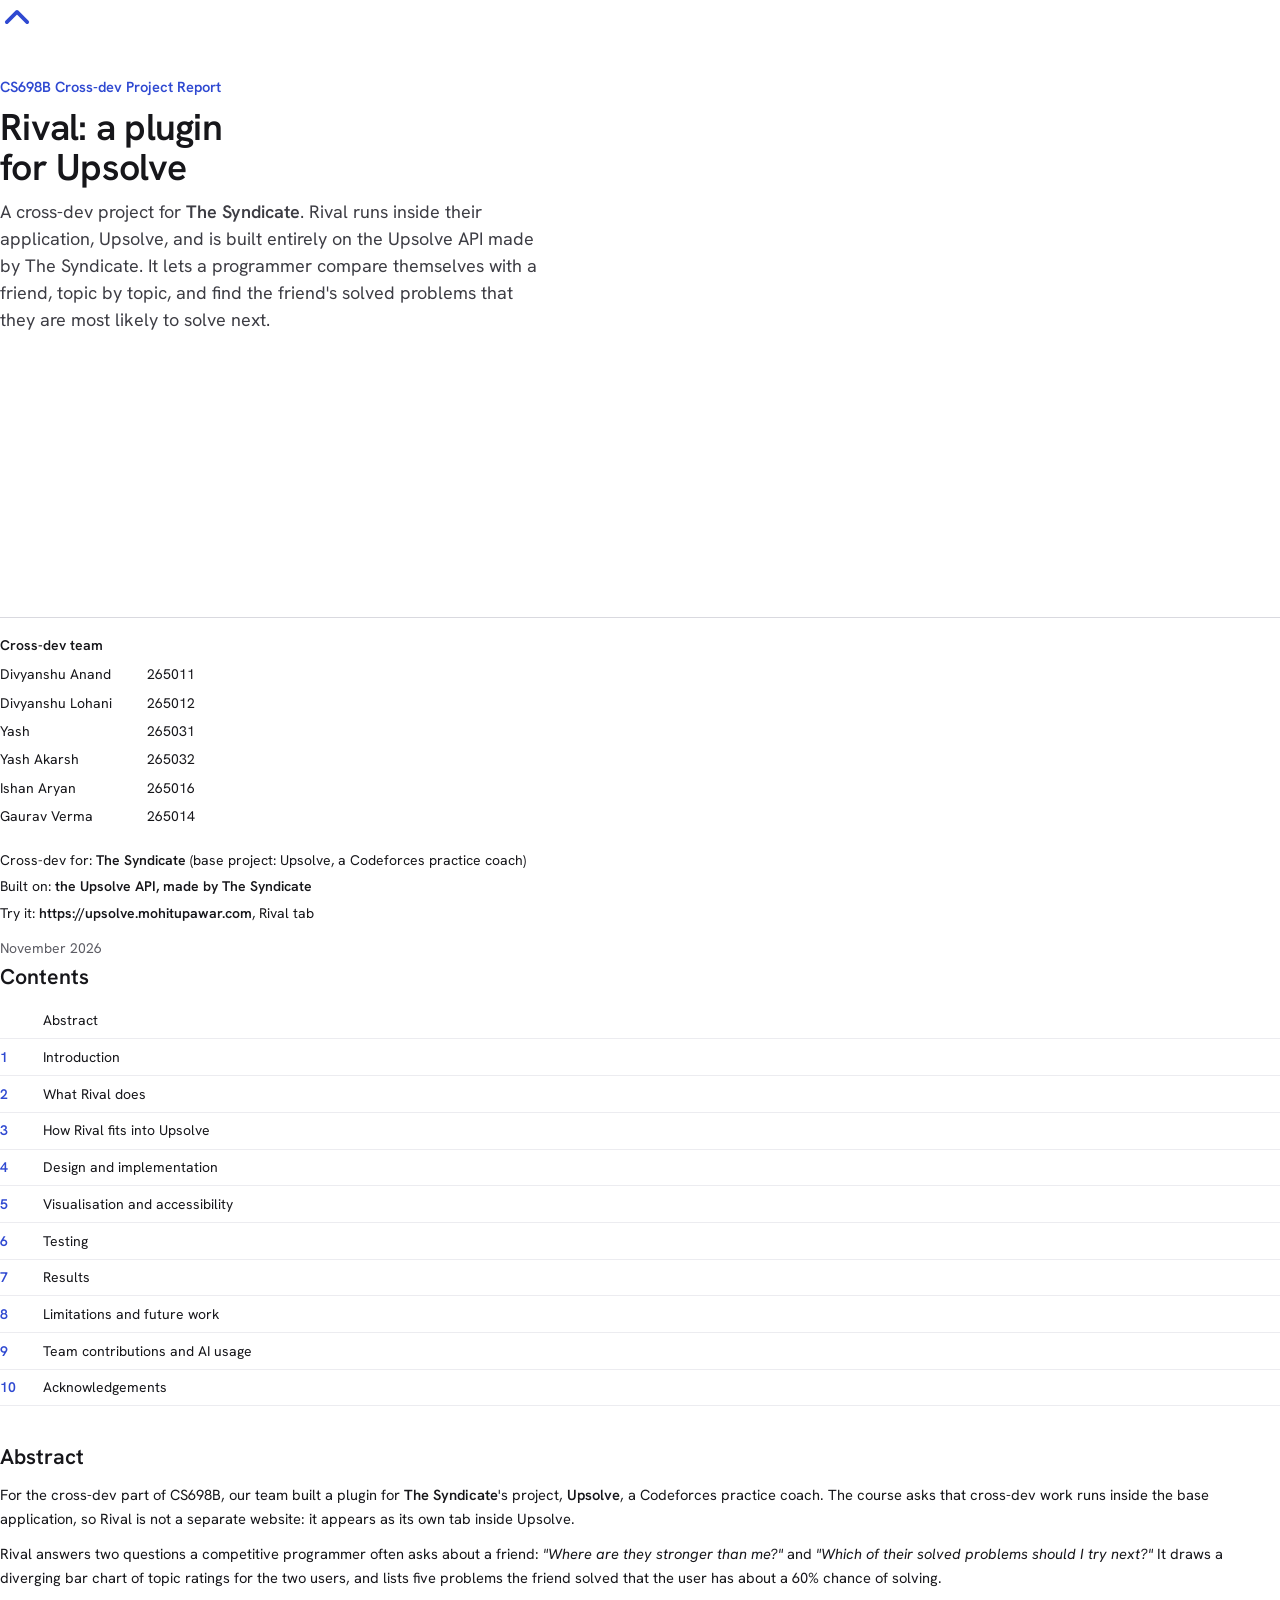
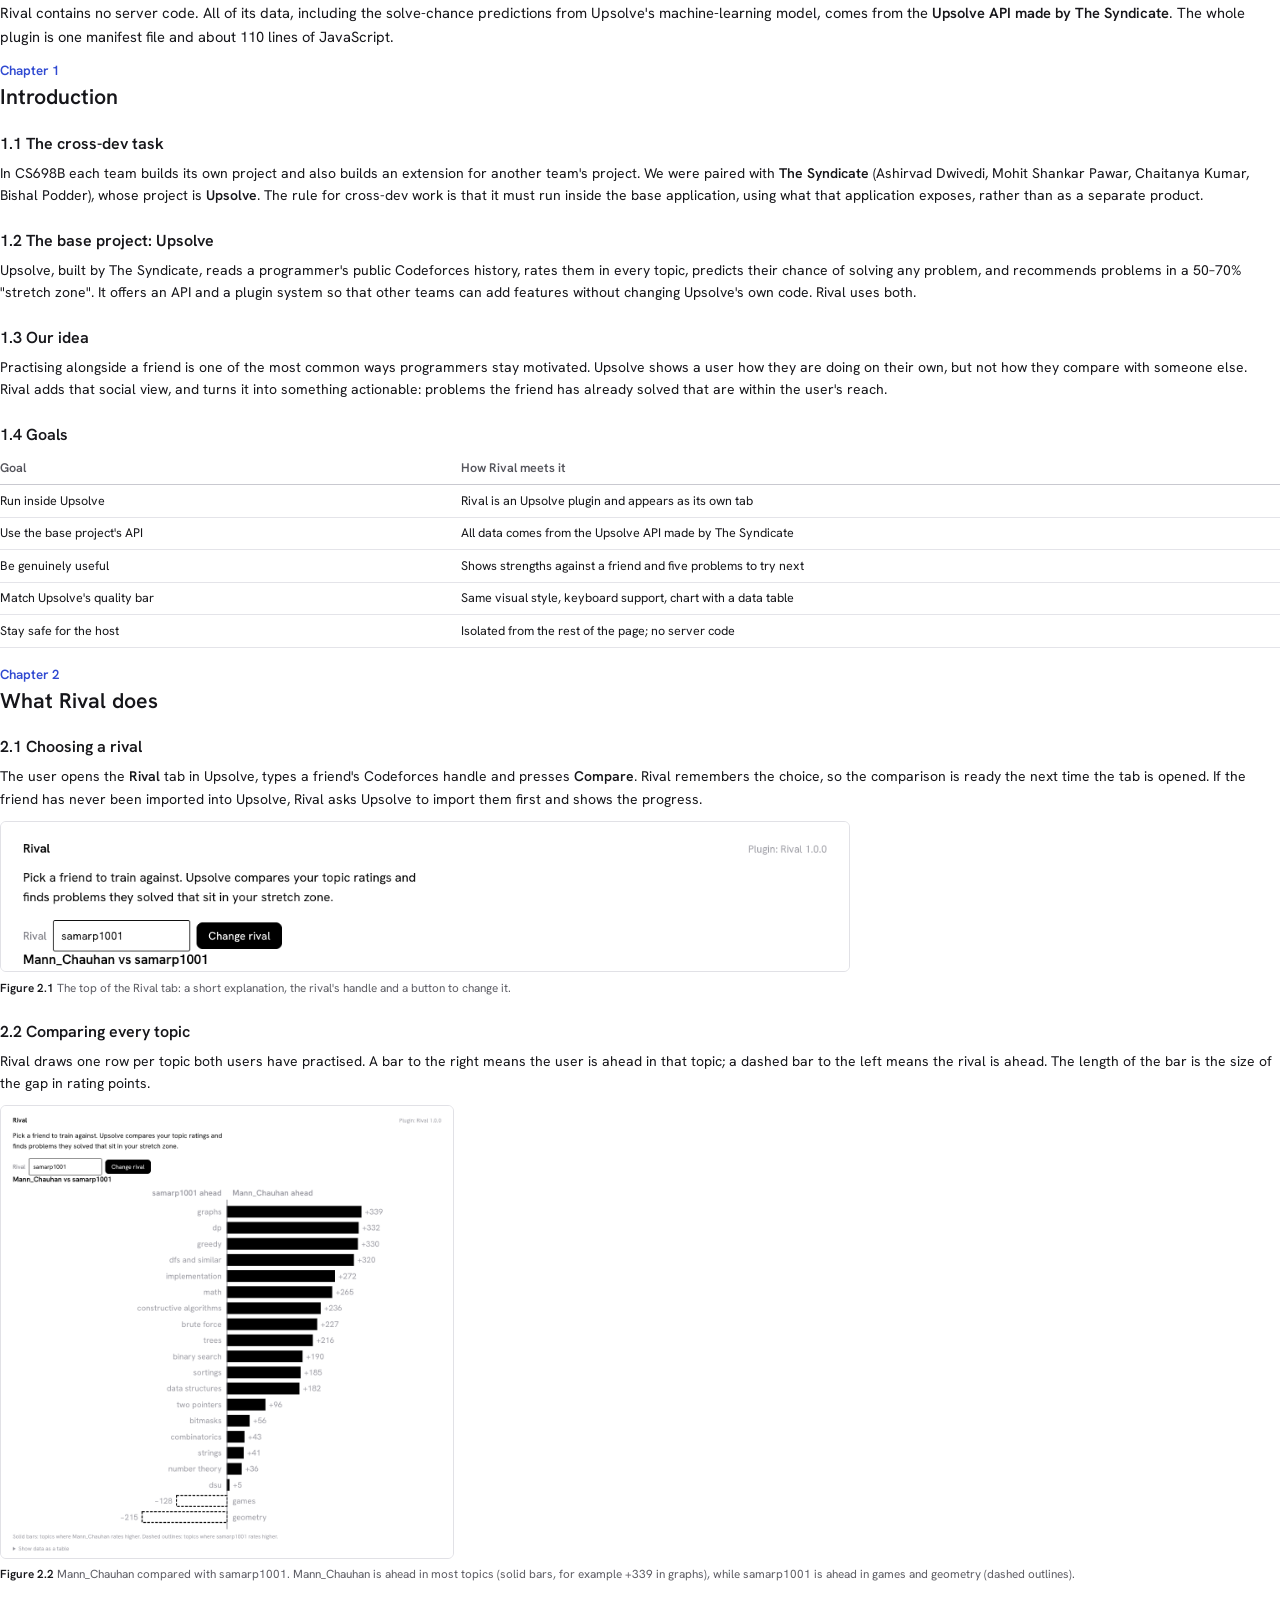
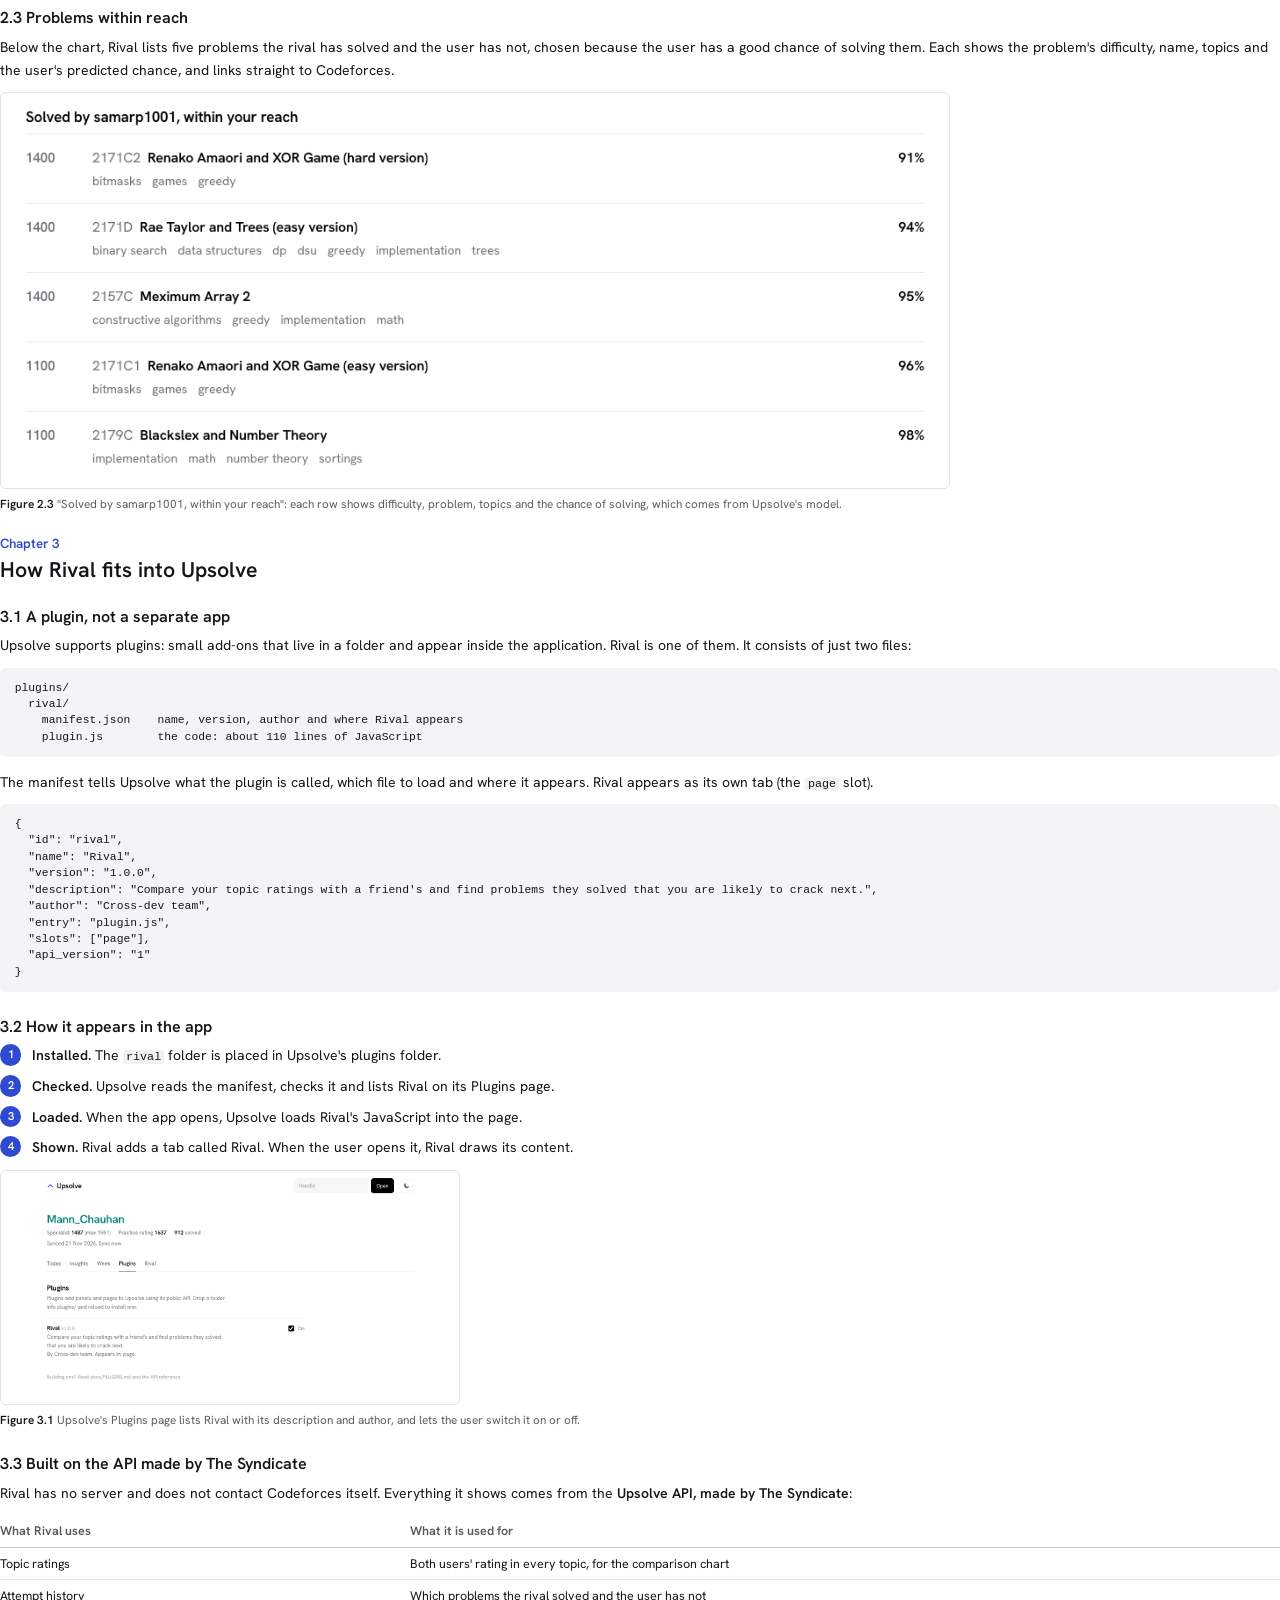
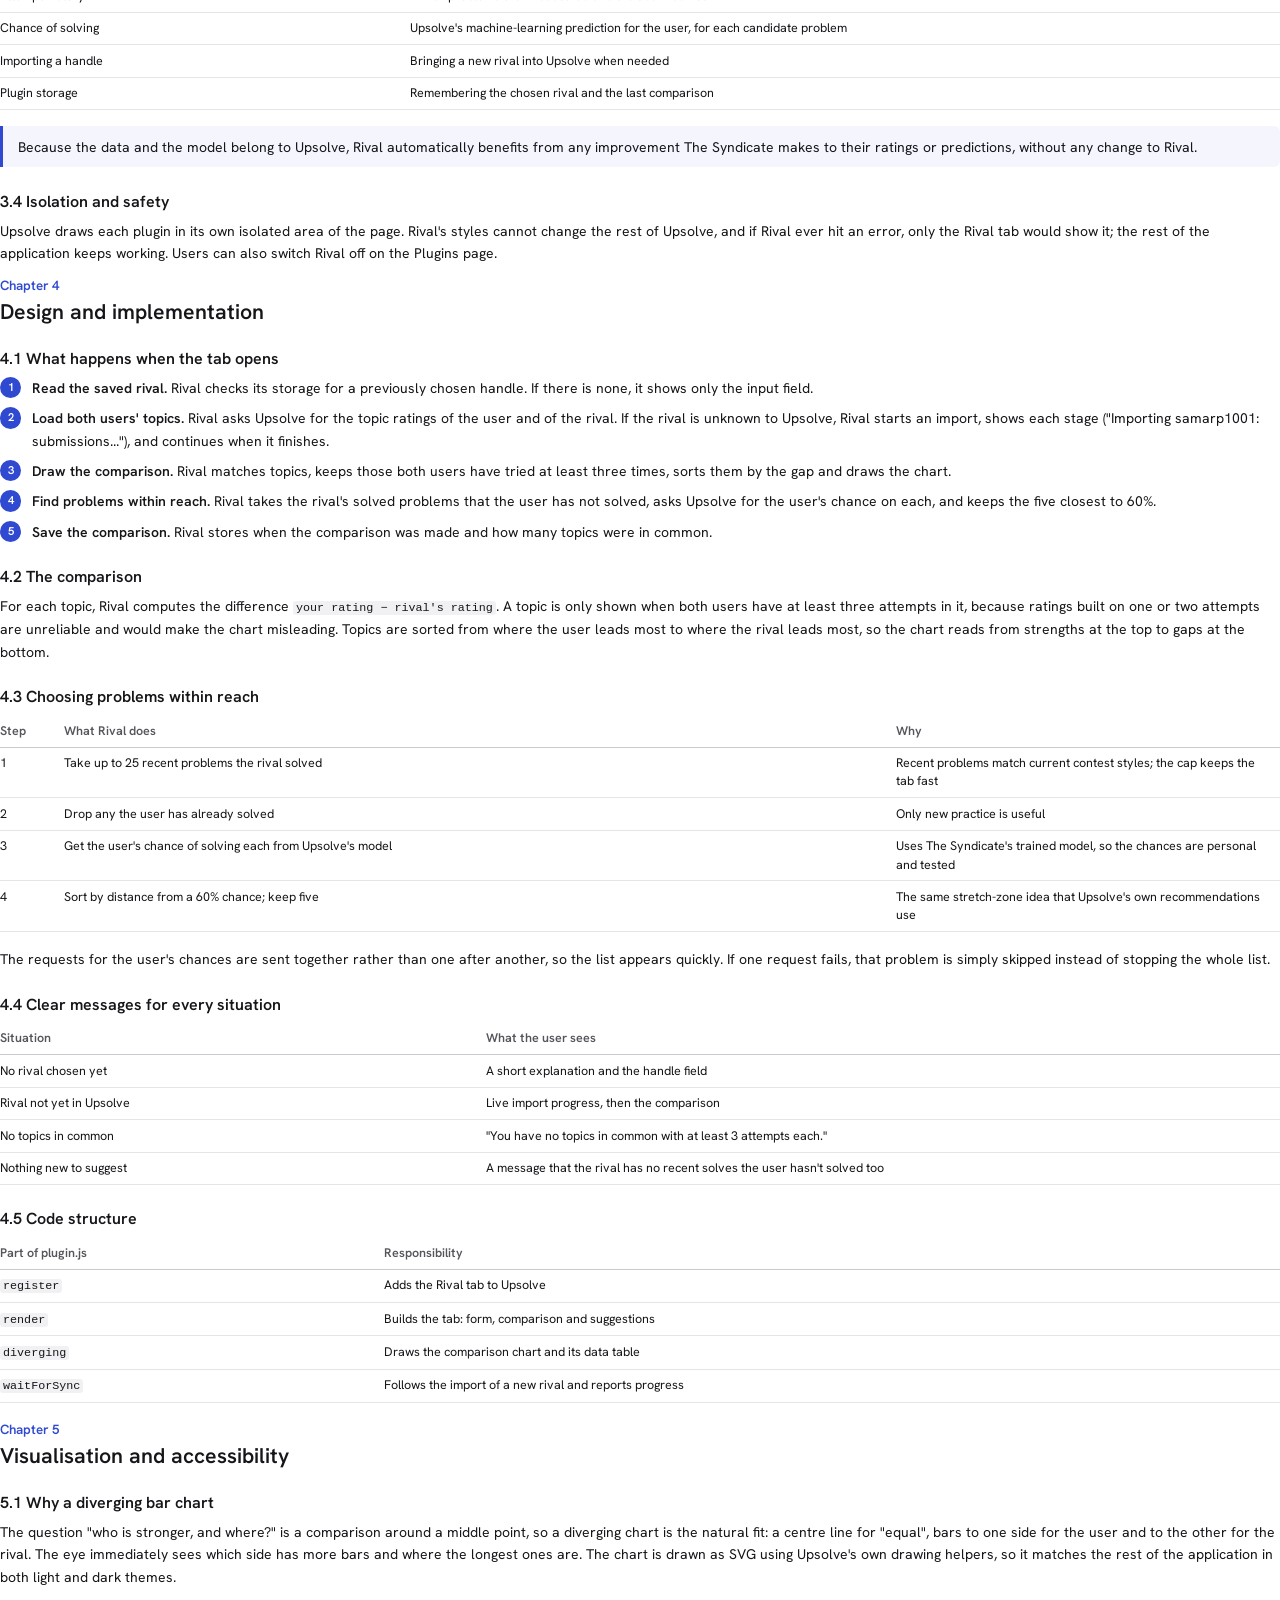
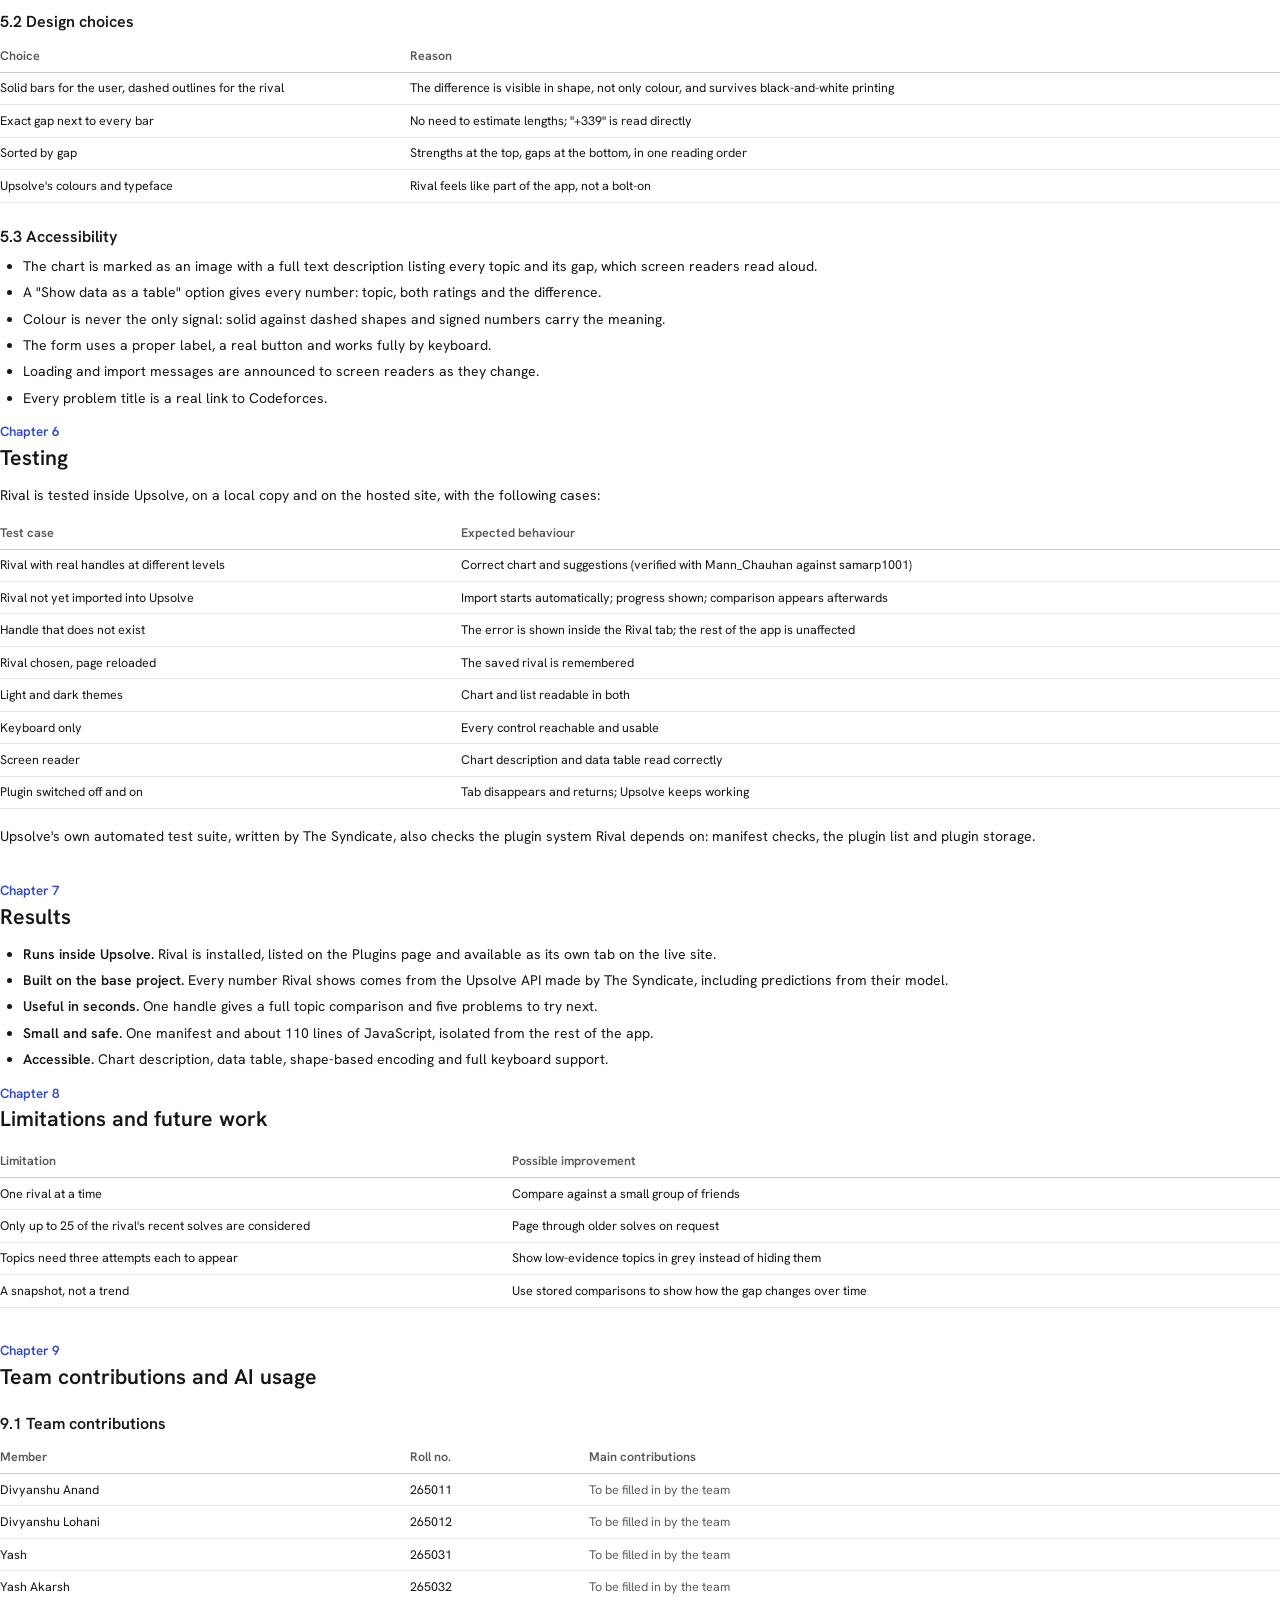
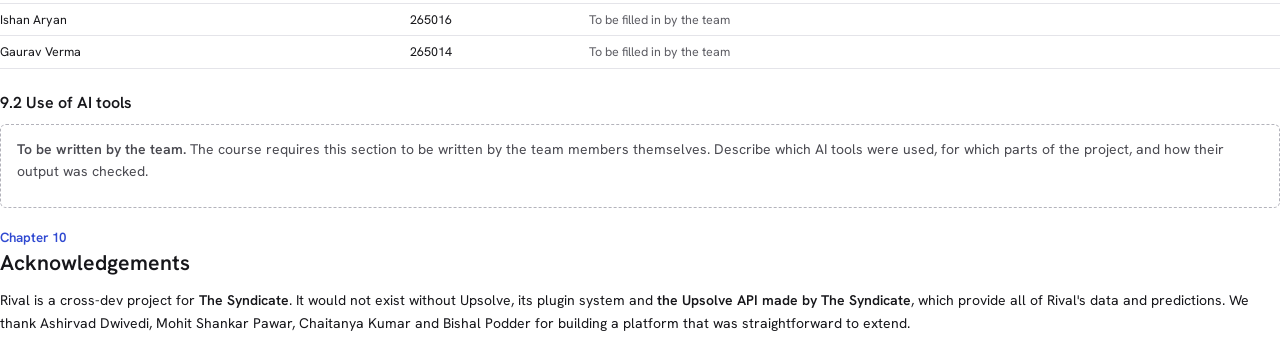
<file: docs/report/crossdev_report.html>
<!doctype html>
<html lang="en">
<head>
<meta charset="utf-8">
<title>Rival: Cross-dev Project Report</title>
<link href="https://fonts.googleapis.com/css2?family=Hanken+Grotesk:wght@400;500;600;700&display=swap" rel="stylesheet">
<link rel="stylesheet" href="report.css">
</head>
<body>

<!-- ============================================================ Cover -->
<section class="cover">
  <div>
    <div class="mark"><svg viewBox="0 0 20 20" fill="none" stroke="#2F49D1" stroke-width="2.2" stroke-linecap="round" stroke-linejoin="round"><path d="M4 13l6-6 6 6"/></svg></div>
    <p class="kind">CS698B Cross-dev Project Report</p>
    <h1>Rival: a plugin<br>for Upsolve</h1>
    <p class="sub">A cross-dev project for <b>The Syndicate</b>. Rival runs inside their application, Upsolve, and is built entirely on the Upsolve API made by The Syndicate. It lets a programmer compare themselves with a friend, topic by topic, and find the friend's solved problems that they are most likely to solve next.</p>
  </div>
  <div class="meta">
    <p><b>Cross-dev team</b></p>
    <table>
      <tr><td>Divyanshu Anand</td><td>265011</td></tr>
      <tr><td>Divyanshu Lohani</td><td>265012</td></tr>
      <tr><td>Yash</td><td>265031</td></tr>
      <tr><td>Yash Akarsh</td><td>265032</td></tr>
      <tr><td>Ishan Aryan</td><td>265016</td></tr>
      <tr><td>Gaurav Verma</td><td>265014</td></tr>
    </table>
    <p style="margin-top:14pt">Cross-dev for: <b>The Syndicate</b> (base project: Upsolve, a Codeforces practice coach)</p>
    <p>Built on: <b>the Upsolve API, made by The Syndicate</b></p>
    <p>Try it: <b>https://upsolve.mohitupawar.com</b>, Rival tab</p>
    <p class="muted" style="margin-top:10pt">November 2026</p>
  </div>
</section>

<!-- ============================================================ Contents + abstract -->
<section class="chapter">
  <h2>Contents</h2>
  <ul class="toc">
    <li><span></span><span>Abstract</span></li>
    <li><span>1</span><span>Introduction</span></li>
    <li><span>2</span><span>What Rival does</span></li>
    <li><span>3</span><span>How Rival fits into Upsolve</span></li>
    <li><span>4</span><span>Design and implementation</span></li>
    <li><span>5</span><span>Visualisation and accessibility</span></li>
    <li><span>6</span><span>Testing</span></li>
    <li><span>7</span><span>Results</span></li>
    <li><span>8</span><span>Limitations and future work</span></li>
    <li><span>9</span><span>Team contributions and AI usage</span></li>
    <li><span>10</span><span>Acknowledgements</span></li>
  </ul>

  <h2 style="margin-top:28pt">Abstract</h2>
  <p class="abstract">For the cross-dev part of CS698B, our team built a plugin for <b>The Syndicate</b>'s project, <b>Upsolve</b>, a Codeforces practice coach. The course asks that cross-dev work runs inside the base application, so Rival is not a separate website: it appears as its own tab inside Upsolve.</p>
  <p class="abstract">Rival answers two questions a competitive programmer often asks about a friend: <i>"Where are they stronger than me?"</i> and <i>"Which of their solved problems should I try next?"</i> It draws a diverging bar chart of topic ratings for the two users, and lists five problems the friend solved that the user has about a 60% chance of solving.</p>
  <p class="abstract">Rival contains no server code. All of its data, including the solve-chance predictions from Upsolve's machine-learning model, comes from the <b>Upsolve API made by The Syndicate</b>. The whole plugin is one manifest file and about 110 lines of JavaScript.</p>
</section>

<!-- ============================================================ 1 -->
<section class="chapter">
  <div class="num">Chapter 1</div>
  <h2>Introduction</h2>

  <h3>1.1 The cross-dev task</h3>
  <p>In CS698B each team builds its own project and also builds an extension for another team's project. We were paired with <b>The Syndicate</b> (Ashirvad Dwivedi, Mohit Shankar Pawar, Chaitanya Kumar, Bishal Podder), whose project is <b>Upsolve</b>. The rule for cross-dev work is that it must run inside the base application, using what that application exposes, rather than as a separate product.</p>

  <h3>1.2 The base project: Upsolve</h3>
  <p>Upsolve, built by The Syndicate, reads a programmer's public Codeforces history, rates them in every topic, predicts their chance of solving any problem, and recommends problems in a 50&ndash;70% "stretch zone". It offers an API and a plugin system so that other teams can add features without changing Upsolve's own code. Rival uses both.</p>

  <h3>1.3 Our idea</h3>
  <p>Practising alongside a friend is one of the most common ways programmers stay motivated. Upsolve shows a user how they are doing on their own, but not how they compare with someone else. Rival adds that social view, and turns it into something actionable: problems the friend has already solved that are within the user's reach.</p>

  <h3>1.4 Goals</h3>
  <table>
    <tr><th style="width:36%">Goal</th><th>How Rival meets it</th></tr>
    <tr><td>Run inside Upsolve</td><td>Rival is an Upsolve plugin and appears as its own tab</td></tr>
    <tr><td>Use the base project's API</td><td>All data comes from the Upsolve API made by The Syndicate</td></tr>
    <tr><td>Be genuinely useful</td><td>Shows strengths against a friend and five problems to try next</td></tr>
    <tr><td>Match Upsolve's quality bar</td><td>Same visual style, keyboard support, chart with a data table</td></tr>
    <tr><td>Stay safe for the host</td><td>Isolated from the rest of the page; no server code</td></tr>
  </table>
</section>

<!-- ============================================================ 2 -->
<section class="chapter">
  <div class="num">Chapter 2</div>
  <h2>What Rival does</h2>

  <h3>2.1 Choosing a rival</h3>
  <p>The user opens the <b>Rival</b> tab in Upsolve, types a friend's Codeforces handle and presses <b>Compare</b>. Rival remembers the choice, so the comparison is ready the next time the tab is opened. If the friend has never been imported into Upsolve, Rival asks Upsolve to import them first and shows the progress.</p>
  <figure>
    <img src="img/rival_form.png" alt="Rival tab with a field for the rival's handle and a Change rival button" style="max-height:40mm">
    <figcaption><b>Figure 2.1</b> The top of the Rival tab: a short explanation, the rival's handle and a button to change it.</figcaption>
  </figure>

  <h3>2.2 Comparing every topic</h3>
  <p>Rival draws one row per topic both users have practised. A bar to the right means the user is ahead in that topic; a dashed bar to the left means the rival is ahead. The length of the bar is the size of the gap in rating points.</p>
  <figure>
    <img src="img/rival_chart.png" alt="Diverging bar chart of topic rating differences between two users" style="max-height:120mm">
    <figcaption><b>Figure 2.2</b> Mann_Chauhan compared with samarp1001. Mann_Chauhan is ahead in most topics (solid bars, for example +339 in graphs), while samarp1001 is ahead in games and geometry (dashed outlines).</figcaption>
  </figure>

  <h3>2.3 Problems within reach</h3>
  <p>Below the chart, Rival lists five problems the rival has solved and the user has not, chosen because the user has a good chance of solving them. Each shows the problem's difficulty, name, topics and the user's predicted chance, and links straight to Codeforces.</p>
  <figure>
    <img src="img/rival_reach.png" alt="List of five problems solved by the rival with the user's chance of solving each">
    <figcaption><b>Figure 2.3</b> "Solved by samarp1001, within your reach": each row shows difficulty, problem, topics and the chance of solving, which comes from Upsolve's model.</figcaption>
  </figure>
</section>

<!-- ============================================================ 3 -->
<section class="chapter">
  <div class="num">Chapter 3</div>
  <h2>How Rival fits into Upsolve</h2>

  <h3>3.1 A plugin, not a separate app</h3>
  <p>Upsolve supports plugins: small add-ons that live in a folder and appear inside the application. Rival is one of them. It consists of just two files:</p>
  <pre>plugins/
  rival/
    manifest.json    name, version, author and where Rival appears
    plugin.js        the code: about 110 lines of JavaScript</pre>
  <p>The manifest tells Upsolve what the plugin is called, which file to load and where it appears. Rival appears as its own tab (the <code>page</code> slot).</p>
  <pre>{
  "id": "rival",
  "name": "Rival",
  "version": "1.0.0",
  "description": "Compare your topic ratings with a friend's and find problems they solved that you are likely to crack next.",
  "author": "Cross-dev team",
  "entry": "plugin.js",
  "slots": ["page"],
  "api_version": "1"
}</pre>

  <h3>3.2 How it appears in the app</h3>
  <ol class="steps">
    <li><b>Installed.</b> The <code>rival</code> folder is placed in Upsolve's plugins folder.</li>
    <li><b>Checked.</b> Upsolve reads the manifest, checks it and lists Rival on its Plugins page.</li>
    <li><b>Loaded.</b> When the app opens, Upsolve loads Rival's JavaScript into the page.</li>
    <li><b>Shown.</b> Rival adds a tab called Rival. When the user opens it, Rival draws its content.</li>
  </ol>
  <figure>
    <img src="img/plugins.png" alt="Upsolve Plugins page listing Rival, by Cross-dev team, switched on" style="max-height:62mm">
    <figcaption><b>Figure 3.1</b> Upsolve's Plugins page lists Rival with its description and author, and lets the user switch it on or off.</figcaption>
  </figure>

  <h3>3.3 Built on the API made by The Syndicate</h3>
  <p>Rival has no server and does not contact Codeforces itself. Everything it shows comes from the <b>Upsolve API, made by The Syndicate</b>:</p>
  <table>
    <tr><th style="width:32%">What Rival uses</th><th>What it is used for</th></tr>
    <tr><td>Topic ratings</td><td>Both users' rating in every topic, for the comparison chart</td></tr>
    <tr><td>Attempt history</td><td>Which problems the rival solved and the user has not</td></tr>
    <tr><td>Chance of solving</td><td>Upsolve's machine-learning prediction for the user, for each candidate problem</td></tr>
    <tr><td>Importing a handle</td><td>Bringing a new rival into Upsolve when needed</td></tr>
    <tr><td>Plugin storage</td><td>Remembering the chosen rival and the last comparison</td></tr>
  </table>
  <div class="note"><p>Because the data and the model belong to Upsolve, Rival automatically benefits from any improvement The Syndicate makes to their ratings or predictions, without any change to Rival.</p></div>

  <h3>3.4 Isolation and safety</h3>
  <p>Upsolve draws each plugin in its own isolated area of the page. Rival's styles cannot change the rest of Upsolve, and if Rival ever hit an error, only the Rival tab would show it; the rest of the application keeps working. Users can also switch Rival off on the Plugins page.</p>
</section>

<!-- ============================================================ 4 -->
<section class="chapter">
  <div class="num">Chapter 4</div>
  <h2>Design and implementation</h2>

  <h3>4.1 What happens when the tab opens</h3>
  <ol class="steps">
    <li><b>Read the saved rival.</b> Rival checks its storage for a previously chosen handle. If there is none, it shows only the input field.</li>
    <li><b>Load both users' topics.</b> Rival asks Upsolve for the topic ratings of the user and of the rival. If the rival is unknown to Upsolve, Rival starts an import, shows each stage ("Importing samarp1001: submissions..."), and continues when it finishes.</li>
    <li><b>Draw the comparison.</b> Rival matches topics, keeps those both users have tried at least three times, sorts them by the gap and draws the chart.</li>
    <li><b>Find problems within reach.</b> Rival takes the rival's solved problems that the user has not solved, asks Upsolve for the user's chance on each, and keeps the five closest to 60%.</li>
    <li><b>Save the comparison.</b> Rival stores when the comparison was made and how many topics were in common.</li>
  </ol>

  <h3>4.2 The comparison</h3>
  <p>For each topic, Rival computes the difference <code>your rating − rival's rating</code>. A topic is only shown when both users have at least three attempts in it, because ratings built on one or two attempts are unreliable and would make the chart misleading. Topics are sorted from where the user leads most to where the rival leads most, so the chart reads from strengths at the top to gaps at the bottom.</p>

  <h3>4.3 Choosing problems within reach</h3>
  <table>
    <tr><th style="width:5%">Step</th><th>What Rival does</th><th style="width:30%">Why</th></tr>
    <tr><td>1</td><td>Take up to 25 recent problems the rival solved</td><td>Recent problems match current contest styles; the cap keeps the tab fast</td></tr>
    <tr><td>2</td><td>Drop any the user has already solved</td><td>Only new practice is useful</td></tr>
    <tr><td>3</td><td>Get the user's chance of solving each from Upsolve's model</td><td>Uses The Syndicate's trained model, so the chances are personal and tested</td></tr>
    <tr><td>4</td><td>Sort by distance from a 60% chance; keep five</td><td>The same stretch-zone idea that Upsolve's own recommendations use</td></tr>
  </table>
  <p>The requests for the user's chances are sent together rather than one after another, so the list appears quickly. If one request fails, that problem is simply skipped instead of stopping the whole list.</p>

  <h3>4.4 Clear messages for every situation</h3>
  <table>
    <tr><th style="width:38%">Situation</th><th>What the user sees</th></tr>
    <tr><td>No rival chosen yet</td><td>A short explanation and the handle field</td></tr>
    <tr><td>Rival not yet in Upsolve</td><td>Live import progress, then the comparison</td></tr>
    <tr><td>No topics in common</td><td>"You have no topics in common with at least 3 attempts each."</td></tr>
    <tr><td>Nothing new to suggest</td><td>A message that the rival has no recent solves the user hasn't solved too</td></tr>
  </table>

  <h3>4.5 Code structure</h3>
  <table>
    <tr><th style="width:30%">Part of plugin.js</th><th>Responsibility</th></tr>
    <tr><td><code>register</code></td><td>Adds the Rival tab to Upsolve</td></tr>
    <tr><td><code>render</code></td><td>Builds the tab: form, comparison and suggestions</td></tr>
    <tr><td><code>diverging</code></td><td>Draws the comparison chart and its data table</td></tr>
    <tr><td><code>waitForSync</code></td><td>Follows the import of a new rival and reports progress</td></tr>
  </table>
</section>

<!-- ============================================================ 5 -->
<section class="chapter">
  <div class="num">Chapter 5</div>
  <h2>Visualisation and accessibility</h2>

  <h3>5.1 Why a diverging bar chart</h3>
  <p>The question "who is stronger, and where?" is a comparison around a middle point, so a diverging chart is the natural fit: a centre line for "equal", bars to one side for the user and to the other for the rival. The eye immediately sees which side has more bars and where the longest ones are. The chart is drawn as SVG using Upsolve's own drawing helpers, so it matches the rest of the application in both light and dark themes.</p>

  <h3>5.2 Design choices</h3>
  <table>
    <tr><th style="width:32%">Choice</th><th>Reason</th></tr>
    <tr><td>Solid bars for the user, dashed outlines for the rival</td><td>The difference is visible in shape, not only colour, and survives black-and-white printing</td></tr>
    <tr><td>Exact gap next to every bar</td><td>No need to estimate lengths; "+339" is read directly</td></tr>
    <tr><td>Sorted by gap</td><td>Strengths at the top, gaps at the bottom, in one reading order</td></tr>
    <tr><td>Upsolve's colours and typeface</td><td>Rival feels like part of the app, not a bolt-on</td></tr>
  </table>

  <h3>5.3 Accessibility</h3>
  <ul>
    <li>The chart is marked as an image with a full text description listing every topic and its gap, which screen readers read aloud.</li>
    <li>A "Show data as a table" option gives every number: topic, both ratings and the difference.</li>
    <li>Colour is never the only signal: solid against dashed shapes and signed numbers carry the meaning.</li>
    <li>The form uses a proper label, a real button and works fully by keyboard.</li>
    <li>Loading and import messages are announced to screen readers as they change.</li>
    <li>Every problem title is a real link to Codeforces.</li>
  </ul>
</section>

<!-- ============================================================ 6, 7 -->
<section class="chapter">
  <div class="num">Chapter 6</div>
  <h2>Testing</h2>
  <p>Rival is tested inside Upsolve, on a local copy and on the hosted site, with the following cases:</p>
  <table>
    <tr><th style="width:36%">Test case</th><th>Expected behaviour</th></tr>
    <tr><td>Rival with real handles at different levels</td><td>Correct chart and suggestions (verified with Mann_Chauhan against samarp1001)</td></tr>
    <tr><td>Rival not yet imported into Upsolve</td><td>Import starts automatically; progress shown; comparison appears afterwards</td></tr>
    <tr><td>Handle that does not exist</td><td>The error is shown inside the Rival tab; the rest of the app is unaffected</td></tr>
    <tr><td>Rival chosen, page reloaded</td><td>The saved rival is remembered</td></tr>
    <tr><td>Light and dark themes</td><td>Chart and list readable in both</td></tr>
    <tr><td>Keyboard only</td><td>Every control reachable and usable</td></tr>
    <tr><td>Screen reader</td><td>Chart description and data table read correctly</td></tr>
    <tr><td>Plugin switched off and on</td><td>Tab disappears and returns; Upsolve keeps working</td></tr>
  </table>
  <p>Upsolve's own automated test suite, written by The Syndicate, also checks the plugin system Rival depends on: manifest checks, the plugin list and plugin storage.</p>

  <div class="num" style="margin-top:24pt">Chapter 7</div>
  <h2>Results</h2>
  <ul>
    <li><b>Runs inside Upsolve.</b> Rival is installed, listed on the Plugins page and available as its own tab on the live site.</li>
    <li><b>Built on the base project.</b> Every number Rival shows comes from the Upsolve API made by The Syndicate, including predictions from their model.</li>
    <li><b>Useful in seconds.</b> One handle gives a full topic comparison and five problems to try next.</li>
    <li><b>Small and safe.</b> One manifest and about 110 lines of JavaScript, isolated from the rest of the app.</li>
    <li><b>Accessible.</b> Chart description, data table, shape-based encoding and full keyboard support.</li>
  </ul>
</section>

<!-- ============================================================ 8, 9, 10 -->
<section class="chapter">
  <div class="num">Chapter 8</div>
  <h2>Limitations and future work</h2>
  <table>
    <tr><th style="width:40%">Limitation</th><th>Possible improvement</th></tr>
    <tr><td>One rival at a time</td><td>Compare against a small group of friends</td></tr>
    <tr><td>Only up to 25 of the rival's recent solves are considered</td><td>Page through older solves on request</td></tr>
    <tr><td>Topics need three attempts each to appear</td><td>Show low-evidence topics in grey instead of hiding them</td></tr>
    <tr><td>A snapshot, not a trend</td><td>Use stored comparisons to show how the gap changes over time</td></tr>
  </table>

  <div class="num" style="margin-top:24pt">Chapter 9</div>
  <h2>Team contributions and AI usage</h2>
  <h3>9.1 Team contributions</h3>
  <table>
    <tr><th style="width:32%">Member</th><th style="width:14%">Roll no.</th><th>Main contributions</th></tr>
    <tr><td>Divyanshu Anand</td><td>265011</td><td class="muted">To be filled in by the team</td></tr>
    <tr><td>Divyanshu Lohani</td><td>265012</td><td class="muted">To be filled in by the team</td></tr>
    <tr><td>Yash</td><td>265031</td><td class="muted">To be filled in by the team</td></tr>
    <tr><td>Yash Akarsh</td><td>265032</td><td class="muted">To be filled in by the team</td></tr>
    <tr><td>Ishan Aryan</td><td>265016</td><td class="muted">To be filled in by the team</td></tr>
    <tr><td>Gaurav Verma</td><td>265014</td><td class="muted">To be filled in by the team</td></tr>
  </table>
  <h3>9.2 Use of AI tools</h3>
  <div class="todo"><p><b>To be written by the team.</b> The course requires this section to be written by the team members themselves. Describe which AI tools were used, for which parts of the project, and how their output was checked.</p></div>

  <div class="num" style="margin-top:14pt">Chapter 10</div>
  <h2>Acknowledgements</h2>
  <p>Rival is a cross-dev project for <b>The Syndicate</b>. It would not exist without Upsolve, its plugin system and <b>the Upsolve API made by The Syndicate</b>, which provide all of Rival's data and predictions. We thank Ashirvad Dwivedi, Mohit Shankar Pawar, Chaitanya Kumar and Bishal Podder for building a platform that was straightforward to extend.</p>
</section>

</body>
</html>
</file>
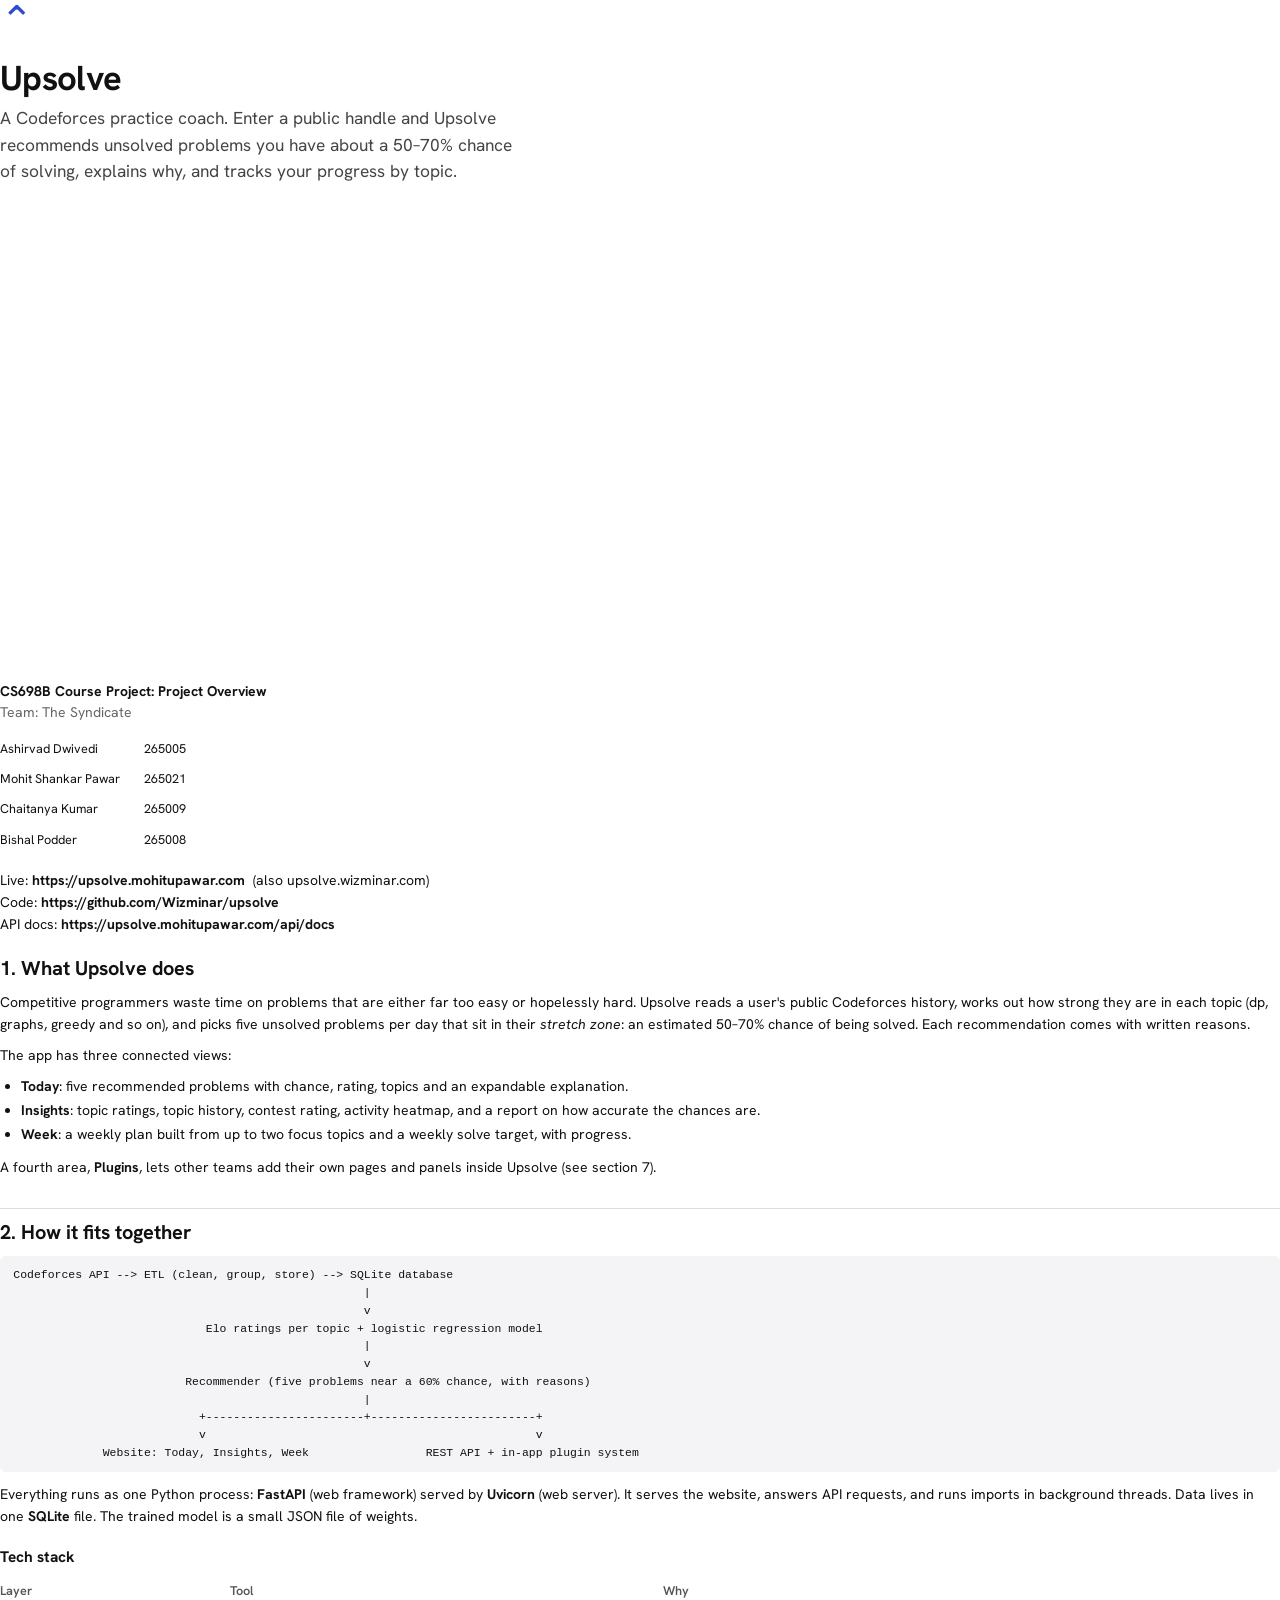
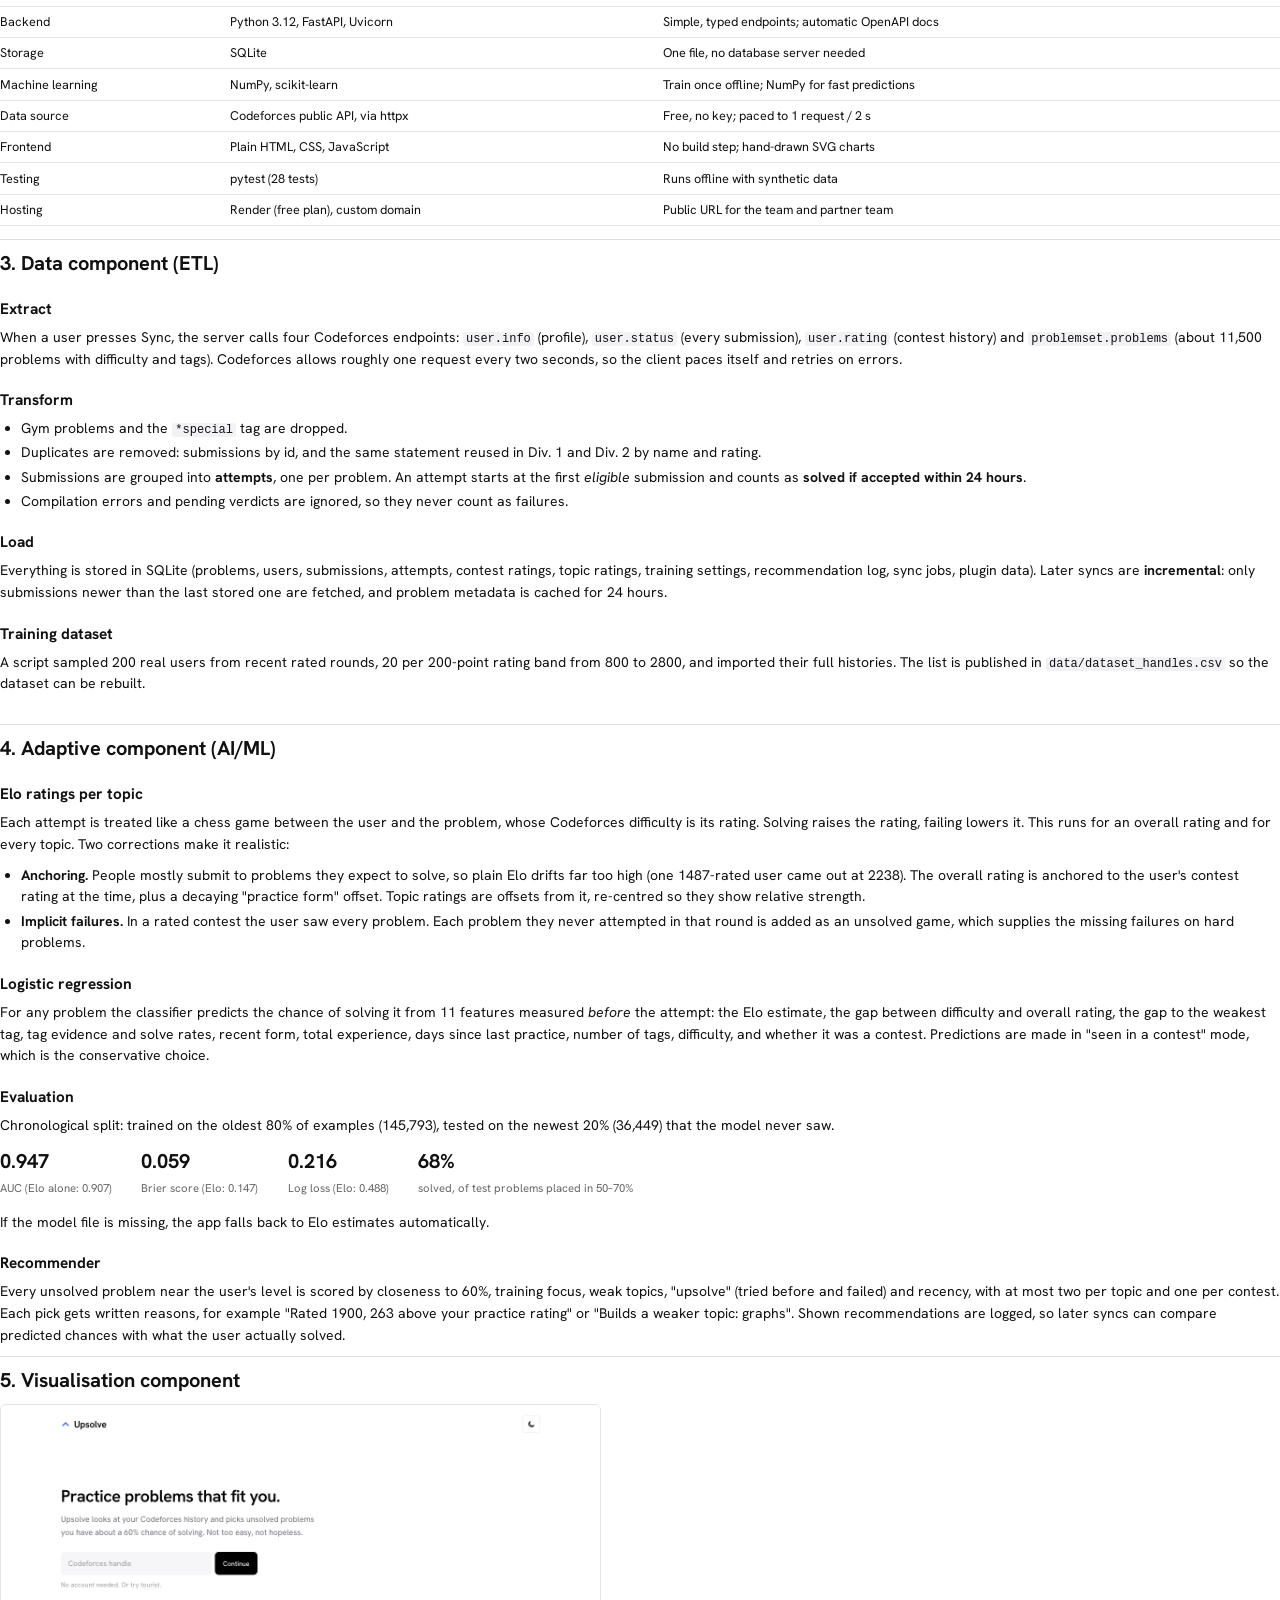
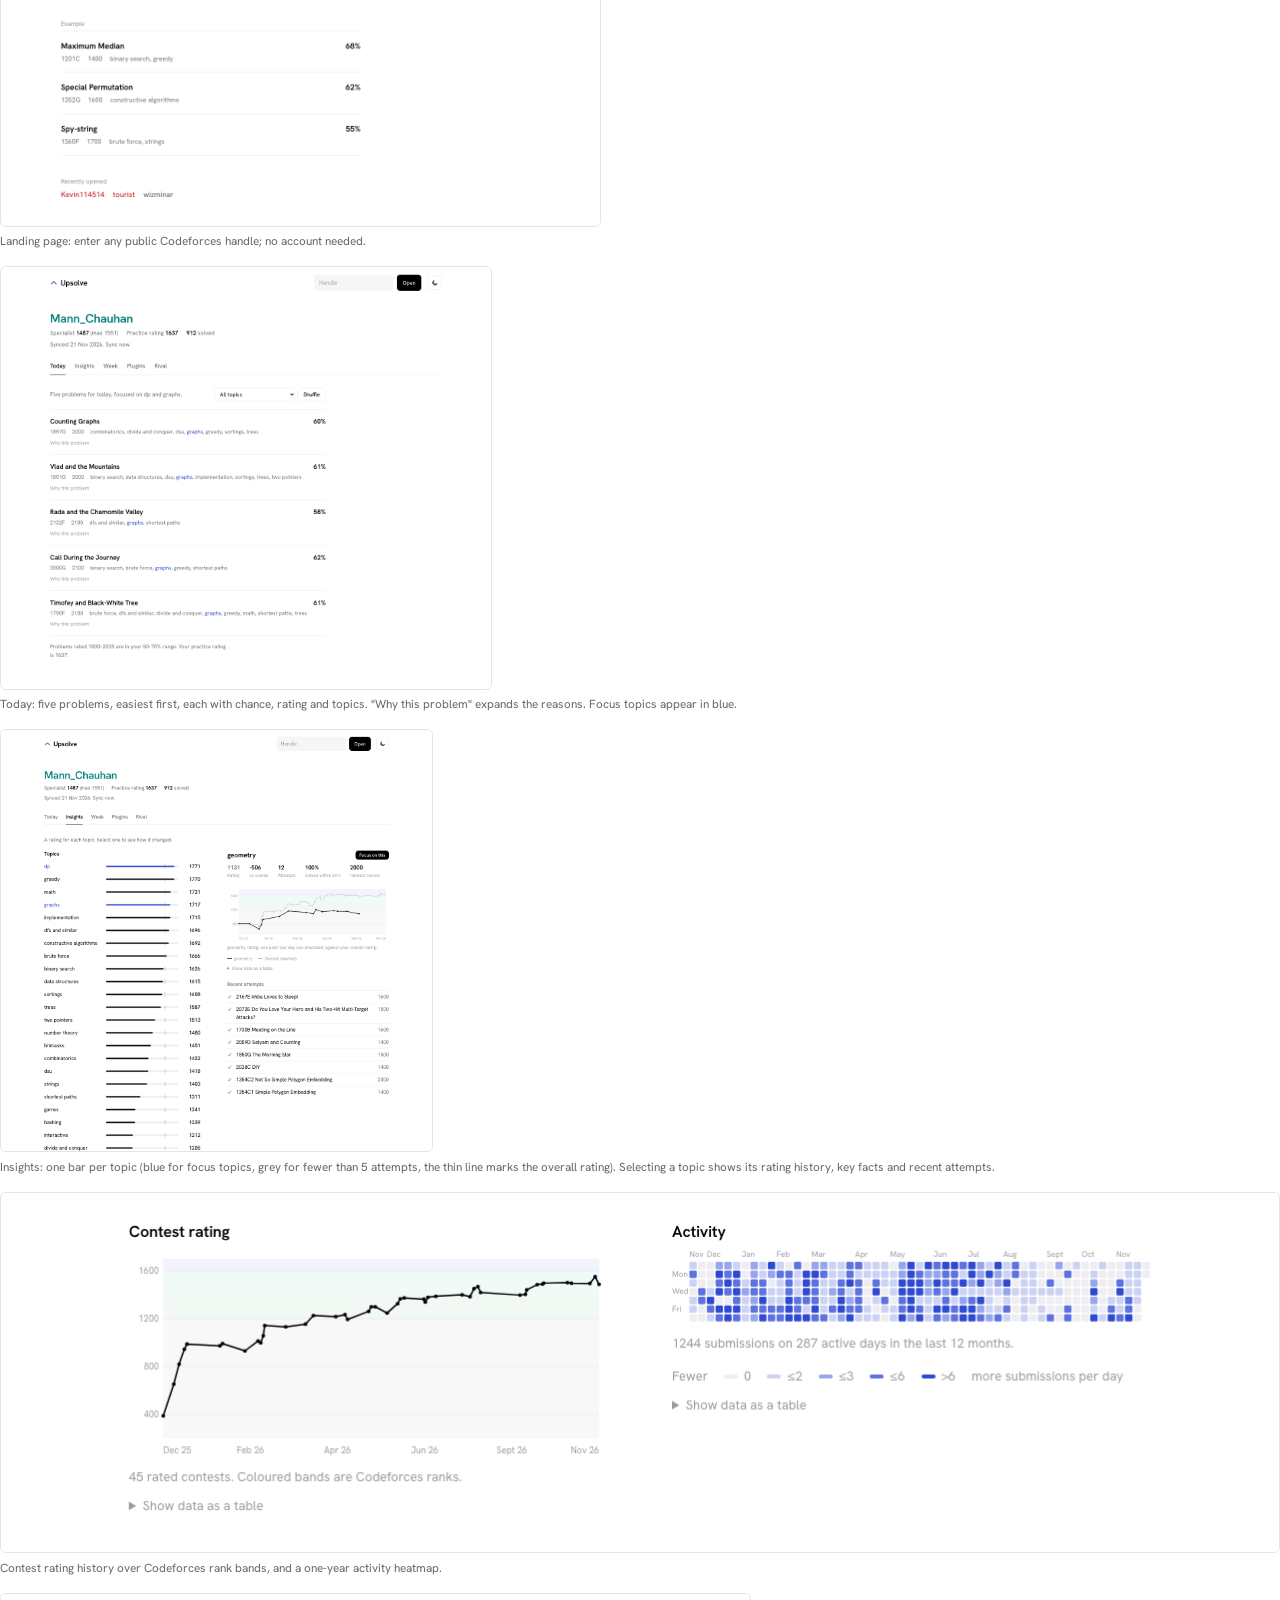
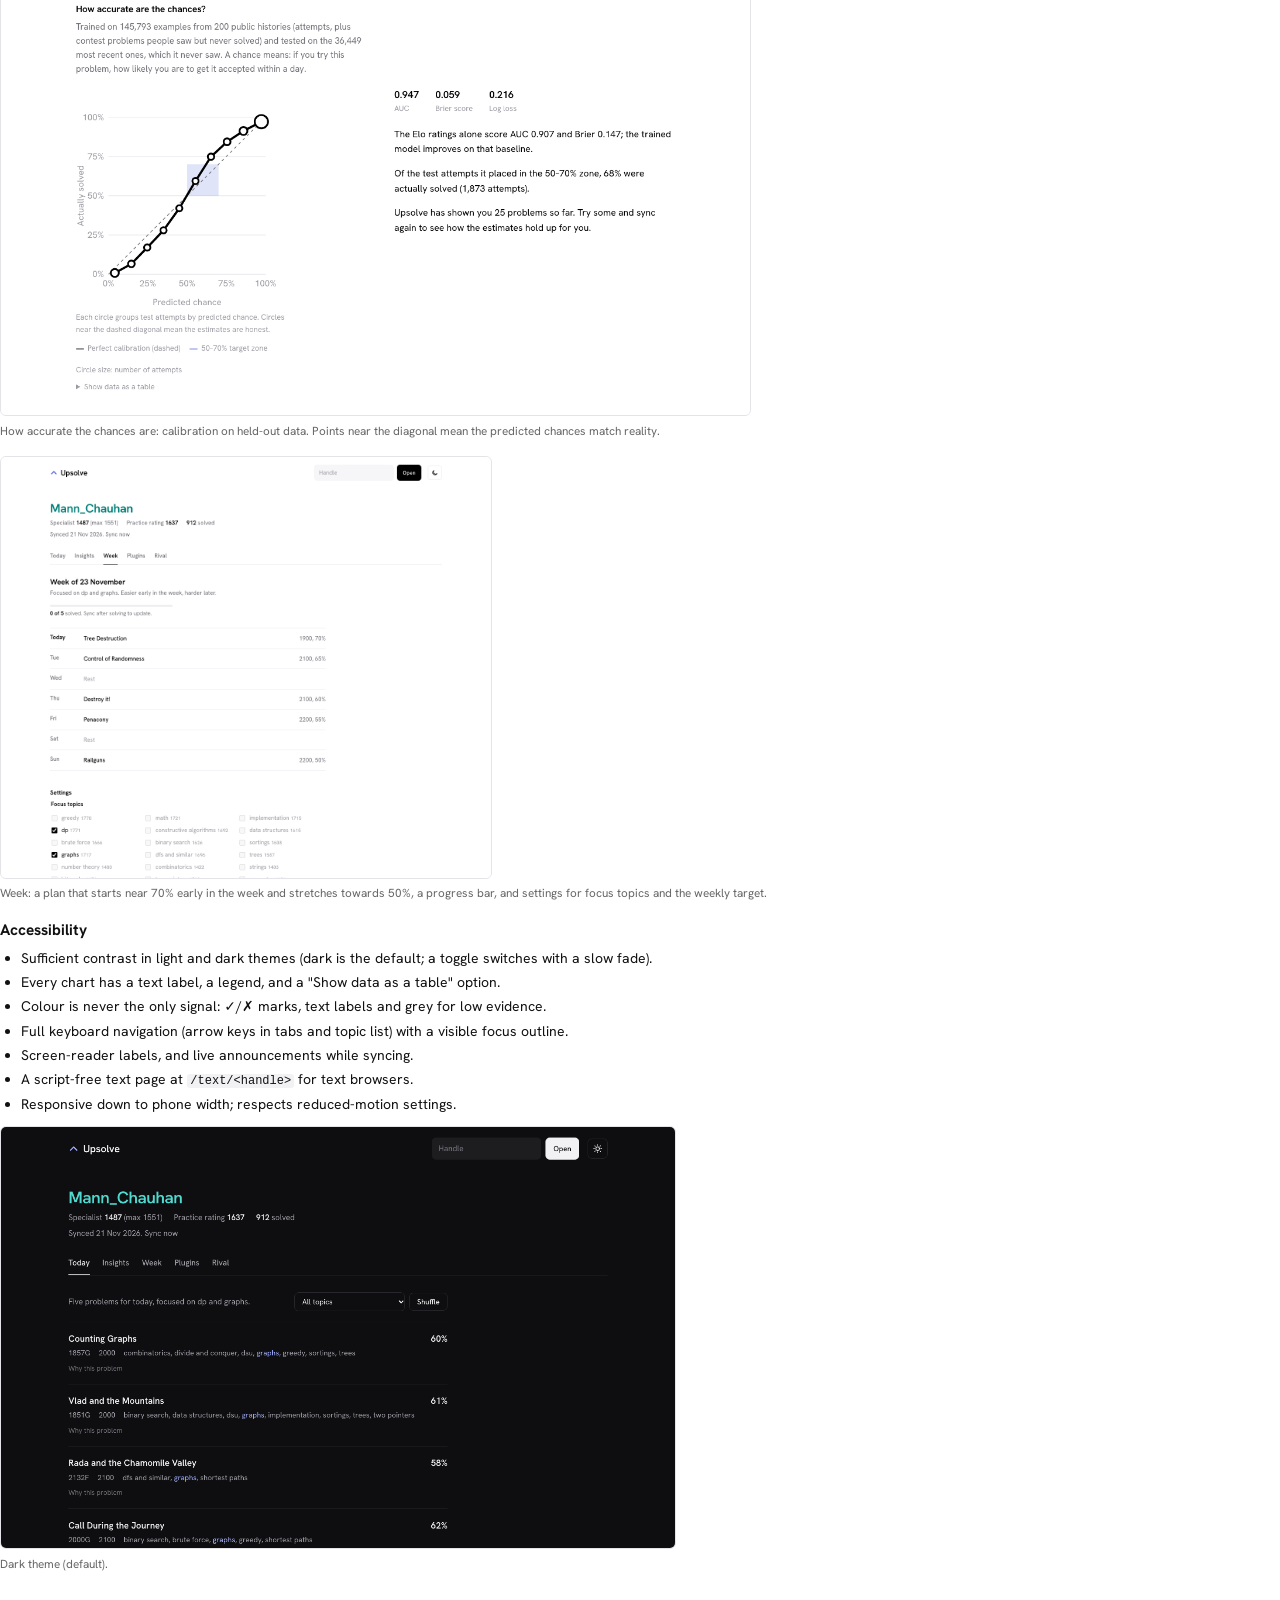
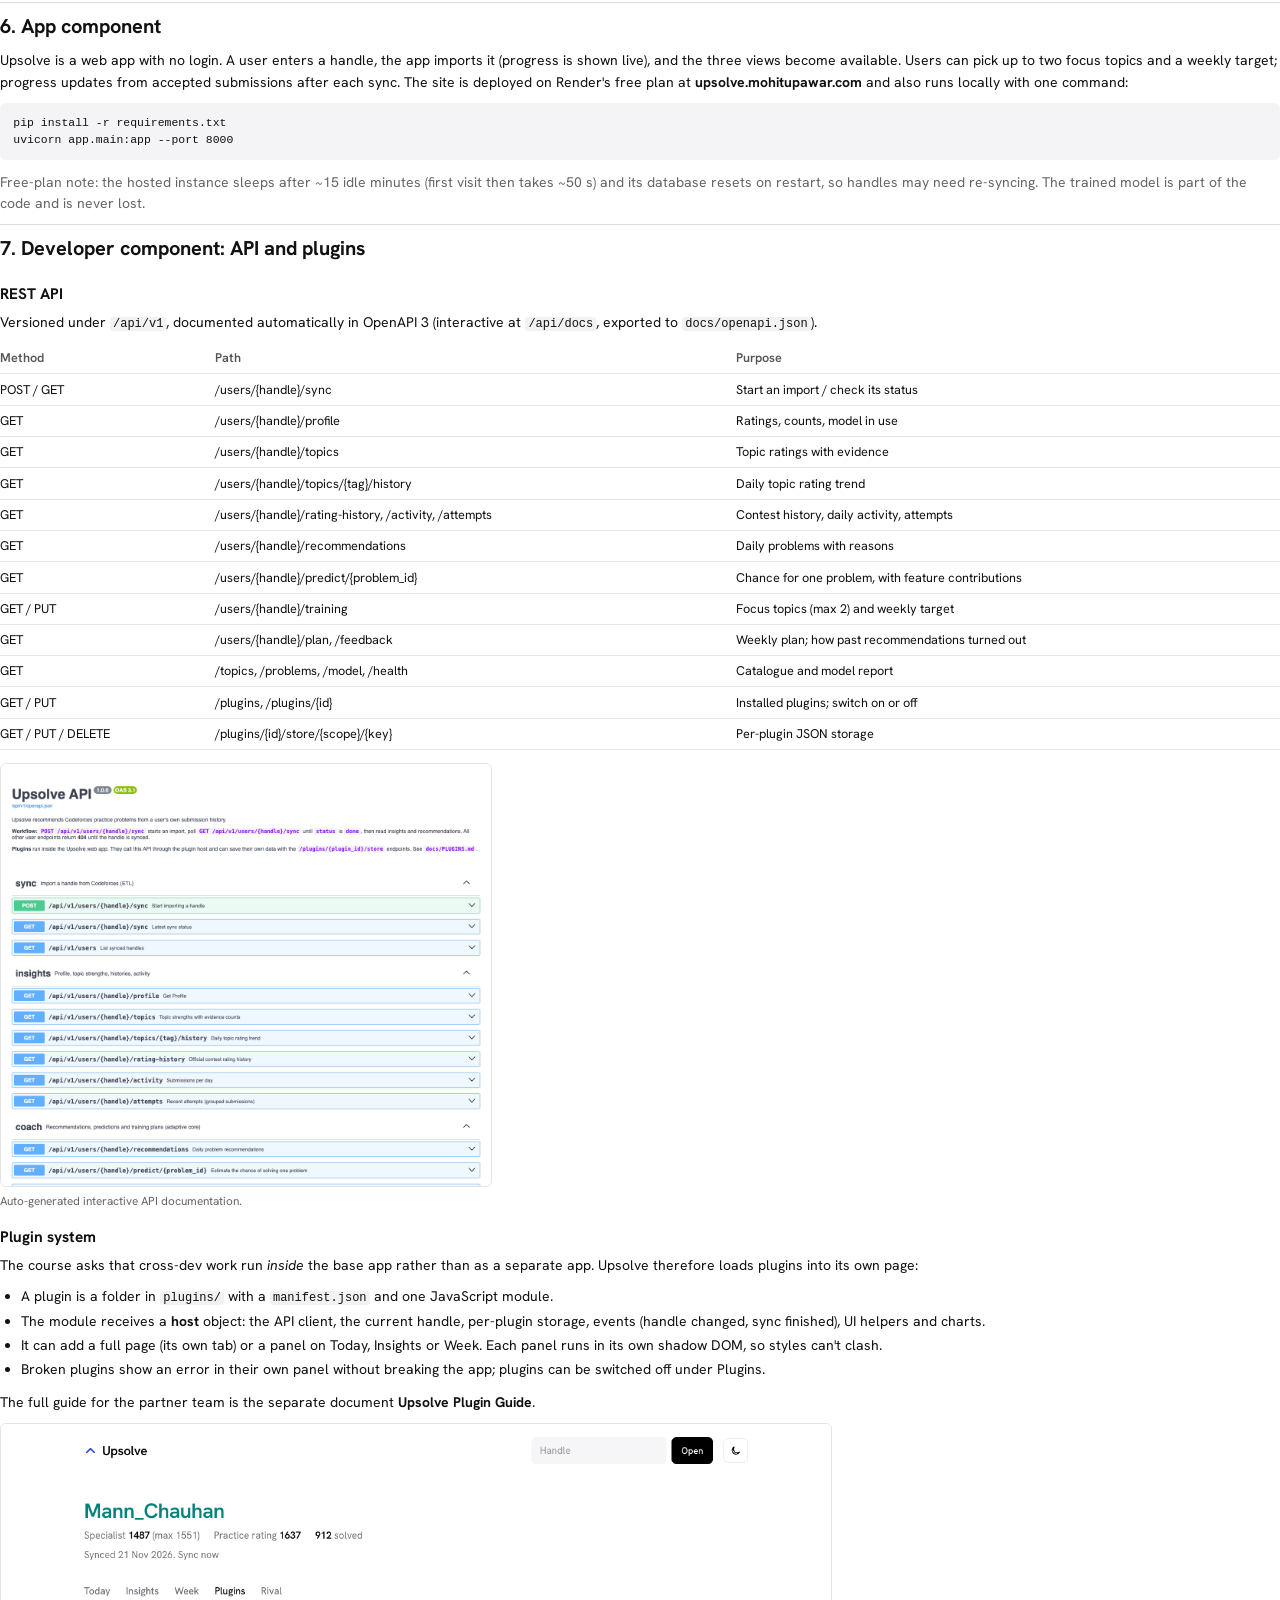
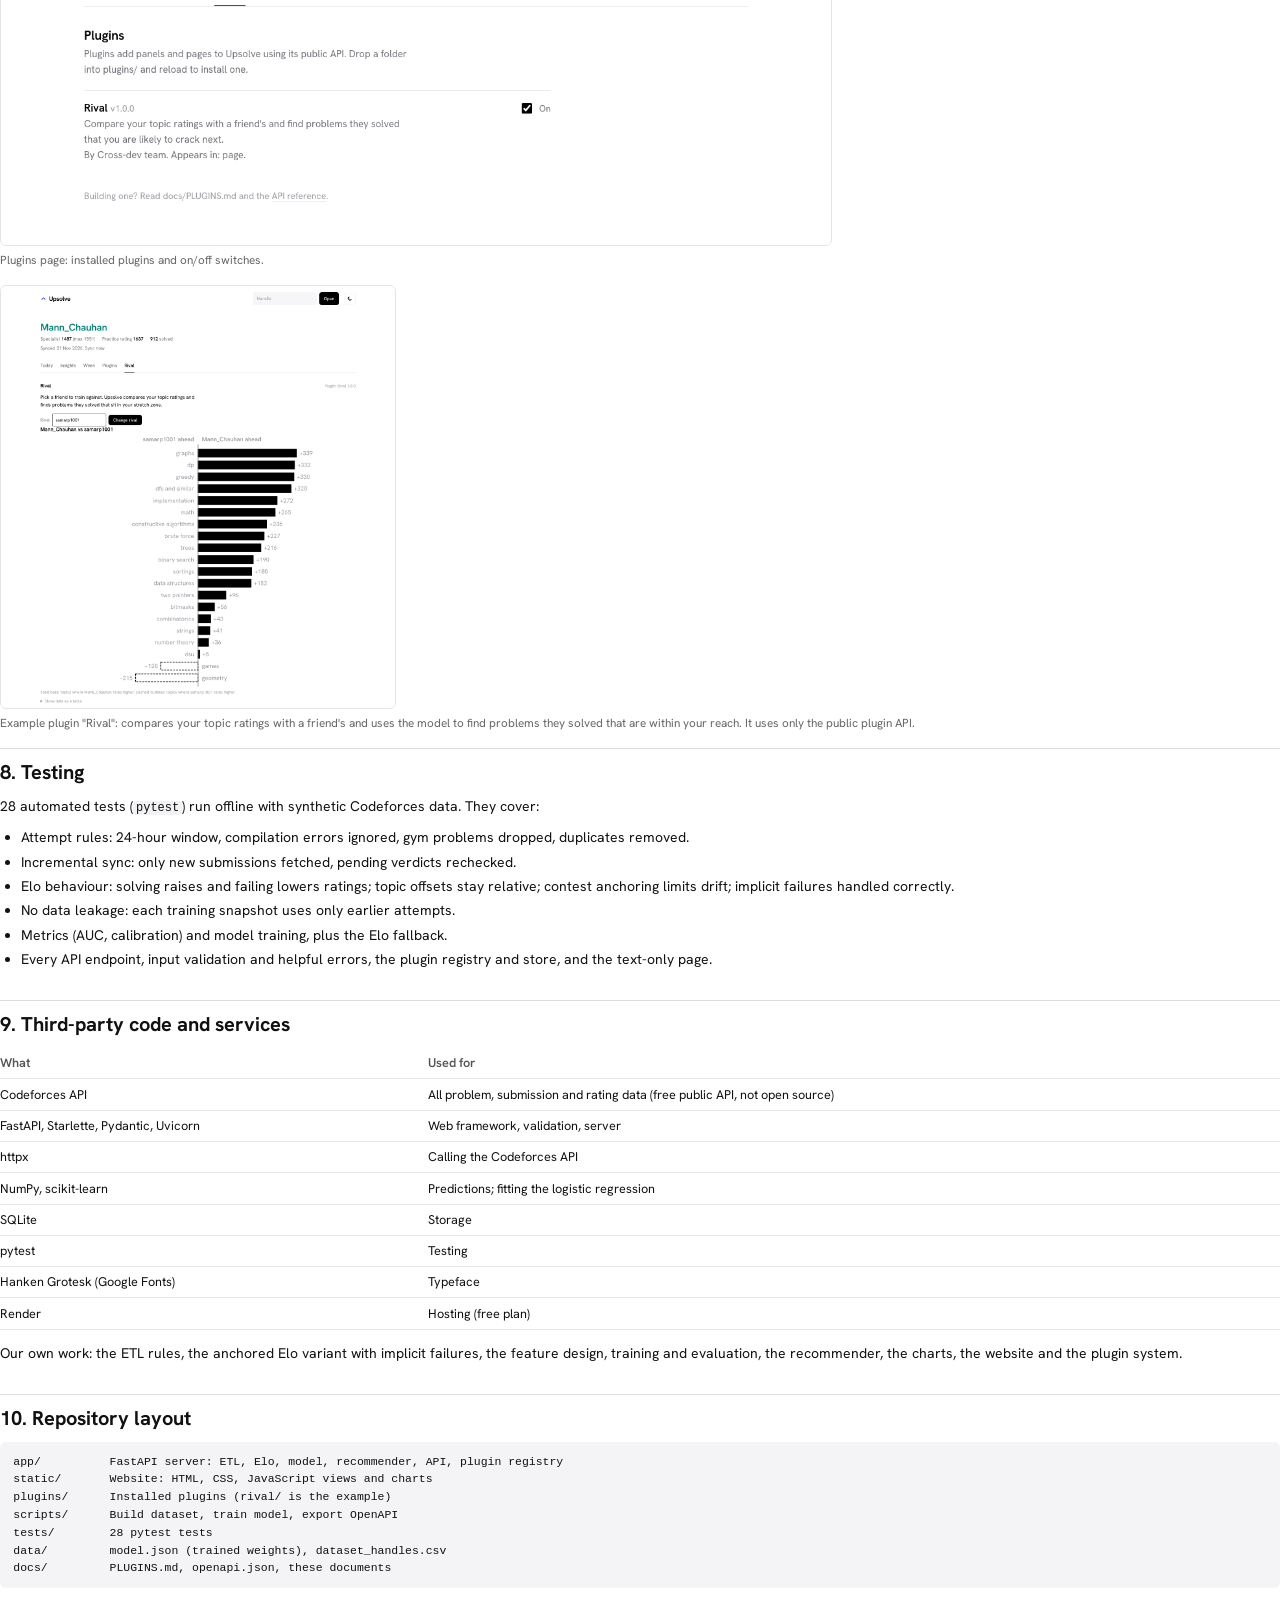
<file: docs/report/overview.html>
<!doctype html>
<html lang="en">
<head>
<meta charset="utf-8">
<title>Upsolve: Project Overview</title>
<link href="https://fonts.googleapis.com/css2?family=Hanken+Grotesk:wght@400;500;600;700&display=swap" rel="stylesheet">
<style>
  @page { size: A4; margin: 18mm 17mm 18mm 17mm; }
  * { box-sizing: border-box; }
  body { font: 10.5pt/1.55 "Hanken Grotesk", system-ui, sans-serif; color: #111; margin: 0; }
  h1 { font-size: 26pt; line-height: 1.1; margin: 0 0 6pt; letter-spacing: -0.02em; }
  h2 { font-size: 15pt; margin: 22pt 0 6pt; padding-top: 6pt; border-top: 1px solid #ddd; break-after: avoid; }
  h3 { font-size: 11.5pt; margin: 14pt 0 4pt; break-after: avoid; }
  p { margin: 0 0 7pt; }
  ul, ol { margin: 0 0 8pt; padding-left: 16pt; }
  li { margin-bottom: 2pt; }
  code { font-family: ui-monospace, Menlo, monospace; font-size: 9pt; background: #f2f2f5; padding: 0 3px; border-radius: 3px; }
  pre { font-family: ui-monospace, Menlo, monospace; font-size: 8.6pt; background: #f4f4f7; padding: 8pt 10pt; border-radius: 6px; white-space: pre-wrap; break-inside: avoid; margin: 0 0 9pt; }
  table { width: 100%; border-collapse: collapse; margin: 4pt 0 10pt; font-size: 9.5pt; break-inside: avoid; }
  th, td { text-align: left; vertical-align: top; padding: 4pt 6pt 4pt 0; border-bottom: 1px solid #e6e6ea; }
  th { font-weight: 600; color: #555; }
  figure { margin: 6pt 0 12pt; break-inside: avoid; }
  figure img { max-width: 100%; max-height: 112mm; width: auto; border: 1px solid #e3e3e8; border-radius: 6px; display: block; }
  figcaption { font-size: 8.8pt; color: #666; margin-top: 4pt; }
  .muted { color: #666; }
  .cover { height: 250mm; display: flex; flex-direction: column; justify-content: space-between; }
  .cover .mark { color: #2F49D1; font-size: 30pt; line-height: 1; }
  .cover .sub { font-size: 13pt; color: #444; max-width: 140mm; }
  .cover table { width: auto; }
  .cover td { padding-right: 18pt; border: 0; }
  .page { break-before: page; }
  .two { display: grid; grid-template-columns: 1fr 1fr; gap: 10pt; }
  .note { border-left: 3px solid #2F49D1; padding: 4pt 0 4pt 10pt; margin: 6pt 0 10pt; }
  .kpi { display: flex; gap: 22pt; margin: 4pt 0 10pt; }
  .kpi div b { display: block; font-size: 15pt; }
  .kpi div span { font-size: 8.5pt; color: #666; }
</style>
</head>
<body>

<section class="cover">
  <div>
    <div class="mark">&#8963;</div>
    <h1 style="margin-top:14pt">Upsolve</h1>
    <p class="sub">A Codeforces practice coach. Enter a public handle and Upsolve recommends unsolved problems you have about a 50&ndash;70% chance of solving, explains why, and tracks your progress by topic.</p>
  </div>
  <div>
    <p><b>CS698B Course Project: Project Overview</b><br>
    <span class="muted">Team: The Syndicate</span></p>
    <table>
      <tr><td>Ashirvad Dwivedi</td><td>265005</td></tr>
      <tr><td>Mohit Shankar Pawar</td><td>265021</td></tr>
      <tr><td>Chaitanya Kumar</td><td>265009</td></tr>
      <tr><td>Bishal Podder</td><td>265008</td></tr>
    </table>
    <p style="margin-top:12pt">Live: <b>https://upsolve.mohitupawar.com</b> &nbsp;(also upsolve.wizminar.com)<br>
    Code: <b>https://github.com/Wizminar/upsolve</b><br>
    API docs: <b>https://upsolve.mohitupawar.com/api/docs</b></p>
  </div>
</section>

<section class="page">
<h2 style="border:0;margin-top:0">1. What Upsolve does</h2>
<p>Competitive programmers waste time on problems that are either far too easy or hopelessly hard. Upsolve reads a user's public Codeforces history, works out how strong they are in each topic (dp, graphs, greedy and so on), and picks five unsolved problems per day that sit in their <i>stretch zone</i>: an estimated 50&ndash;70% chance of being solved. Each recommendation comes with written reasons.</p>
<p>The app has three connected views:</p>
<ul>
  <li><b>Today</b>: five recommended problems with chance, rating, topics and an expandable explanation.</li>
  <li><b>Insights</b>: topic ratings, topic history, contest rating, activity heatmap, and a report on how accurate the chances are.</li>
  <li><b>Week</b>: a weekly plan built from up to two focus topics and a weekly solve target, with progress.</li>
</ul>
<p>A fourth area, <b>Plugins</b>, lets other teams add their own pages and panels inside Upsolve (see section 7).</p>

<h2>2. How it fits together</h2>
<pre>Codeforces API --&gt; ETL (clean, group, store) --&gt; SQLite database
                                                   |
                                                   v
                            Elo ratings per topic + logistic regression model
                                                   |
                                                   v
                         Recommender (five problems near a 60% chance, with reasons)
                                                   |
                           +-----------------------+------------------------+
                           v                                                v
             Website: Today, Insights, Week                 REST API + in-app plugin system</pre>
<p>Everything runs as one Python process: <b>FastAPI</b> (web framework) served by <b>Uvicorn</b> (web server). It serves the website, answers API requests, and runs imports in background threads. Data lives in one <b>SQLite</b> file. The trained model is a small JSON file of weights.</p>

<h3>Tech stack</h3>
<table>
  <tr><th>Layer</th><th>Tool</th><th>Why</th></tr>
  <tr><td>Backend</td><td>Python 3.12, FastAPI, Uvicorn</td><td>Simple, typed endpoints; automatic OpenAPI docs</td></tr>
  <tr><td>Storage</td><td>SQLite</td><td>One file, no database server needed</td></tr>
  <tr><td>Machine learning</td><td>NumPy, scikit-learn</td><td>Train once offline; NumPy for fast predictions</td></tr>
  <tr><td>Data source</td><td>Codeforces public API, via httpx</td><td>Free, no key; paced to 1 request / 2 s</td></tr>
  <tr><td>Frontend</td><td>Plain HTML, CSS, JavaScript</td><td>No build step; hand-drawn SVG charts</td></tr>
  <tr><td>Testing</td><td>pytest (28 tests)</td><td>Runs offline with synthetic data</td></tr>
  <tr><td>Hosting</td><td>Render (free plan), custom domain</td><td>Public URL for the team and partner team</td></tr>
</table>
</section>

<section class="page">
<h2 style="margin-top:0">3. Data component (ETL)</h2>
<h3>Extract</h3>
<p>When a user presses Sync, the server calls four Codeforces endpoints: <code>user.info</code> (profile), <code>user.status</code> (every submission), <code>user.rating</code> (contest history) and <code>problemset.problems</code> (about 11,500 problems with difficulty and tags). Codeforces allows roughly one request every two seconds, so the client paces itself and retries on errors.</p>
<h3>Transform</h3>
<ul>
  <li>Gym problems and the <code>*special</code> tag are dropped.</li>
  <li>Duplicates are removed: submissions by id, and the same statement reused in Div. 1 and Div. 2 by name and rating.</li>
  <li>Submissions are grouped into <b>attempts</b>, one per problem. An attempt starts at the first <i>eligible</i> submission and counts as <b>solved if accepted within 24 hours</b>.</li>
  <li>Compilation errors and pending verdicts are ignored, so they never count as failures.</li>
</ul>
<h3>Load</h3>
<p>Everything is stored in SQLite (problems, users, submissions, attempts, contest ratings, topic ratings, training settings, recommendation log, sync jobs, plugin data). Later syncs are <b>incremental</b>: only submissions newer than the last stored one are fetched, and problem metadata is cached for 24 hours.</p>
<h3>Training dataset</h3>
<p>A script sampled 200 real users from recent rated rounds, 20 per 200-point rating band from 800 to 2800, and imported their full histories. The list is published in <code>data/dataset_handles.csv</code> so the dataset can be rebuilt.</p>

<h2>4. Adaptive component (AI/ML)</h2>
<h3>Elo ratings per topic</h3>
<p>Each attempt is treated like a chess game between the user and the problem, whose Codeforces difficulty is its rating. Solving raises the rating, failing lowers it. This runs for an overall rating and for every topic. Two corrections make it realistic:</p>
<ul>
  <li><b>Anchoring.</b> People mostly submit to problems they expect to solve, so plain Elo drifts far too high (one 1487-rated user came out at 2238). The overall rating is anchored to the user's contest rating at the time, plus a decaying "practice form" offset. Topic ratings are offsets from it, re-centred so they show relative strength.</li>
  <li><b>Implicit failures.</b> In a rated contest the user saw every problem. Each problem they never attempted in that round is added as an unsolved game, which supplies the missing failures on hard problems.</li>
</ul>
<h3>Logistic regression</h3>
<p>For any problem the classifier predicts the chance of solving it from 11 features measured <i>before</i> the attempt: the Elo estimate, the gap between difficulty and overall rating, the gap to the weakest tag, tag evidence and solve rates, recent form, total experience, days since last practice, number of tags, difficulty, and whether it was a contest. Predictions are made in "seen in a contest" mode, which is the conservative choice.</p>
<h3>Evaluation</h3>
<p>Chronological split: trained on the oldest 80% of examples (145,793), tested on the newest 20% (36,449) that the model never saw.</p>
<div class="kpi">
  <div><b>0.947</b><span>AUC (Elo alone: 0.907)</span></div>
  <div><b>0.059</b><span>Brier score (Elo: 0.147)</span></div>
  <div><b>0.216</b><span>Log loss (Elo: 0.488)</span></div>
  <div><b>68%</b><span>solved, of test problems placed in 50&ndash;70%</span></div>
</div>
<p>If the model file is missing, the app falls back to Elo estimates automatically.</p>
<h3>Recommender</h3>
<p>Every unsolved problem near the user's level is scored by closeness to 60%, training focus, weak topics, "upsolve" (tried before and failed) and recency, with at most two per topic and one per contest. Each pick gets written reasons, for example "Rated 1900, 263 above your practice rating" or "Builds a weaker topic: graphs". Shown recommendations are logged, so later syncs can compare predicted chances with what the user actually solved.</p>
</section>

<section class="page">
<h2 style="margin-top:0">5. Visualisation component</h2>
<figure><img src="img/landing.png" alt="Landing page with handle input and example list"><figcaption>Landing page: enter any public Codeforces handle; no account needed.</figcaption></figure>
<figure><img src="img/today.png" alt="Today view listing five recommended problems with chances"><figcaption>Today: five problems, easiest first, each with chance, rating and topics. "Why this problem" expands the reasons. Focus topics appear in blue.</figcaption></figure>
</section>

<section class="page">
<figure><img src="img/insights.png" alt="Insights view with topic bars and topic history"><figcaption>Insights: one bar per topic (blue for focus topics, grey for fewer than 5 attempts, the thin line marks the overall rating). Selecting a topic shows its rating history, key facts and recent attempts.</figcaption></figure>
<figure><img src="img/charts.png" alt="Contest rating chart and activity heatmap"><figcaption>Contest rating history over Codeforces rank bands, and a one-year activity heatmap.</figcaption></figure>
</section>

<section class="page">
<figure><img src="img/model.png" alt="Calibration chart and model metrics"><figcaption>How accurate the chances are: calibration on held-out data. Points near the diagonal mean the predicted chances match reality.</figcaption></figure>
<figure><img src="img/week.png" alt="Week plan with progress bar and settings"><figcaption>Week: a plan that starts near 70% early in the week and stretches towards 50%, a progress bar, and settings for focus topics and the weekly target.</figcaption></figure>
</section>

<section class="page">
<h3 style="margin-top:0">Accessibility</h3>
<ul>
  <li>Sufficient contrast in light and dark themes (dark is the default; a toggle switches with a slow fade).</li>
  <li>Every chart has a text label, a legend, and a "Show data as a table" option.</li>
  <li>Colour is never the only signal: ✓/✗ marks, text labels and grey for low evidence.</li>
  <li>Full keyboard navigation (arrow keys in tabs and topic list) with a visible focus outline.</li>
  <li>Screen-reader labels, and live announcements while syncing.</li>
  <li>A script-free text page at <code>/text/&lt;handle&gt;</code> for text browsers.</li>
  <li>Responsive down to phone width; respects reduced-motion settings.</li>
</ul>
<figure><img src="img/dark.png" alt="Today view in dark theme"><figcaption>Dark theme (default).</figcaption></figure>

<h2>6. App component</h2>
<p>Upsolve is a web app with no login. A user enters a handle, the app imports it (progress is shown live), and the three views become available. Users can pick up to two focus topics and a weekly target; progress updates from accepted submissions after each sync. The site is deployed on Render's free plan at <b>upsolve.mohitupawar.com</b> and also runs locally with one command:</p>
<pre>pip install -r requirements.txt
uvicorn app.main:app --port 8000</pre>
<p class="muted">Free-plan note: the hosted instance sleeps after ~15 idle minutes (first visit then takes ~50 s) and its database resets on restart, so handles may need re-syncing. The trained model is part of the code and is never lost.</p>
</section>

<section class="page">
<h2 style="margin-top:0">7. Developer component: API and plugins</h2>
<h3>REST API</h3>
<p>Versioned under <code>/api/v1</code>, documented automatically in OpenAPI 3 (interactive at <code>/api/docs</code>, exported to <code>docs/openapi.json</code>).</p>
<table>
  <tr><th>Method</th><th>Path</th><th>Purpose</th></tr>
  <tr><td>POST / GET</td><td>/users/{handle}/sync</td><td>Start an import / check its status</td></tr>
  <tr><td>GET</td><td>/users/{handle}/profile</td><td>Ratings, counts, model in use</td></tr>
  <tr><td>GET</td><td>/users/{handle}/topics</td><td>Topic ratings with evidence</td></tr>
  <tr><td>GET</td><td>/users/{handle}/topics/{tag}/history</td><td>Daily topic rating trend</td></tr>
  <tr><td>GET</td><td>/users/{handle}/rating-history, /activity, /attempts</td><td>Contest history, daily activity, attempts</td></tr>
  <tr><td>GET</td><td>/users/{handle}/recommendations</td><td>Daily problems with reasons</td></tr>
  <tr><td>GET</td><td>/users/{handle}/predict/{problem_id}</td><td>Chance for one problem, with feature contributions</td></tr>
  <tr><td>GET / PUT</td><td>/users/{handle}/training</td><td>Focus topics (max 2) and weekly target</td></tr>
  <tr><td>GET</td><td>/users/{handle}/plan, /feedback</td><td>Weekly plan; how past recommendations turned out</td></tr>
  <tr><td>GET</td><td>/topics, /problems, /model, /health</td><td>Catalogue and model report</td></tr>
  <tr><td>GET / PUT</td><td>/plugins, /plugins/{id}</td><td>Installed plugins; switch on or off</td></tr>
  <tr><td>GET / PUT / DELETE</td><td>/plugins/{id}/store/{scope}/{key}</td><td>Per-plugin JSON storage</td></tr>
</table>
<figure><img src="img/apidocs.png" alt="Swagger API documentation page"><figcaption>Auto-generated interactive API documentation.</figcaption></figure>
</section>

<section class="page">
<h3 style="margin-top:0">Plugin system</h3>
<p>The course asks that cross-dev work run <i>inside</i> the base app rather than as a separate app. Upsolve therefore loads plugins into its own page:</p>
<ul>
  <li>A plugin is a folder in <code>plugins/</code> with a <code>manifest.json</code> and one JavaScript module.</li>
  <li>The module receives a <b>host</b> object: the API client, the current handle, per-plugin storage, events (handle changed, sync finished), UI helpers and charts.</li>
  <li>It can add a full page (its own tab) or a panel on Today, Insights or Week. Each panel runs in its own shadow DOM, so styles can't clash.</li>
  <li>Broken plugins show an error in their own panel without breaking the app; plugins can be switched off under Plugins.</li>
</ul>
<p>The full guide for the partner team is the separate document <b>Upsolve Plugin Guide</b>.</p>
<figure><img src="img/plugins.png" alt="Plugins page listing the Rival plugin"><figcaption>Plugins page: installed plugins and on/off switches.</figcaption></figure>
<figure><img src="img/rival.png" alt="Rival plugin comparing two users"><figcaption>Example plugin "Rival": compares your topic ratings with a friend's and uses the model to find problems they solved that are within your reach. It uses only the public plugin API.</figcaption></figure>
</section>

<section class="page">
<h2 style="margin-top:0">8. Testing</h2>
<p>28 automated tests (<code>pytest</code>) run offline with synthetic Codeforces data. They cover:</p>
<ul>
  <li>Attempt rules: 24-hour window, compilation errors ignored, gym problems dropped, duplicates removed.</li>
  <li>Incremental sync: only new submissions fetched, pending verdicts rechecked.</li>
  <li>Elo behaviour: solving raises and failing lowers ratings; topic offsets stay relative; contest anchoring limits drift; implicit failures handled correctly.</li>
  <li>No data leakage: each training snapshot uses only earlier attempts.</li>
  <li>Metrics (AUC, calibration) and model training, plus the Elo fallback.</li>
  <li>Every API endpoint, input validation and helpful errors, the plugin registry and store, and the text-only page.</li>
</ul>

<h2>9. Third-party code and services</h2>
<table>
  <tr><th>What</th><th>Used for</th></tr>
  <tr><td>Codeforces API</td><td>All problem, submission and rating data (free public API, not open source)</td></tr>
  <tr><td>FastAPI, Starlette, Pydantic, Uvicorn</td><td>Web framework, validation, server</td></tr>
  <tr><td>httpx</td><td>Calling the Codeforces API</td></tr>
  <tr><td>NumPy, scikit-learn</td><td>Predictions; fitting the logistic regression</td></tr>
  <tr><td>SQLite</td><td>Storage</td></tr>
  <tr><td>pytest</td><td>Testing</td></tr>
  <tr><td>Hanken Grotesk (Google Fonts)</td><td>Typeface</td></tr>
  <tr><td>Render</td><td>Hosting (free plan)</td></tr>
</table>
<p>Our own work: the ETL rules, the anchored Elo variant with implicit failures, the feature design, training and evaluation, the recommender, the charts, the website and the plugin system.</p>

<h2>10. Repository layout</h2>
<pre>app/          FastAPI server: ETL, Elo, model, recommender, API, plugin registry
static/       Website: HTML, CSS, JavaScript views and charts
plugins/      Installed plugins (rival/ is the example)
scripts/      Build dataset, train model, export OpenAPI
tests/        28 pytest tests
data/         model.json (trained weights), dataset_handles.csv
docs/         PLUGINS.md, openapi.json, these documents</pre>
</section>
</body>
</html>
</file>
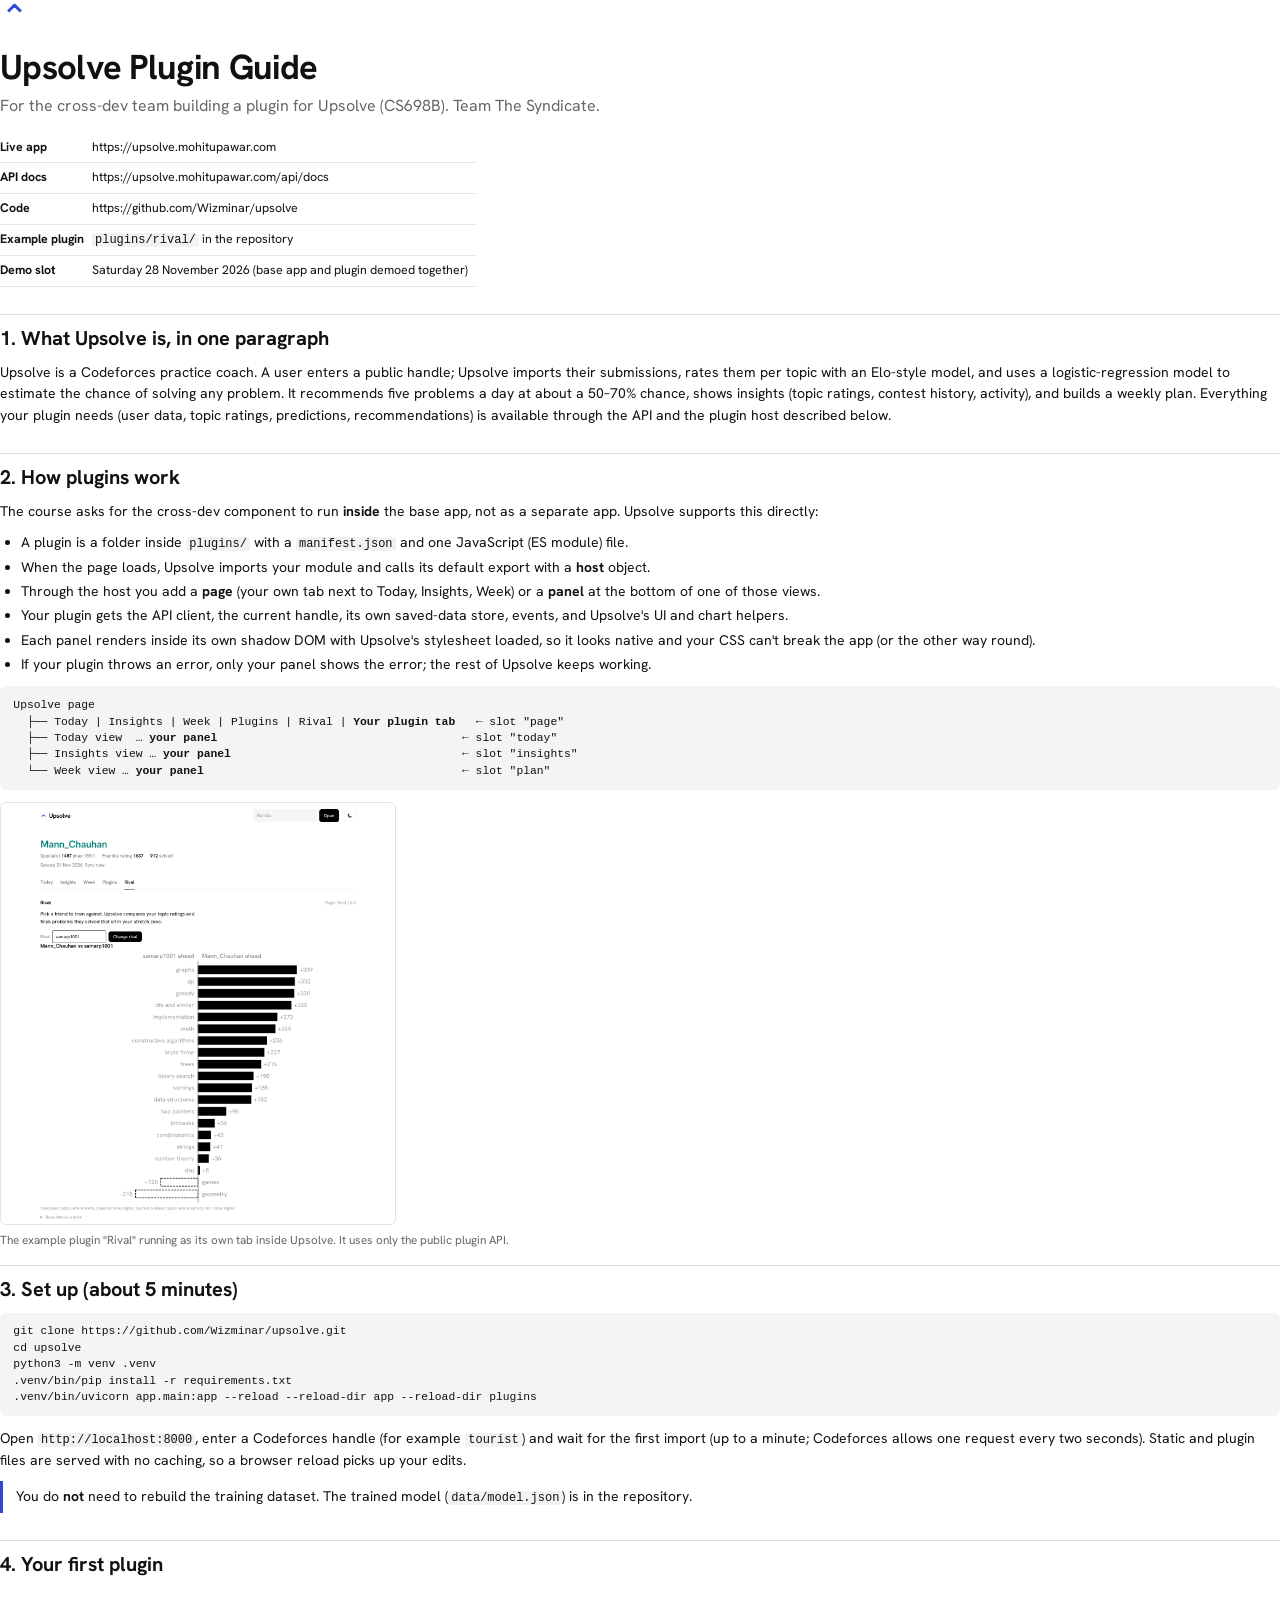
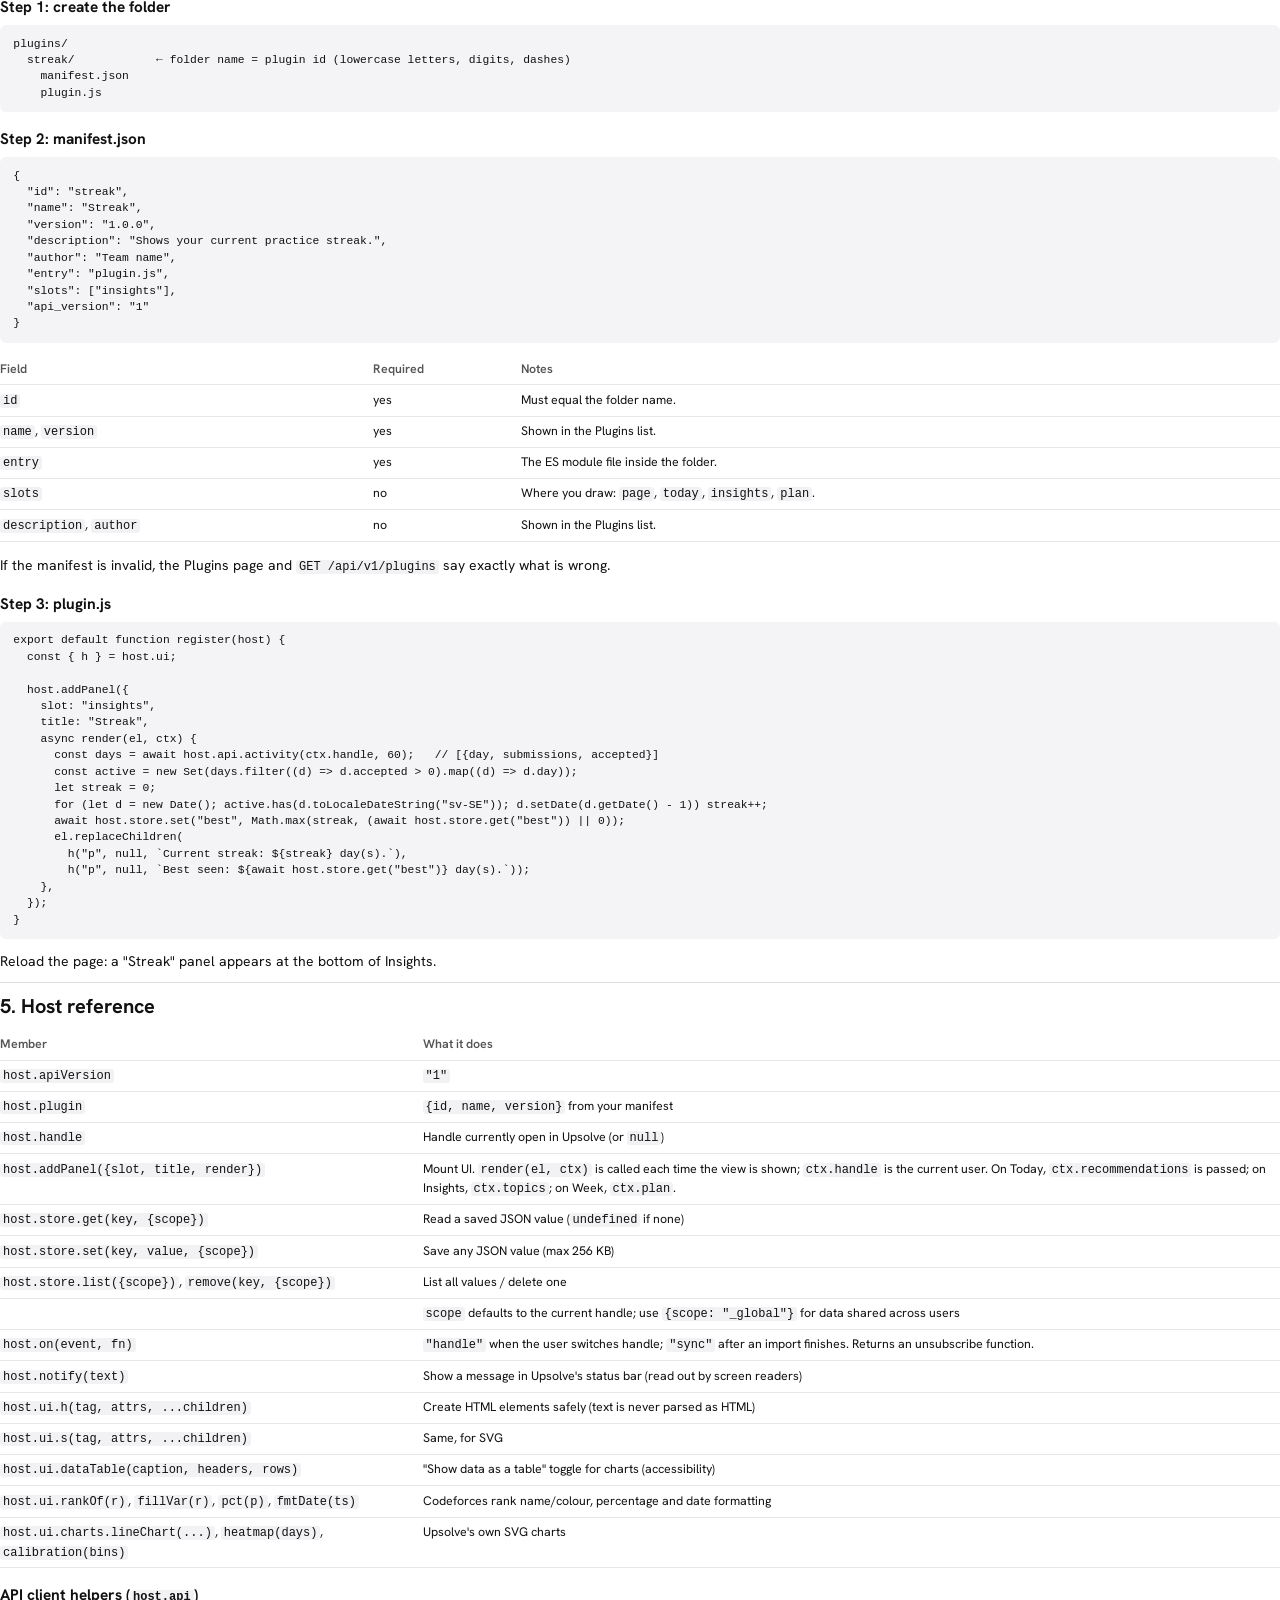
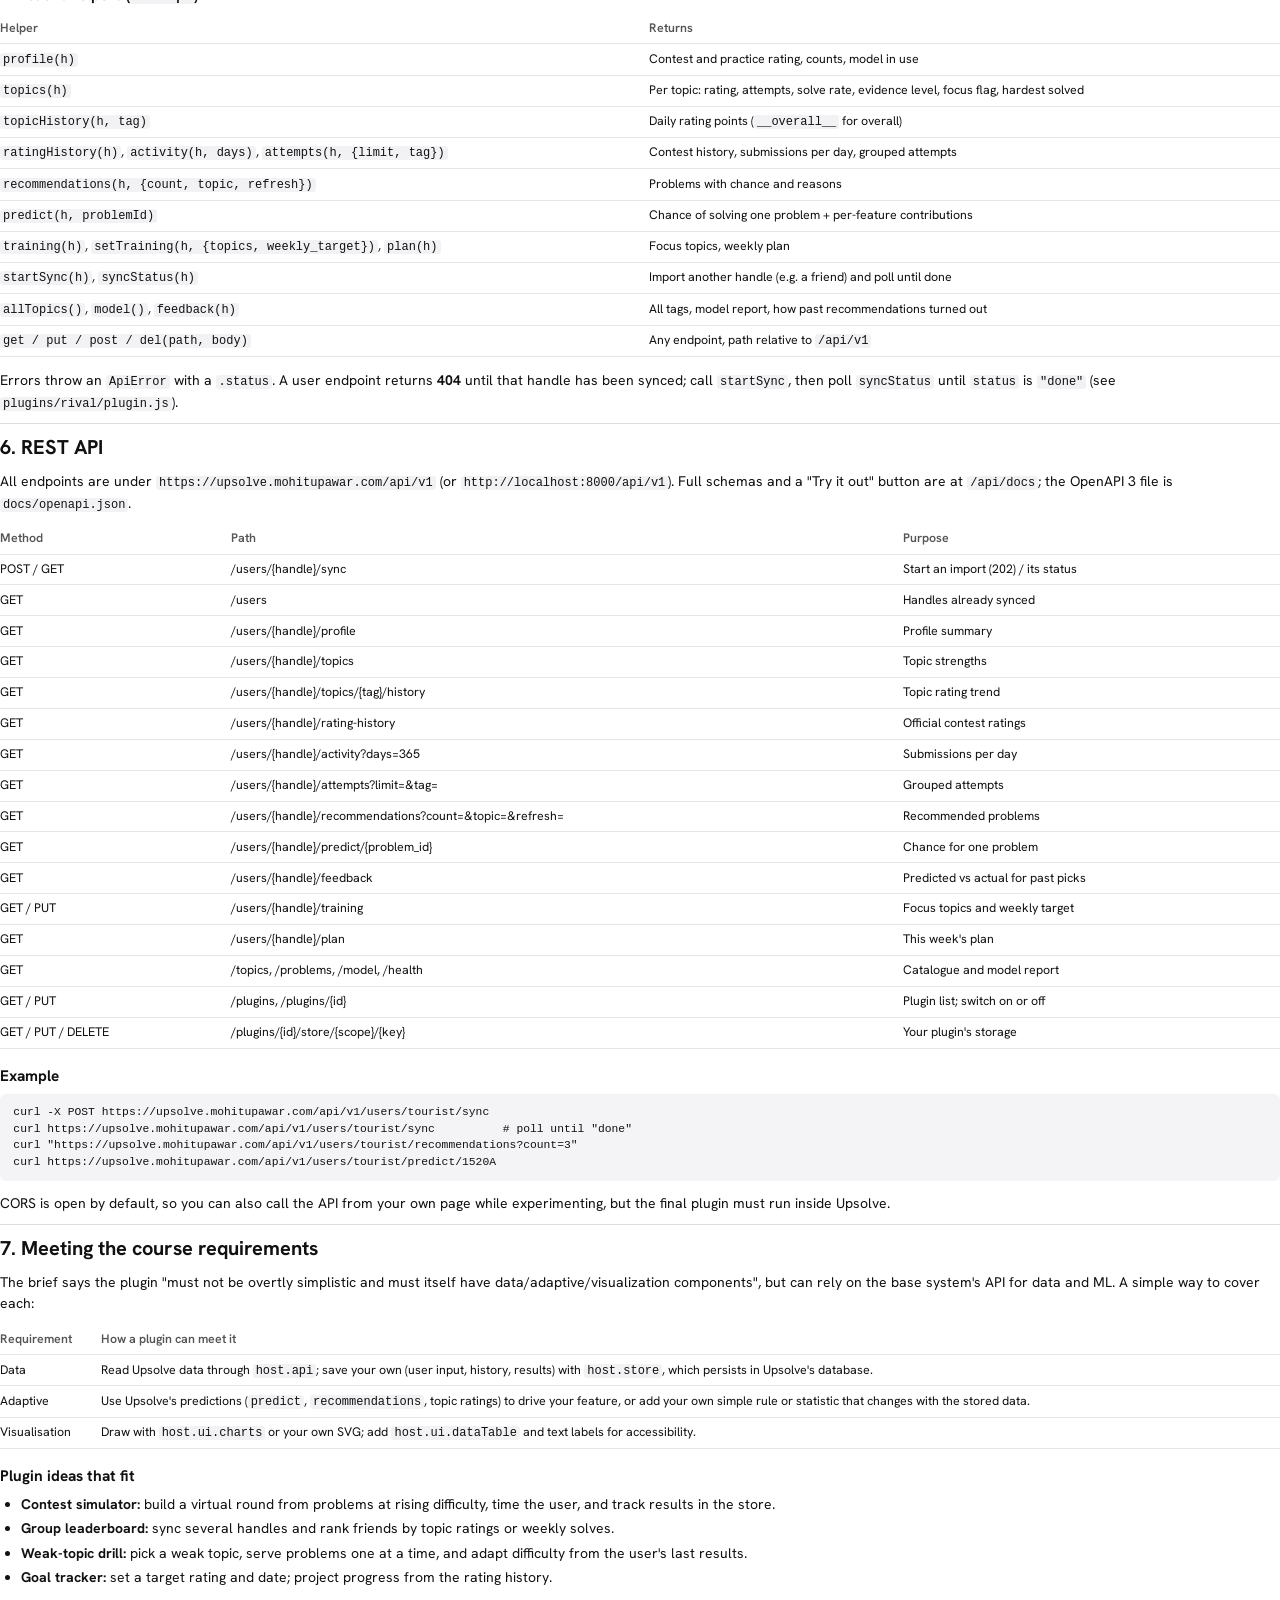
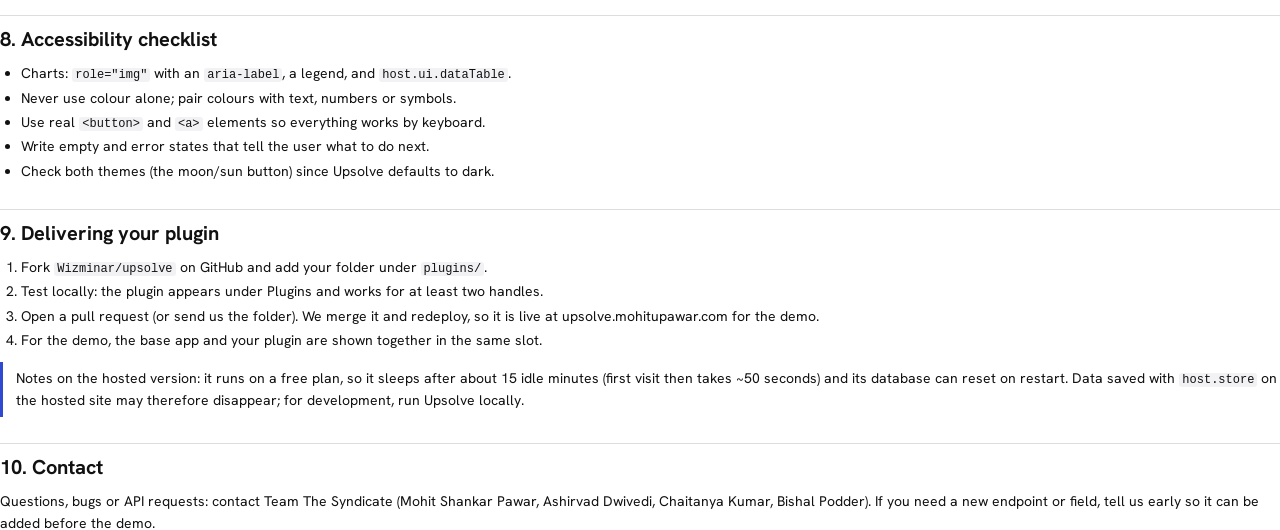
<file: docs/report/plugin_guide.html>
<!doctype html>
<html lang="en">
<head>
<meta charset="utf-8">
<title>Upsolve: Plugin Guide</title>
<link href="https://fonts.googleapis.com/css2?family=Hanken+Grotesk:wght@400;500;600;700&display=swap" rel="stylesheet">
<style>
  @page { size: A4; margin: 18mm 17mm; }
  * { box-sizing: border-box; }
  body { font: 10.5pt/1.55 "Hanken Grotesk", system-ui, sans-serif; color: #111; margin: 0; }
  h1 { font-size: 26pt; line-height: 1.1; margin: 0 0 6pt; letter-spacing: -0.02em; }
  h2 { font-size: 15pt; margin: 20pt 0 6pt; padding-top: 6pt; border-top: 1px solid #ddd; break-after: avoid; }
  h3 { font-size: 11.5pt; margin: 12pt 0 4pt; break-after: avoid; }
  p { margin: 0 0 7pt; }
  ul, ol { margin: 0 0 8pt; padding-left: 16pt; }
  li { margin-bottom: 2pt; }
  code { font-family: ui-monospace, Menlo, monospace; font-size: 9pt; background: #f2f2f5; padding: 0 3px; border-radius: 3px; }
  pre { font-family: ui-monospace, Menlo, monospace; font-size: 8.5pt; line-height: 1.45; background: #f4f4f7; padding: 8pt 10pt; border-radius: 6px; white-space: pre-wrap; break-inside: avoid; margin: 0 0 9pt; }
  table { width: 100%; border-collapse: collapse; margin: 4pt 0 10pt; font-size: 9.3pt; break-inside: avoid; }
  th, td { text-align: left; vertical-align: top; padding: 4pt 6pt 4pt 0; border-bottom: 1px solid #e6e6ea; }
  th { font-weight: 600; color: #555; }
  td code { white-space: nowrap; }
  figure { margin: 6pt 0 12pt; break-inside: avoid; }
  figure img { max-width: 100%; max-height: 112mm; width: auto; border: 1px solid #e3e3e8; border-radius: 6px; display: block; }
  figcaption { font-size: 8.8pt; color: #666; margin-top: 4pt; }
  .muted { color: #666; }
  .page { break-before: page; }
  .note { border-left: 3px solid #2F49D1; padding: 4pt 0 4pt 10pt; margin: 6pt 0 10pt; }
  .mark { color: #2F49D1; font-size: 26pt; line-height: 1; }
</style>
</head>
<body>

<div class="mark">&#8963;</div>
<h1 style="margin-top:10pt">Upsolve Plugin Guide</h1>
<p class="muted" style="font-size:12pt">For the cross-dev team building a plugin for Upsolve (CS698B). Team The Syndicate.</p>

<table style="width:auto;margin-top:10pt">
  <tr><td><b>Live app</b></td><td>https://upsolve.mohitupawar.com</td></tr>
  <tr><td><b>API docs</b></td><td>https://upsolve.mohitupawar.com/api/docs</td></tr>
  <tr><td><b>Code</b></td><td>https://github.com/Wizminar/upsolve</td></tr>
  <tr><td><b>Example plugin</b></td><td><code>plugins/rival/</code> in the repository</td></tr>
  <tr><td><b>Demo slot</b></td><td>Saturday 28 November 2026 (base app and plugin demoed together)</td></tr>
</table>

<h2>1. What Upsolve is, in one paragraph</h2>
<p>Upsolve is a Codeforces practice coach. A user enters a public handle; Upsolve imports their submissions, rates them per topic with an Elo-style model, and uses a logistic-regression model to estimate the chance of solving any problem. It recommends five problems a day at about a 50&ndash;70% chance, shows insights (topic ratings, contest history, activity), and builds a weekly plan. Everything your plugin needs (user data, topic ratings, predictions, recommendations) is available through the API and the plugin host described below.</p>

<h2>2. How plugins work</h2>
<p>The course asks for the cross-dev component to run <b>inside</b> the base app, not as a separate app. Upsolve supports this directly:</p>
<ul>
  <li>A plugin is a folder inside <code>plugins/</code> with a <code>manifest.json</code> and one JavaScript (ES module) file.</li>
  <li>When the page loads, Upsolve imports your module and calls its default export with a <b>host</b> object.</li>
  <li>Through the host you add a <b>page</b> (your own tab next to Today, Insights, Week) or a <b>panel</b> at the bottom of one of those views.</li>
  <li>Your plugin gets the API client, the current handle, its own saved-data store, events, and Upsolve's UI and chart helpers.</li>
  <li>Each panel renders inside its own shadow DOM with Upsolve's stylesheet loaded, so it looks native and your CSS can't break the app (or the other way round).</li>
  <li>If your plugin throws an error, only your panel shows the error; the rest of Upsolve keeps working.</li>
</ul>
<pre>Upsolve page
  ├── Today | Insights | Week | Plugins | Rival | <b>Your plugin tab</b>   ← slot "page"
  ├── Today view  … <b>your panel</b>                                    ← slot "today"
  ├── Insights view … <b>your panel</b>                                  ← slot "insights"
  └── Week view … <b>your panel</b>                                      ← slot "plan"</pre>

<figure><img src="img/rival.png" alt="Rival plugin running as a tab inside Upsolve"><figcaption>The example plugin "Rival" running as its own tab inside Upsolve. It uses only the public plugin API.</figcaption></figure>

<section class="page">
<h2 style="margin-top:0">3. Set up (about 5 minutes)</h2>
<pre>git clone https://github.com/Wizminar/upsolve.git
cd upsolve
python3 -m venv .venv
.venv/bin/pip install -r requirements.txt
.venv/bin/uvicorn app.main:app --reload --reload-dir app --reload-dir plugins</pre>
<p>Open <code>http://localhost:8000</code>, enter a Codeforces handle (for example <code>tourist</code>) and wait for the first import (up to a minute; Codeforces allows one request every two seconds). Static and plugin files are served with no caching, so a browser reload picks up your edits.</p>
<p class="note">You do <b>not</b> need to rebuild the training dataset. The trained model (<code>data/model.json</code>) is in the repository.</p>

<h2>4. Your first plugin</h2>
<h3>Step 1: create the folder</h3>
<pre>plugins/
  streak/            ← folder name = plugin id (lowercase letters, digits, dashes)
    manifest.json
    plugin.js</pre>
<h3>Step 2: manifest.json</h3>
<pre>{
  "id": "streak",
  "name": "Streak",
  "version": "1.0.0",
  "description": "Shows your current practice streak.",
  "author": "Team name",
  "entry": "plugin.js",
  "slots": ["insights"],
  "api_version": "1"
}</pre>
<table>
  <tr><th>Field</th><th>Required</th><th>Notes</th></tr>
  <tr><td><code>id</code></td><td>yes</td><td>Must equal the folder name.</td></tr>
  <tr><td><code>name</code>, <code>version</code></td><td>yes</td><td>Shown in the Plugins list.</td></tr>
  <tr><td><code>entry</code></td><td>yes</td><td>The ES module file inside the folder.</td></tr>
  <tr><td><code>slots</code></td><td>no</td><td>Where you draw: <code>page</code>, <code>today</code>, <code>insights</code>, <code>plan</code>.</td></tr>
  <tr><td><code>description</code>, <code>author</code></td><td>no</td><td>Shown in the Plugins list.</td></tr>
</table>
<p>If the manifest is invalid, the Plugins page and <code>GET /api/v1/plugins</code> say exactly what is wrong.</p>

<h3>Step 3: plugin.js</h3>
<pre>export default function register(host) {
  const { h } = host.ui;

  host.addPanel({
    slot: "insights",
    title: "Streak",
    async render(el, ctx) {
      const days = await host.api.activity(ctx.handle, 60);   // [{day, submissions, accepted}]
      const active = new Set(days.filter((d) =&gt; d.accepted &gt; 0).map((d) =&gt; d.day));
      let streak = 0;
      for (let d = new Date(); active.has(d.toLocaleDateString("sv-SE")); d.setDate(d.getDate() - 1)) streak++;
      await host.store.set("best", Math.max(streak, (await host.store.get("best")) || 0));
      el.replaceChildren(
        h("p", null, `Current streak: ${streak} day(s).`),
        h("p", null, `Best seen: ${await host.store.get("best")} day(s).`));
    },
  });
}</pre>
<p>Reload the page: a "Streak" panel appears at the bottom of Insights.</p>
</section>

<section class="page">
<h2 style="margin-top:0">5. Host reference</h2>
<table>
  <tr><th>Member</th><th>What it does</th></tr>
  <tr><td><code>host.apiVersion</code></td><td><code>"1"</code></td></tr>
  <tr><td><code>host.plugin</code></td><td><code>{id, name, version}</code> from your manifest</td></tr>
  <tr><td><code>host.handle</code></td><td>Handle currently open in Upsolve (or <code>null</code>)</td></tr>
  <tr><td><code>host.addPanel({slot, title, render})</code></td><td>Mount UI. <code>render(el, ctx)</code> is called each time the view is shown; <code>ctx.handle</code> is the current user. On Today, <code>ctx.recommendations</code> is passed; on Insights, <code>ctx.topics</code>; on Week, <code>ctx.plan</code>.</td></tr>
  <tr><td><code>host.store.get(key, {scope})</code></td><td>Read a saved JSON value (<code>undefined</code> if none)</td></tr>
  <tr><td><code>host.store.set(key, value, {scope})</code></td><td>Save any JSON value (max 256 KB)</td></tr>
  <tr><td><code>host.store.list({scope})</code>, <code>remove(key, {scope})</code></td><td>List all values / delete one</td></tr>
  <tr><td></td><td><code>scope</code> defaults to the current handle; use <code>{scope: "_global"}</code> for data shared across users</td></tr>
  <tr><td><code>host.on(event, fn)</code></td><td><code>"handle"</code> when the user switches handle; <code>"sync"</code> after an import finishes. Returns an unsubscribe function.</td></tr>
  <tr><td><code>host.notify(text)</code></td><td>Show a message in Upsolve's status bar (read out by screen readers)</td></tr>
  <tr><td><code>host.ui.h(tag, attrs, ...children)</code></td><td>Create HTML elements safely (text is never parsed as HTML)</td></tr>
  <tr><td><code>host.ui.s(tag, attrs, ...children)</code></td><td>Same, for SVG</td></tr>
  <tr><td><code>host.ui.dataTable(caption, headers, rows)</code></td><td>"Show data as a table" toggle for charts (accessibility)</td></tr>
  <tr><td><code>host.ui.rankOf(r)</code>, <code>fillVar(r)</code>, <code>pct(p)</code>, <code>fmtDate(ts)</code></td><td>Codeforces rank name/colour, percentage and date formatting</td></tr>
  <tr><td><code>host.ui.charts.lineChart(...)</code>, <code>heatmap(days)</code>, <code>calibration(bins)</code></td><td>Upsolve's own SVG charts</td></tr>
</table>

<h3>API client helpers (<code>host.api</code>)</h3>
<table>
  <tr><th>Helper</th><th>Returns</th></tr>
  <tr><td><code>profile(h)</code></td><td>Contest and practice rating, counts, model in use</td></tr>
  <tr><td><code>topics(h)</code></td><td>Per topic: rating, attempts, solve rate, evidence level, focus flag, hardest solved</td></tr>
  <tr><td><code>topicHistory(h, tag)</code></td><td>Daily rating points (<code>__overall__</code> for overall)</td></tr>
  <tr><td><code>ratingHistory(h)</code>, <code>activity(h, days)</code>, <code>attempts(h, {limit, tag})</code></td><td>Contest history, submissions per day, grouped attempts</td></tr>
  <tr><td><code>recommendations(h, {count, topic, refresh})</code></td><td>Problems with chance and reasons</td></tr>
  <tr><td><code>predict(h, problemId)</code></td><td>Chance of solving one problem + per-feature contributions</td></tr>
  <tr><td><code>training(h)</code>, <code>setTraining(h, {topics, weekly_target})</code>, <code>plan(h)</code></td><td>Focus topics, weekly plan</td></tr>
  <tr><td><code>startSync(h)</code>, <code>syncStatus(h)</code></td><td>Import another handle (e.g. a friend) and poll until done</td></tr>
  <tr><td><code>allTopics()</code>, <code>model()</code>, <code>feedback(h)</code></td><td>All tags, model report, how past recommendations turned out</td></tr>
  <tr><td><code>get / put / post / del(path, body)</code></td><td>Any endpoint, path relative to <code>/api/v1</code></td></tr>
</table>
<p>Errors throw an <code>ApiError</code> with a <code>.status</code>. A user endpoint returns <b>404</b> until that handle has been synced; call <code>startSync</code>, then poll <code>syncStatus</code> until <code>status</code> is <code>"done"</code> (see <code>plugins/rival/plugin.js</code>).</p>
</section>

<section class="page">
<h2 style="margin-top:0">6. REST API</h2>
<p>All endpoints are under <code>https://upsolve.mohitupawar.com/api/v1</code> (or <code>http://localhost:8000/api/v1</code>). Full schemas and a "Try it out" button are at <code>/api/docs</code>; the OpenAPI 3 file is <code>docs/openapi.json</code>.</p>
<table>
  <tr><th>Method</th><th>Path</th><th>Purpose</th></tr>
  <tr><td>POST / GET</td><td>/users/{handle}/sync</td><td>Start an import (202) / its status</td></tr>
  <tr><td>GET</td><td>/users</td><td>Handles already synced</td></tr>
  <tr><td>GET</td><td>/users/{handle}/profile</td><td>Profile summary</td></tr>
  <tr><td>GET</td><td>/users/{handle}/topics</td><td>Topic strengths</td></tr>
  <tr><td>GET</td><td>/users/{handle}/topics/{tag}/history</td><td>Topic rating trend</td></tr>
  <tr><td>GET</td><td>/users/{handle}/rating-history</td><td>Official contest ratings</td></tr>
  <tr><td>GET</td><td>/users/{handle}/activity?days=365</td><td>Submissions per day</td></tr>
  <tr><td>GET</td><td>/users/{handle}/attempts?limit=&amp;tag=</td><td>Grouped attempts</td></tr>
  <tr><td>GET</td><td>/users/{handle}/recommendations?count=&amp;topic=&amp;refresh=</td><td>Recommended problems</td></tr>
  <tr><td>GET</td><td>/users/{handle}/predict/{problem_id}</td><td>Chance for one problem</td></tr>
  <tr><td>GET</td><td>/users/{handle}/feedback</td><td>Predicted vs actual for past picks</td></tr>
  <tr><td>GET / PUT</td><td>/users/{handle}/training</td><td>Focus topics and weekly target</td></tr>
  <tr><td>GET</td><td>/users/{handle}/plan</td><td>This week's plan</td></tr>
  <tr><td>GET</td><td>/topics, /problems, /model, /health</td><td>Catalogue and model report</td></tr>
  <tr><td>GET / PUT</td><td>/plugins, /plugins/{id}</td><td>Plugin list; switch on or off</td></tr>
  <tr><td>GET / PUT / DELETE</td><td>/plugins/{id}/store/{scope}/{key}</td><td>Your plugin's storage</td></tr>
</table>
<h3>Example</h3>
<pre>curl -X POST https://upsolve.mohitupawar.com/api/v1/users/tourist/sync
curl https://upsolve.mohitupawar.com/api/v1/users/tourist/sync          # poll until "done"
curl "https://upsolve.mohitupawar.com/api/v1/users/tourist/recommendations?count=3"
curl https://upsolve.mohitupawar.com/api/v1/users/tourist/predict/1520A</pre>
<p>CORS is open by default, so you can also call the API from your own page while experimenting, but the final plugin must run inside Upsolve.</p>
</section>

<section class="page">
<h2 style="margin-top:0">7. Meeting the course requirements</h2>
<p>The brief says the plugin "must not be overtly simplistic and must itself have data/adaptive/visualization components", but can rely on the base system's API for data and ML. A simple way to cover each:</p>
<table>
  <tr><th>Requirement</th><th>How a plugin can meet it</th></tr>
  <tr><td>Data</td><td>Read Upsolve data through <code>host.api</code>; save your own (user input, history, results) with <code>host.store</code>, which persists in Upsolve's database.</td></tr>
  <tr><td>Adaptive</td><td>Use Upsolve's predictions (<code>predict</code>, <code>recommendations</code>, topic ratings) to drive your feature, or add your own simple rule or statistic that changes with the stored data.</td></tr>
  <tr><td>Visualisation</td><td>Draw with <code>host.ui.charts</code> or your own SVG; add <code>host.ui.dataTable</code> and text labels for accessibility.</td></tr>
</table>
<h3>Plugin ideas that fit</h3>
<ul>
  <li><b>Contest simulator:</b> build a virtual round from problems at rising difficulty, time the user, and track results in the store.</li>
  <li><b>Group leaderboard:</b> sync several handles and rank friends by topic ratings or weekly solves.</li>
  <li><b>Weak-topic drill:</b> pick a weak topic, serve problems one at a time, and adapt difficulty from the user's last results.</li>
  <li><b>Goal tracker:</b> set a target rating and date; project progress from the rating history.</li>
</ul>

<h2>8. Accessibility checklist</h2>
<ul>
  <li>Charts: <code>role="img"</code> with an <code>aria-label</code>, a legend, and <code>host.ui.dataTable</code>.</li>
  <li>Never use colour alone; pair colours with text, numbers or symbols.</li>
  <li>Use real <code>&lt;button&gt;</code> and <code>&lt;a&gt;</code> elements so everything works by keyboard.</li>
  <li>Write empty and error states that tell the user what to do next.</li>
  <li>Check both themes (the moon/sun button) since Upsolve defaults to dark.</li>
</ul>

<h2>9. Delivering your plugin</h2>
<ol>
  <li>Fork <code>Wizminar/upsolve</code> on GitHub and add your folder under <code>plugins/</code>.</li>
  <li>Test locally: the plugin appears under Plugins and works for at least two handles.</li>
  <li>Open a pull request (or send us the folder). We merge it and redeploy, so it is live at upsolve.mohitupawar.com for the demo.</li>
  <li>For the demo, the base app and your plugin are shown together in the same slot.</li>
</ol>
<p class="note">Notes on the hosted version: it runs on a free plan, so it sleeps after about 15 idle minutes (first visit then takes ~50 seconds) and its database can reset on restart. Data saved with <code>host.store</code> on the hosted site may therefore disappear; for development, run Upsolve locally.</p>

<h2>10. Contact</h2>
<p>Questions, bugs or API requests: contact Team The Syndicate (Mohit Shankar Pawar, Ashirvad Dwivedi, Chaitanya Kumar, Bishal Podder). If you need a new endpoint or field, tell us early so it can be added before the demo.</p>
</section>
</body>
</html>
</file>
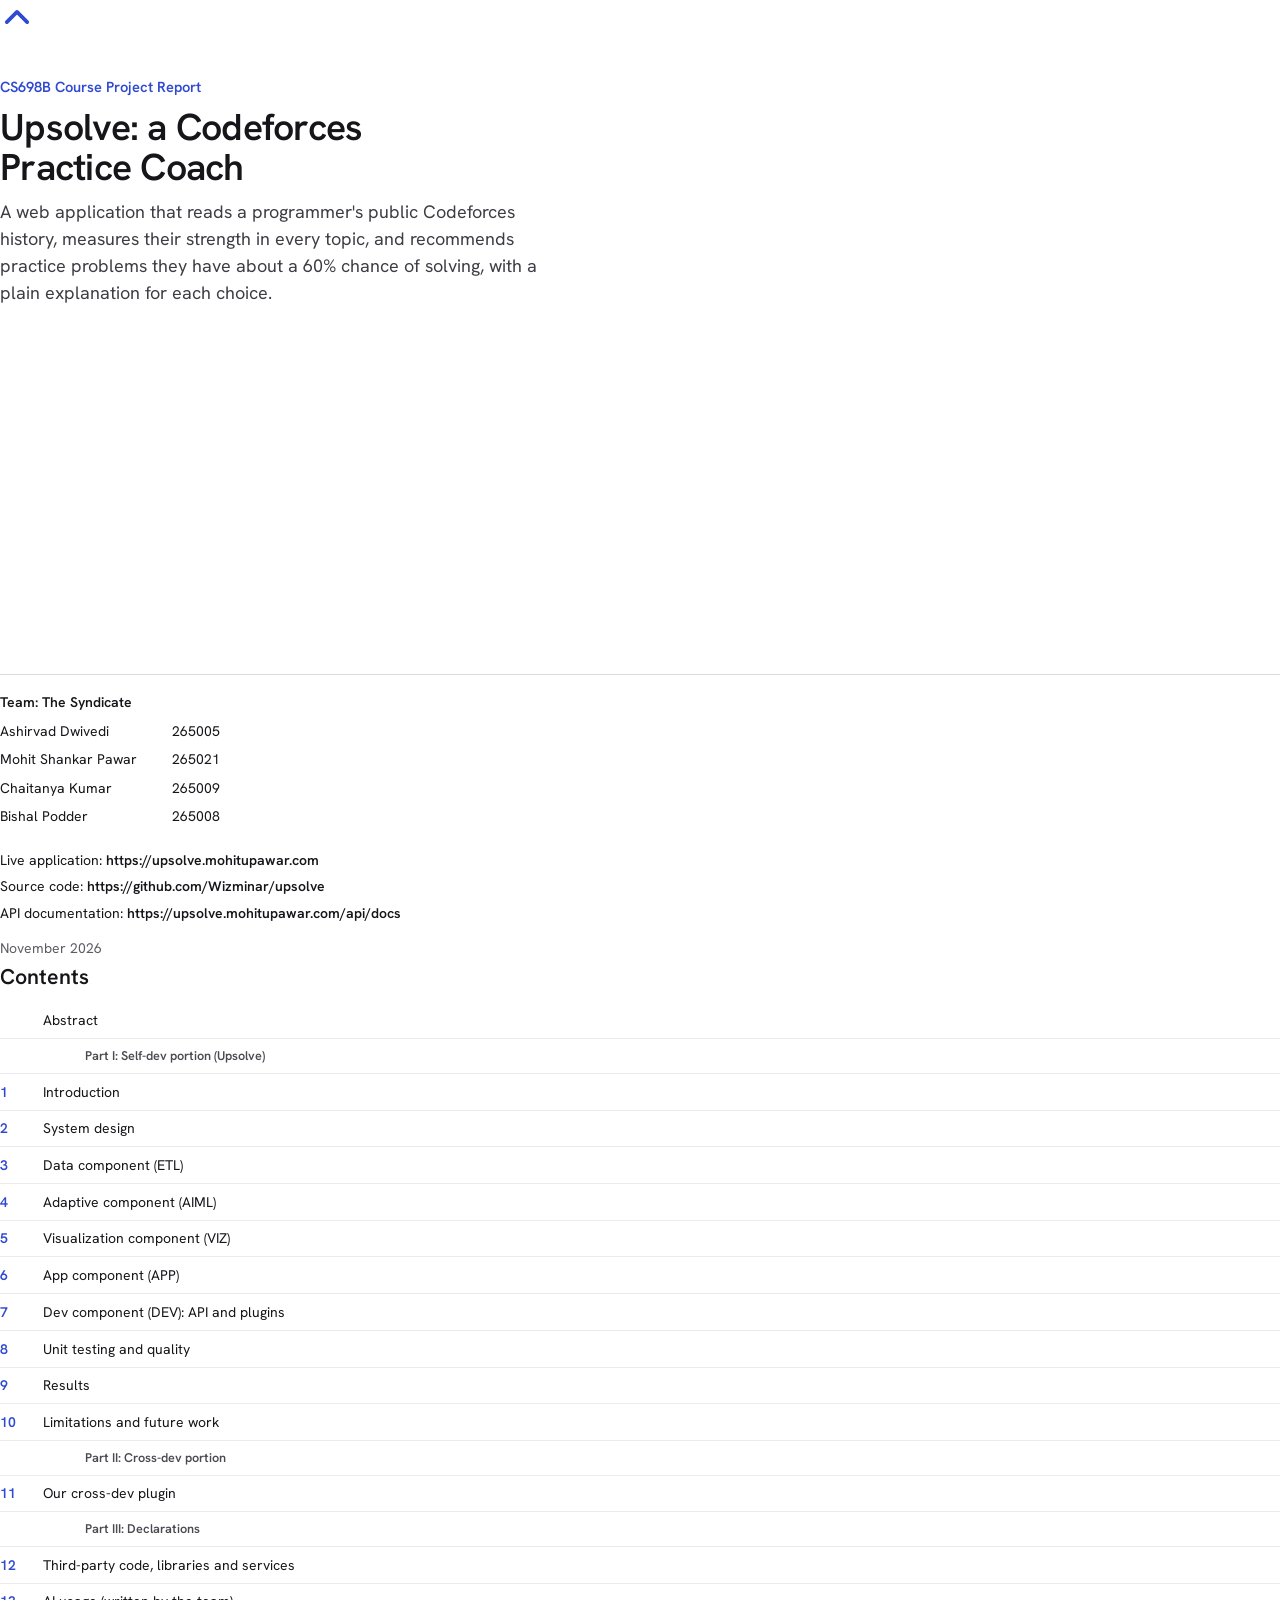
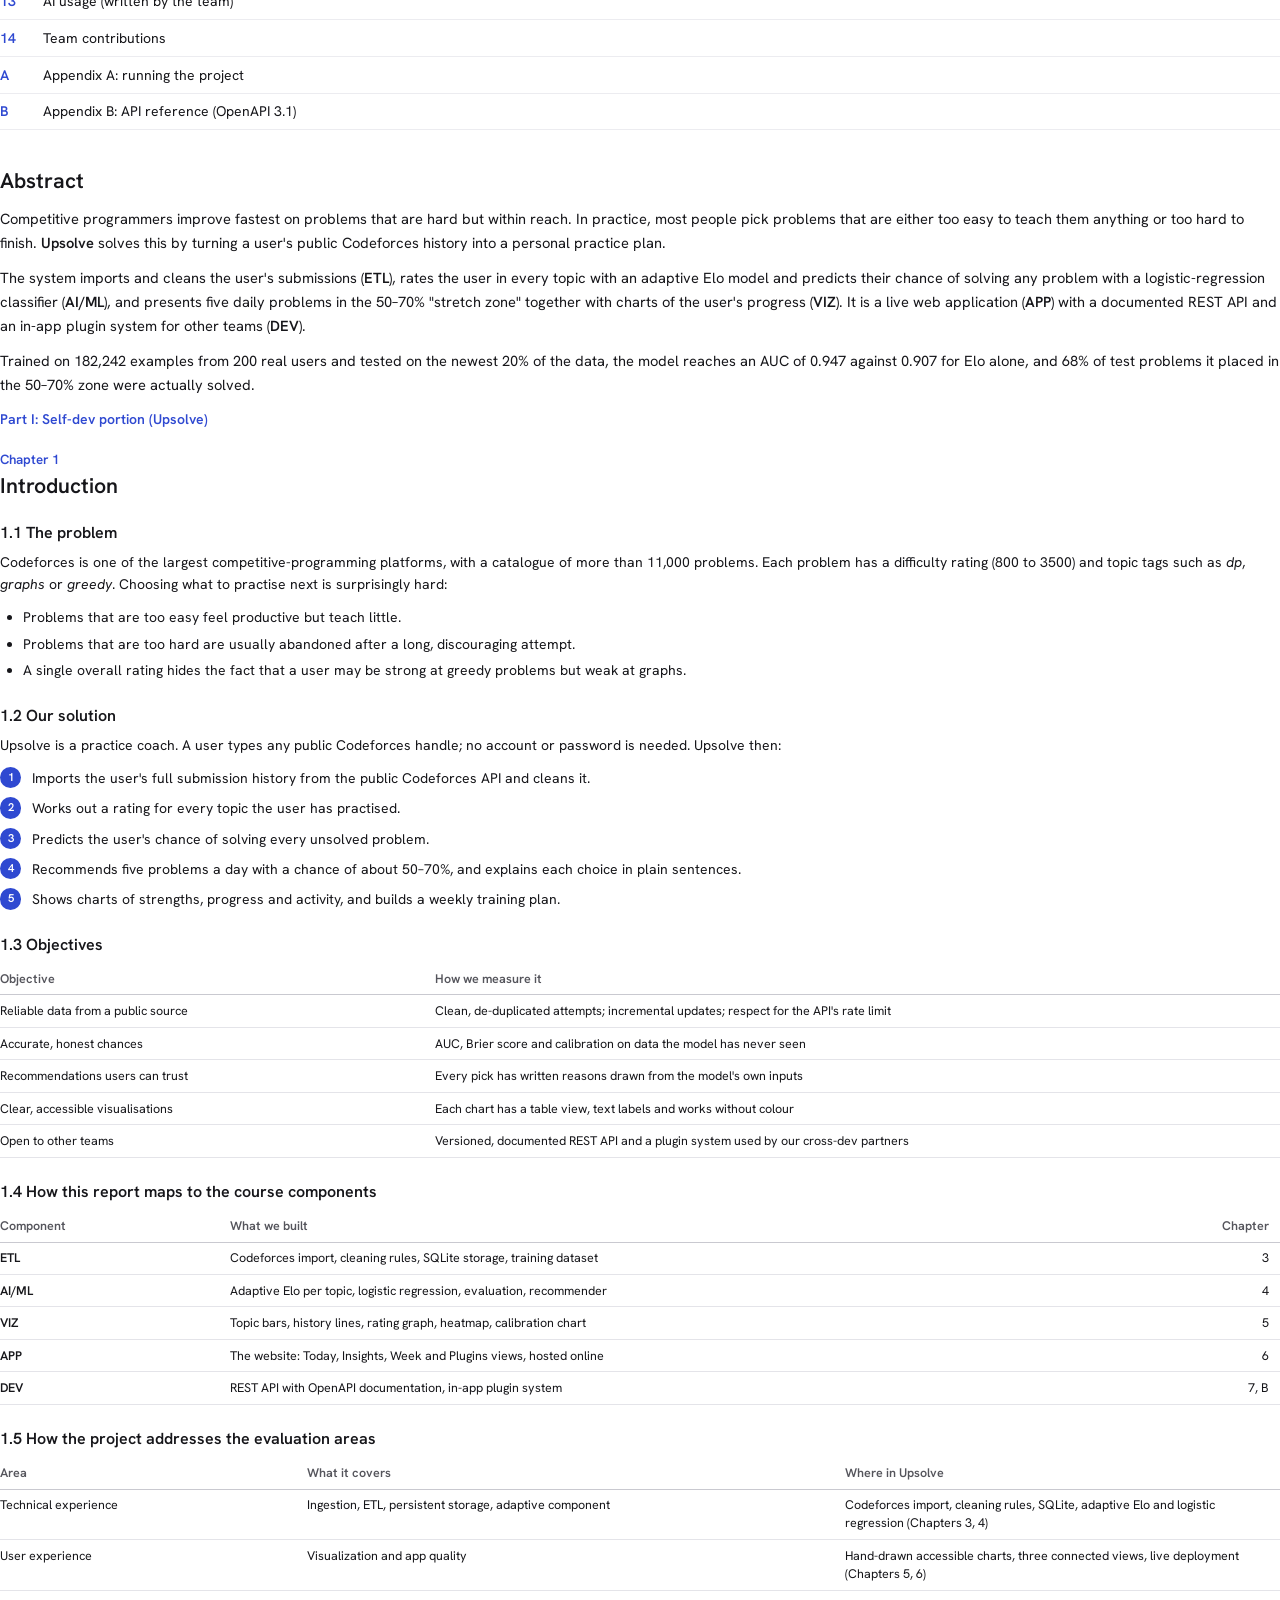
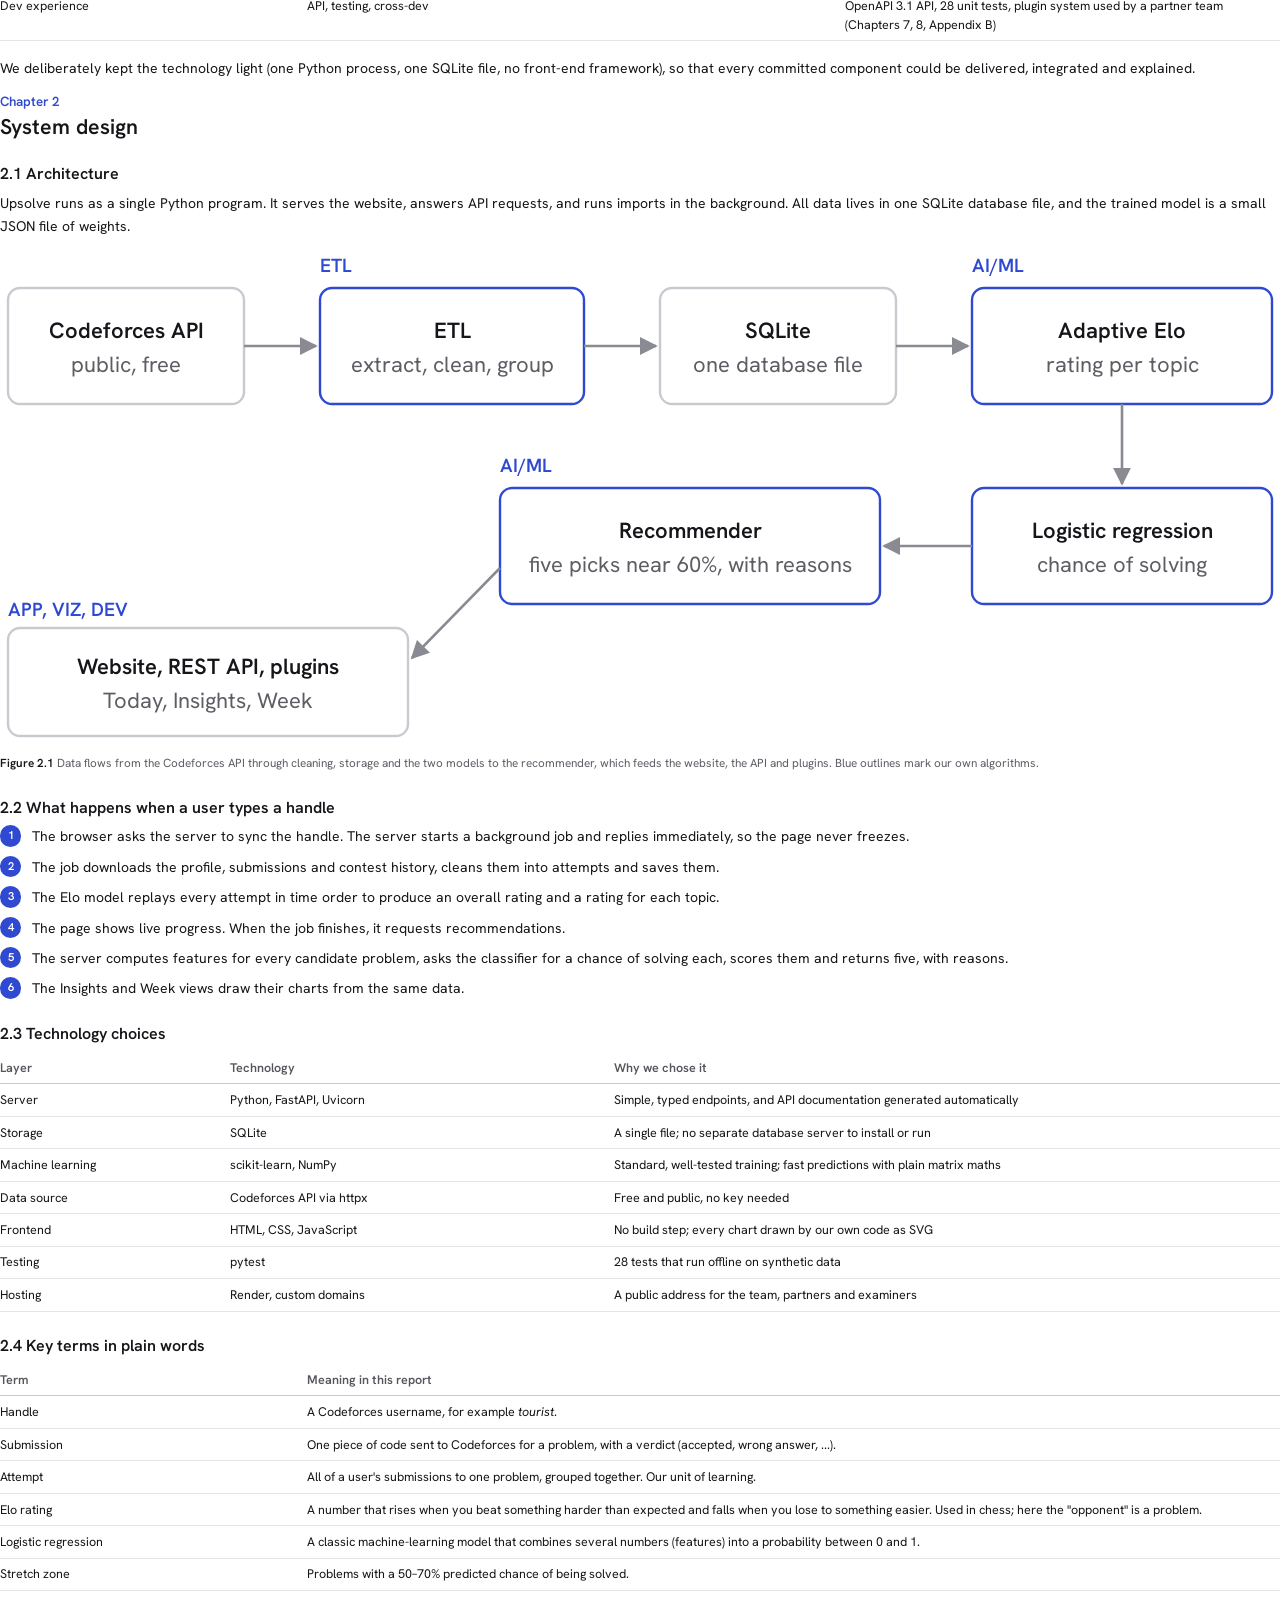
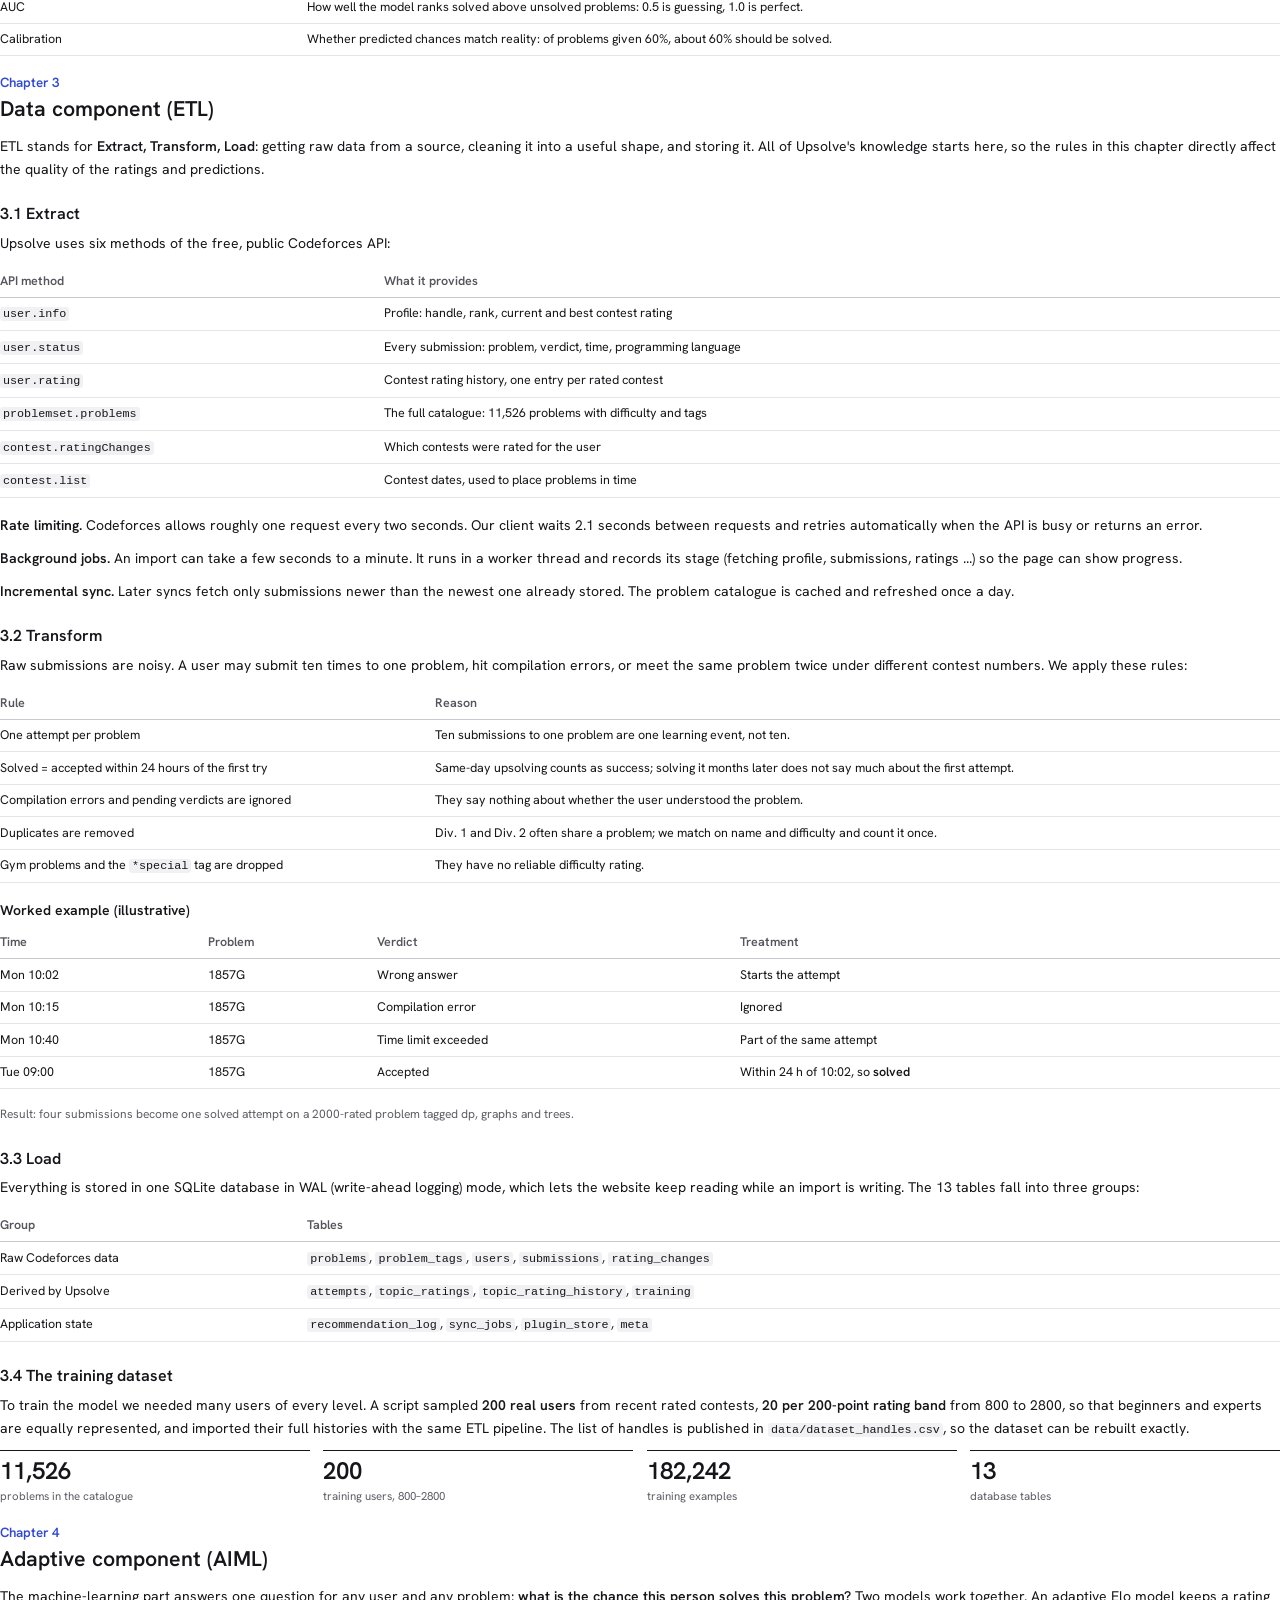
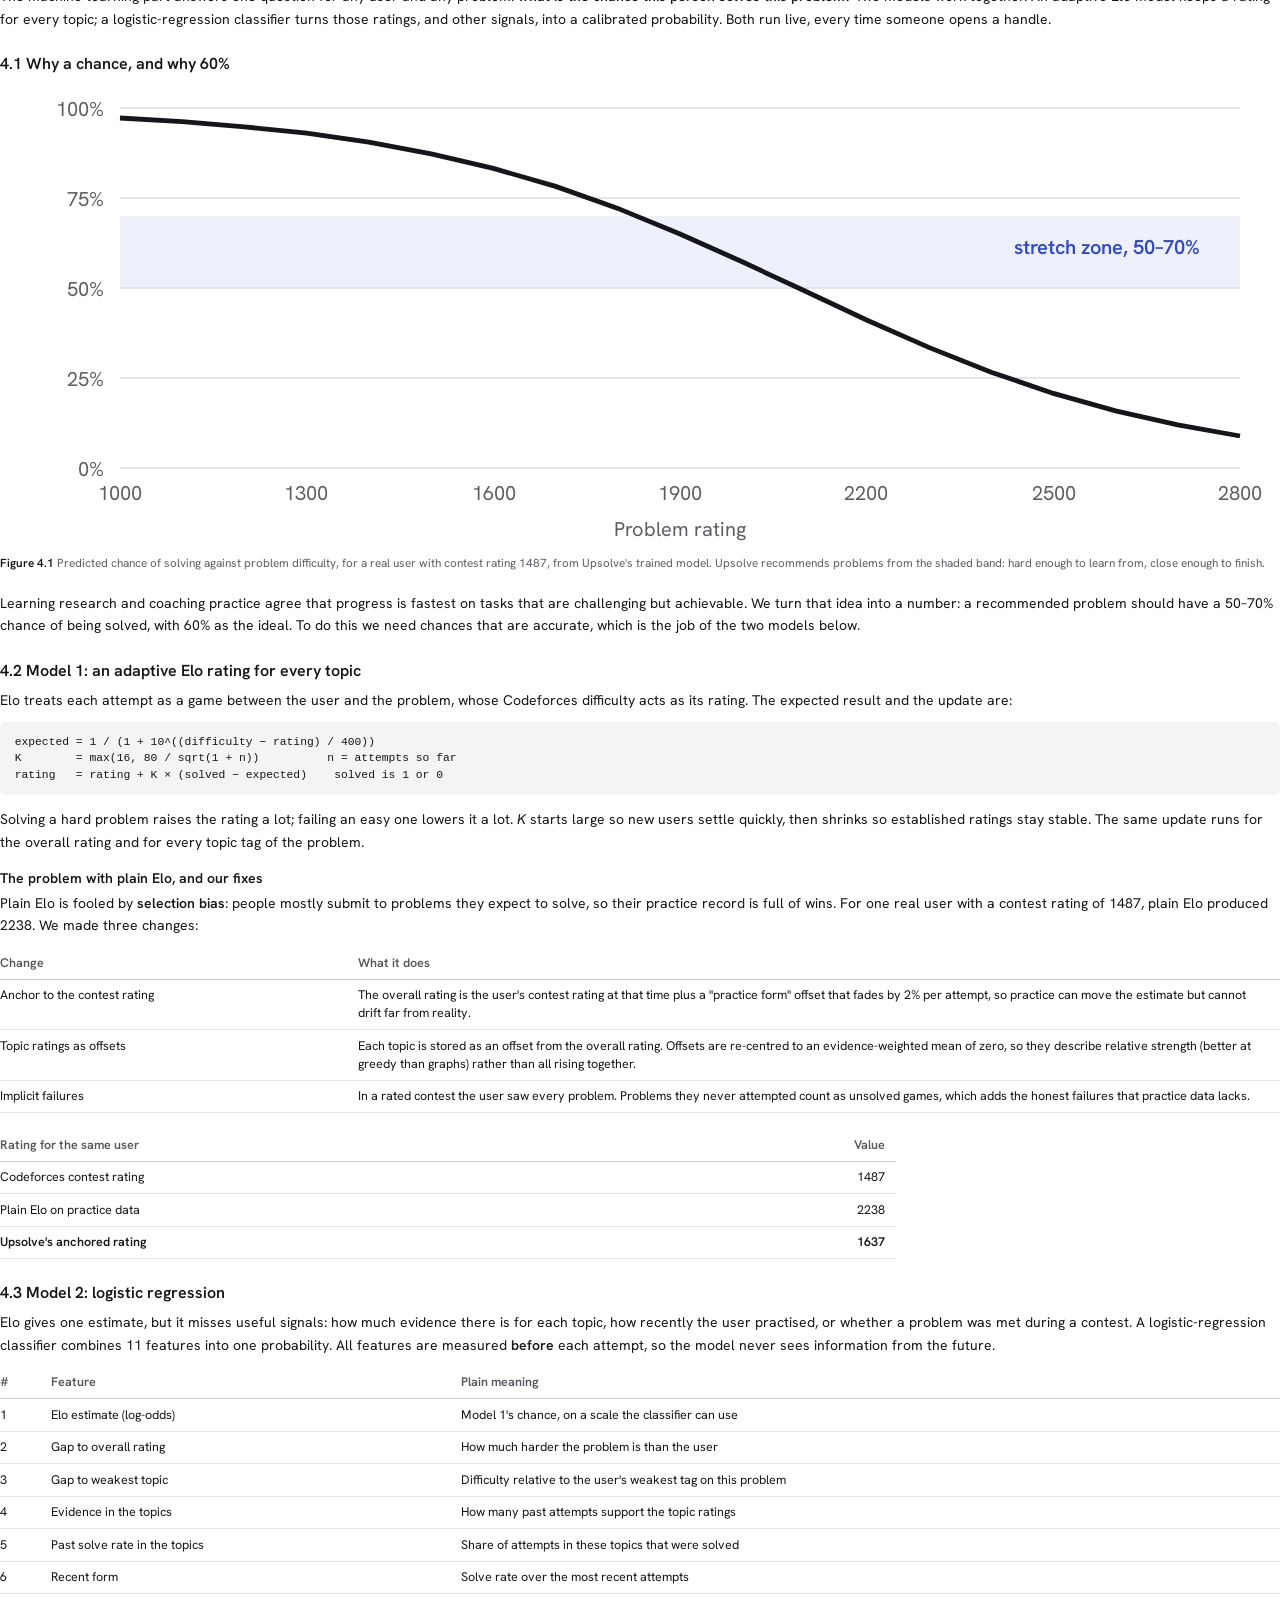
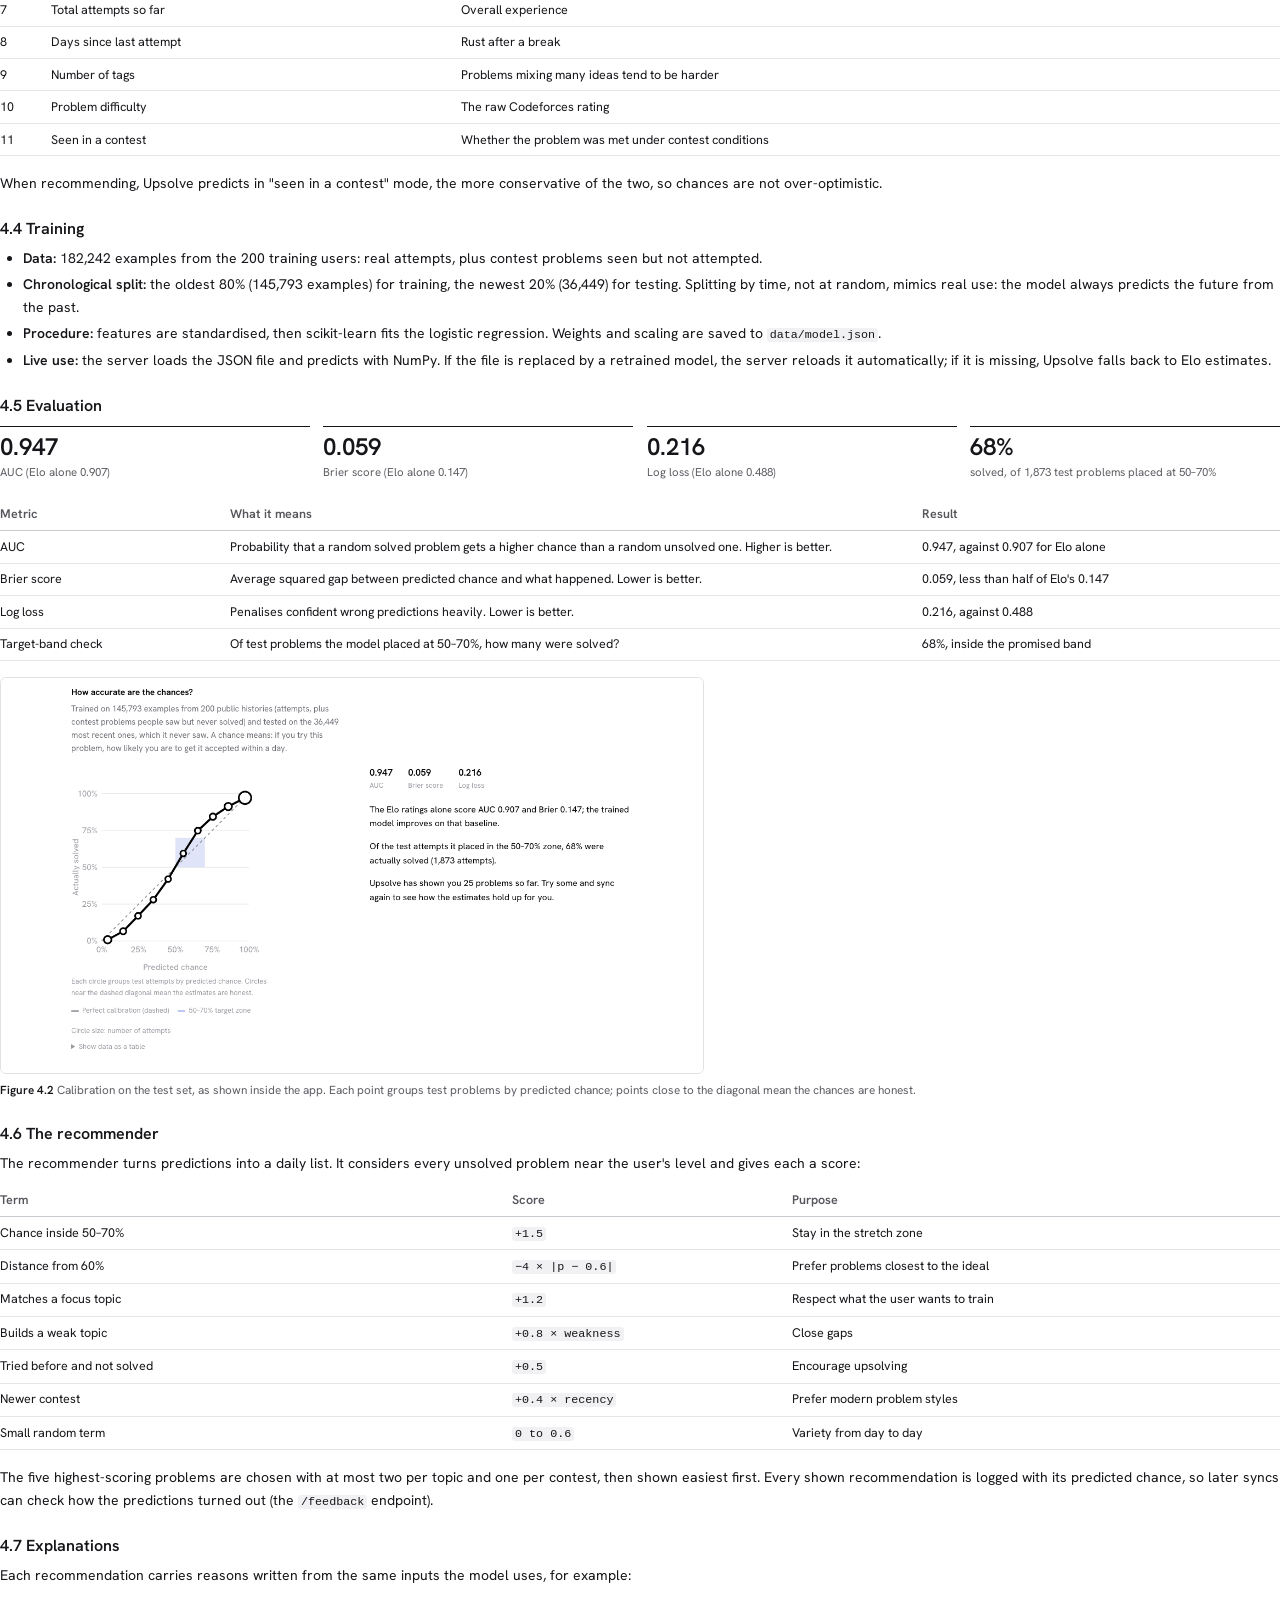
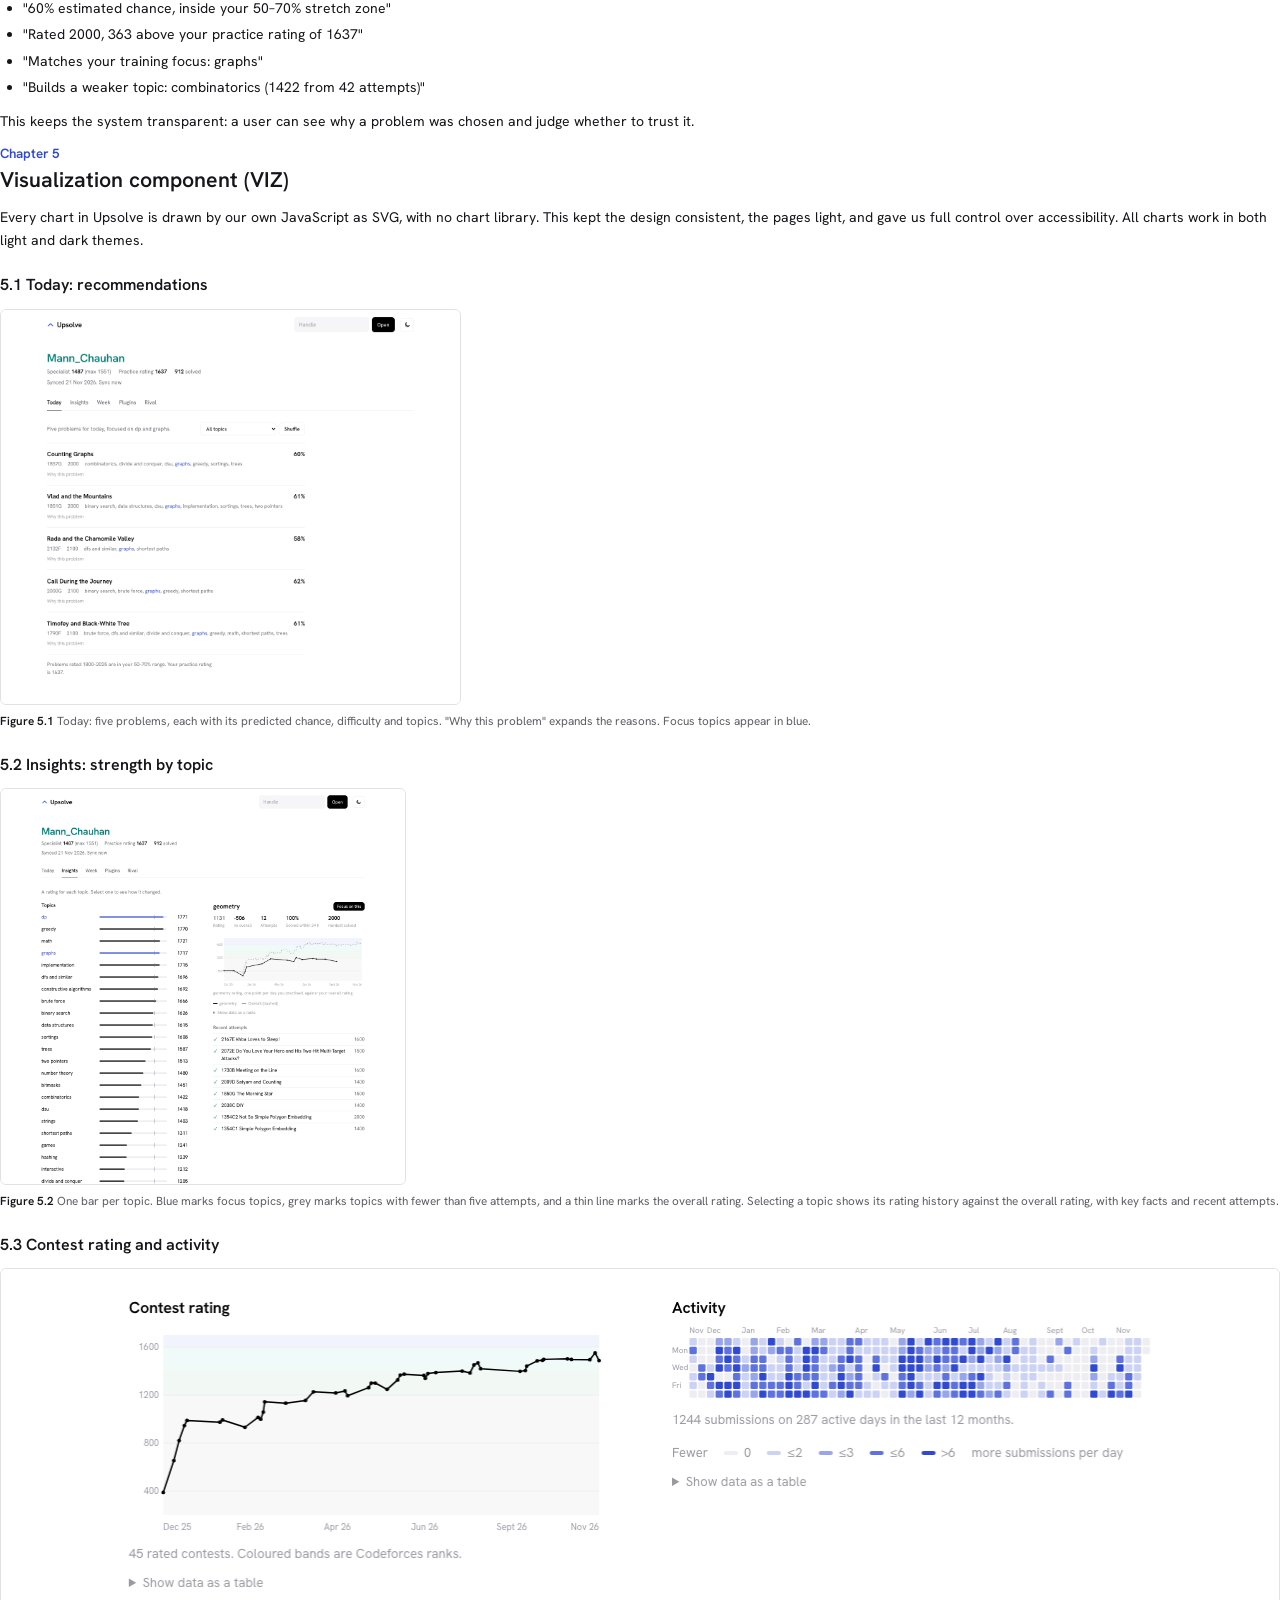
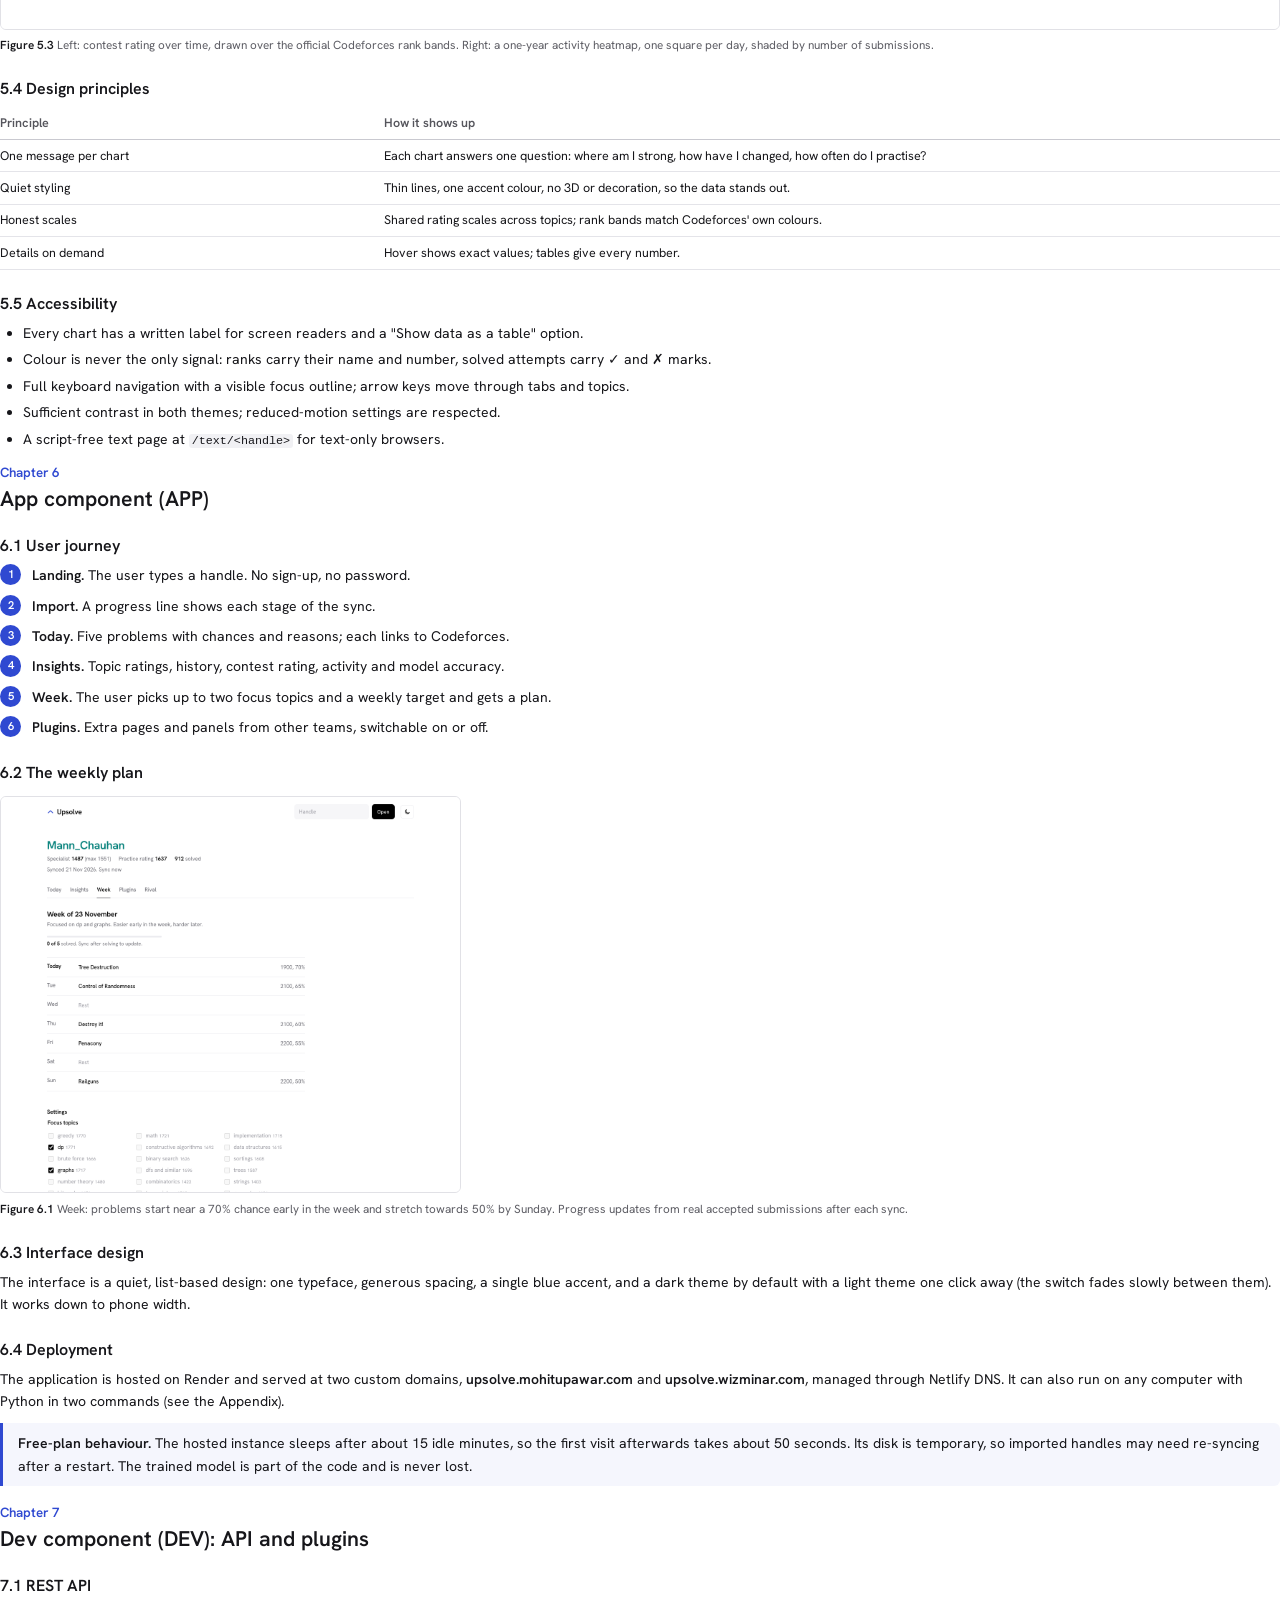
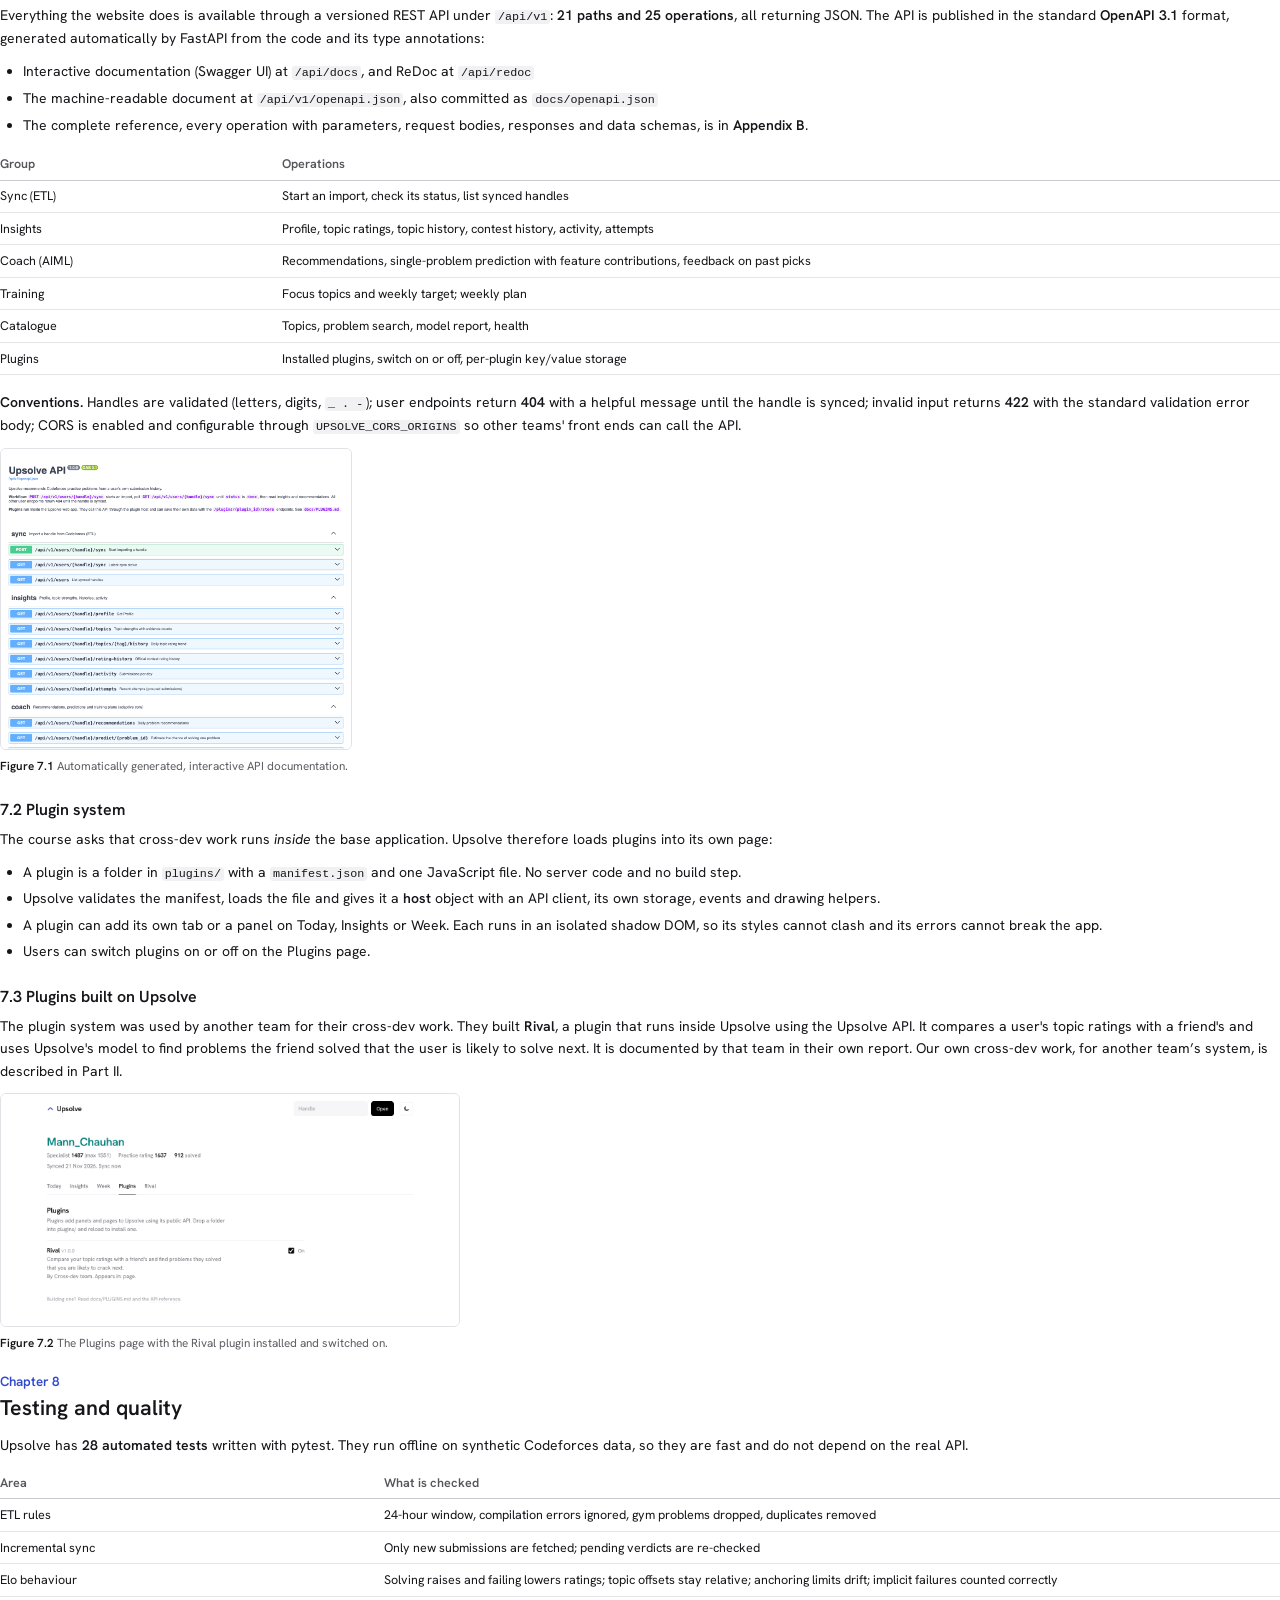
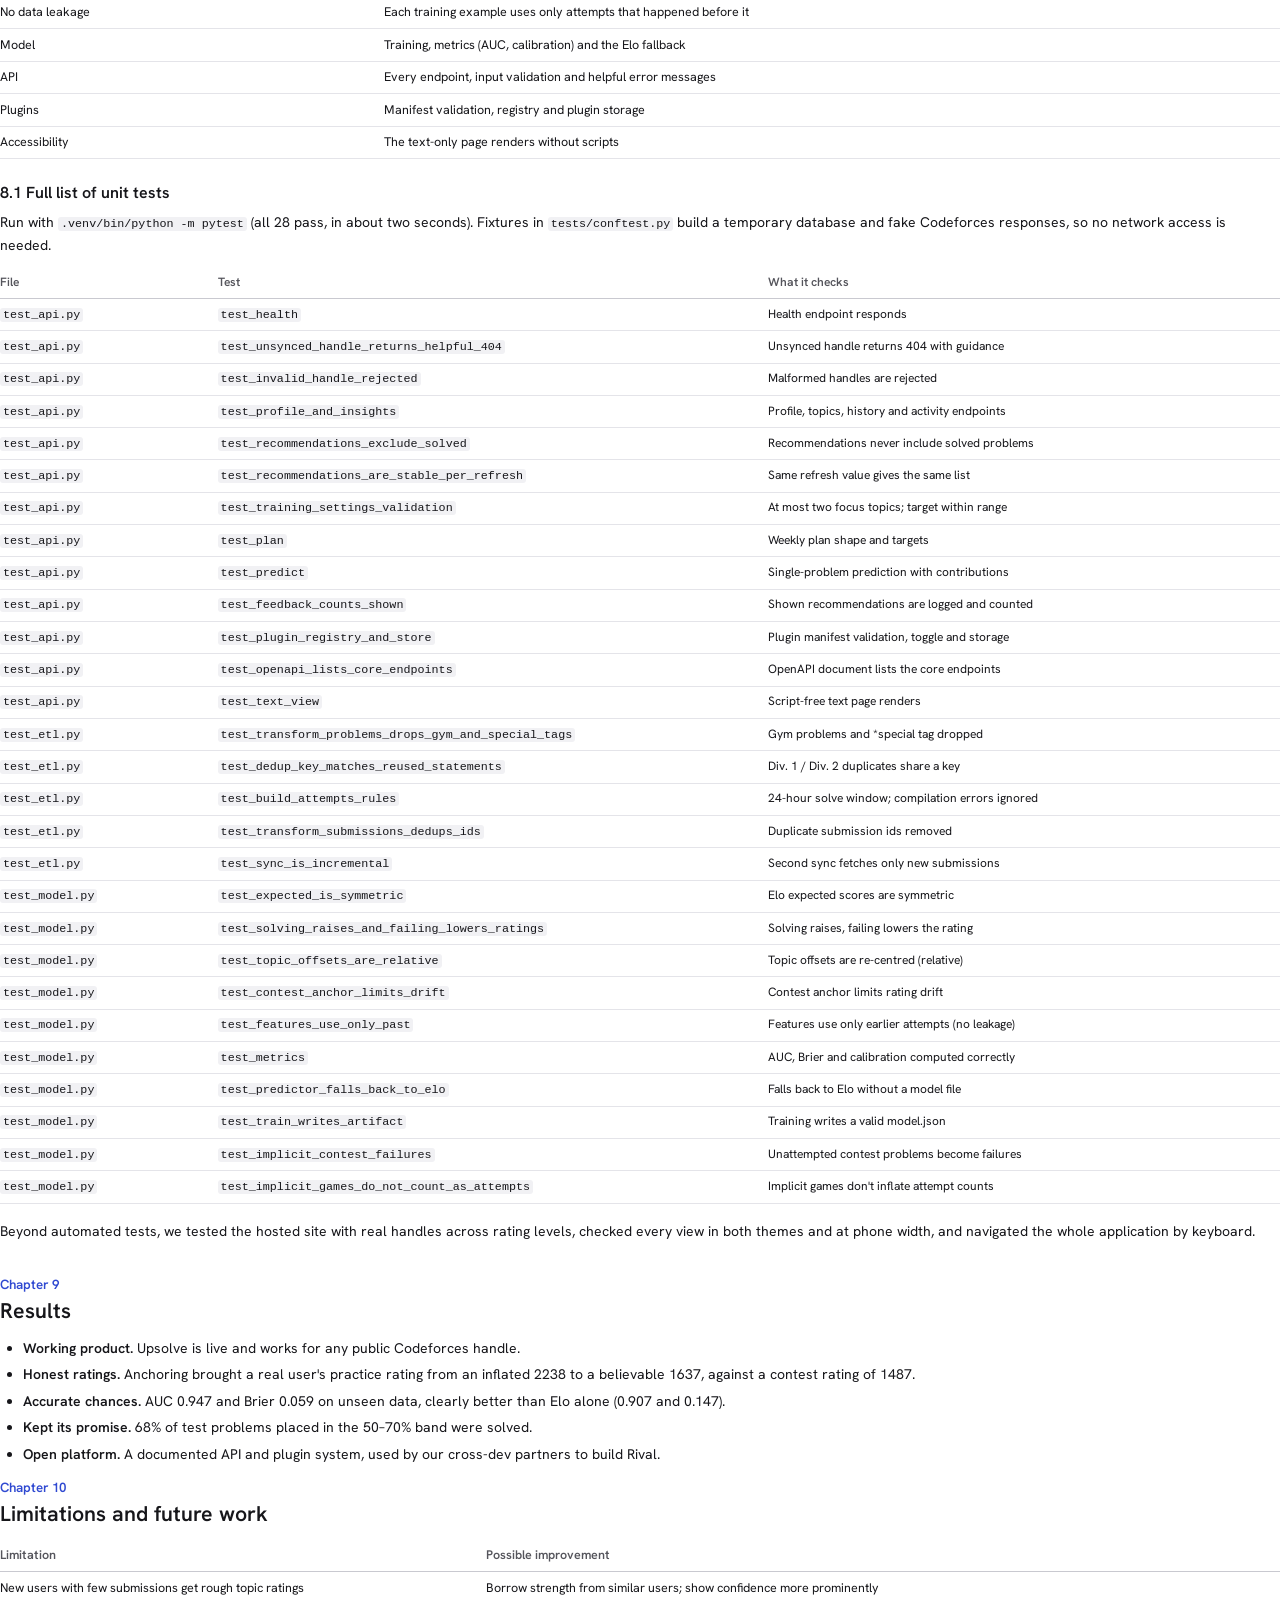
<file: docs/report/project_report.html>
<!doctype html>
<html lang="en">
<head>
<meta charset="utf-8">
<title>Upsolve: Project Report</title>
<link href="https://fonts.googleapis.com/css2?family=Hanken+Grotesk:wght@400;500;600;700&display=swap" rel="stylesheet">
<link rel="stylesheet" href="report.css">
</head>
<body>

<!-- ============================================================ Cover -->
<section class="cover">
  <div>
    <div class="mark"><svg viewBox="0 0 20 20" fill="none" stroke="#2F49D1" stroke-width="2.2" stroke-linecap="round" stroke-linejoin="round"><path d="M4 13l6-6 6 6"/></svg></div>
    <p class="kind">CS698B Course Project Report</p>
    <h1>Upsolve: a Codeforces<br>Practice Coach</h1>
    <p class="sub">A web application that reads a programmer's public Codeforces history, measures their strength in every topic, and recommends practice problems they have about a 60% chance of solving, with a plain explanation for each choice.</p>
  </div>
  <div class="meta">
    <p><b>Team: The Syndicate</b></p>
    <table>
      <tr><td>Ashirvad Dwivedi</td><td>265005</td></tr>
      <tr><td>Mohit Shankar Pawar</td><td>265021</td></tr>
      <tr><td>Chaitanya Kumar</td><td>265009</td></tr>
      <tr><td>Bishal Podder</td><td>265008</td></tr>
    </table>
    <p style="margin-top:14pt">Live application: <b>https://upsolve.mohitupawar.com</b></p>
    <p>Source code: <b>https://github.com/Wizminar/upsolve</b></p>
    <p>API documentation: <b>https://upsolve.mohitupawar.com/api/docs</b></p>
    <p class="muted" style="margin-top:10pt">November 2026</p>
  </div>
</section>

<!-- ============================================================ Contents -->
<section class="chapter">
  <h2>Contents</h2>
  <ul class="toc">
    <li><span></span><span>Abstract</span></li>
    <li class="sub"><span></span><span><b>Part I: Self-dev portion (Upsolve)</b></span></li>
    <li><span>1</span><span>Introduction</span></li>
    <li><span>2</span><span>System design</span></li>
    <li><span>3</span><span>Data component (ETL)</span></li>
    <li><span>4</span><span>Adaptive component (AIML)</span></li>
    <li><span>5</span><span>Visualization component (VIZ)</span></li>
    <li><span>6</span><span>App component (APP)</span></li>
    <li><span>7</span><span>Dev component (DEV): API and plugins</span></li>
    <li><span>8</span><span>Unit testing and quality</span></li>
    <li><span>9</span><span>Results</span></li>
    <li><span>10</span><span>Limitations and future work</span></li>
    <li class="sub"><span></span><span><b>Part II: Cross-dev portion</b></span></li>
    <li><span>11</span><span>Our cross-dev plugin</span></li>
    <li class="sub"><span></span><span><b>Part III: Declarations</b></span></li>
    <li><span>12</span><span>Third-party code, libraries and services</span></li>
    <li><span>13</span><span>AI usage (written by the team)</span></li>
    <li><span>14</span><span>Team contributions</span></li>
    <li><span>A</span><span>Appendix A: running the project</span></li>
    <li><span>B</span><span>Appendix B: API reference (OpenAPI 3.1)</span></li>
  </ul>

  <h2 style="margin-top:28pt">Abstract</h2>
  <p class="abstract">Competitive programmers improve fastest on problems that are hard but within reach. In practice, most people pick problems that are either too easy to teach them anything or too hard to finish. <b>Upsolve</b> solves this by turning a user's public Codeforces history into a personal practice plan.</p>
  <p class="abstract">The system imports and cleans the user's submissions (<b>ETL</b>), rates the user in every topic with an adaptive Elo model and predicts their chance of solving any problem with a logistic-regression classifier (<b>AI/ML</b>), and presents five daily problems in the 50&ndash;70% "stretch zone" together with charts of the user's progress (<b>VIZ</b>). It is a live web application (<b>APP</b>) with a documented REST API and an in-app plugin system for other teams (<b>DEV</b>).</p>
  <p class="abstract">Trained on 182,242 examples from 200 real users and tested on the newest 20% of the data, the model reaches an AUC of 0.947 against 0.907 for Elo alone, and 68% of test problems it placed in the 50&ndash;70% zone were actually solved.</p>
</section>

<!-- ============================================================ 1 -->
<section class="chapter">
  <p class="kind" style="color:#2F49D1;font-weight:600;margin:0 0 14pt">Part I: Self-dev portion (Upsolve)</p>
  <div class="num">Chapter 1</div>
  <h2>Introduction</h2>

  <h3>1.1 The problem</h3>
  <p>Codeforces is one of the largest competitive-programming platforms, with a catalogue of more than 11,000 problems. Each problem has a difficulty rating (800 to 3500) and topic tags such as <i>dp</i>, <i>graphs</i> or <i>greedy</i>. Choosing what to practise next is surprisingly hard:</p>
  <ul>
    <li>Problems that are too easy feel productive but teach little.</li>
    <li>Problems that are too hard are usually abandoned after a long, discouraging attempt.</li>
    <li>A single overall rating hides the fact that a user may be strong at greedy problems but weak at graphs.</li>
  </ul>

  <h3>1.2 Our solution</h3>
  <p>Upsolve is a practice coach. A user types any public Codeforces handle; no account or password is needed. Upsolve then:</p>
  <ol class="steps">
    <li>Imports the user's full submission history from the public Codeforces API and cleans it.</li>
    <li>Works out a rating for every topic the user has practised.</li>
    <li>Predicts the user's chance of solving every unsolved problem.</li>
    <li>Recommends five problems a day with a chance of about 50&ndash;70%, and explains each choice in plain sentences.</li>
    <li>Shows charts of strengths, progress and activity, and builds a weekly training plan.</li>
  </ol>

  <h3>1.3 Objectives</h3>
  <table>
    <tr><th style="width:34%">Objective</th><th>How we measure it</th></tr>
    <tr><td>Reliable data from a public source</td><td>Clean, de-duplicated attempts; incremental updates; respect for the API's rate limit</td></tr>
    <tr><td>Accurate, honest chances</td><td>AUC, Brier score and calibration on data the model has never seen</td></tr>
    <tr><td>Recommendations users can trust</td><td>Every pick has written reasons drawn from the model's own inputs</td></tr>
    <tr><td>Clear, accessible visualisations</td><td>Each chart has a table view, text labels and works without colour</td></tr>
    <tr><td>Open to other teams</td><td>Versioned, documented REST API and a plugin system used by our cross-dev partners</td></tr>
  </table>

  <h3>1.4 How this report maps to the course components</h3>
  <table>
    <tr><th style="width:18%">Component</th><th>What we built</th><th class="num" style="width:12%">Chapter</th></tr>
    <tr><td><b>ETL</b></td><td>Codeforces import, cleaning rules, SQLite storage, training dataset</td><td class="num">3</td></tr>
    <tr><td><b>AI/ML</b></td><td>Adaptive Elo per topic, logistic regression, evaluation, recommender</td><td class="num">4</td></tr>
    <tr><td><b>VIZ</b></td><td>Topic bars, history lines, rating graph, heatmap, calibration chart</td><td class="num">5</td></tr>
    <tr><td><b>APP</b></td><td>The website: Today, Insights, Week and Plugins views, hosted online</td><td class="num">6</td></tr>
    <tr><td><b>DEV</b></td><td>REST API with OpenAPI documentation, in-app plugin system</td><td class="num">7, B</td></tr>
  </table>

  <h3>1.5 How the project addresses the evaluation areas</h3>
  <table>
    <tr><th style="width:24%">Area</th><th>What it covers</th><th style="width:34%">Where in Upsolve</th></tr>
    <tr><td>Technical experience</td><td>Ingestion, ETL, persistent storage, adaptive component</td><td>Codeforces import, cleaning rules, SQLite, adaptive Elo and logistic regression (Chapters 3, 4)</td></tr>
    <tr><td>User experience</td><td>Visualization and app quality</td><td>Hand-drawn accessible charts, three connected views, live deployment (Chapters 5, 6)</td></tr>
    <tr><td>Dev experience</td><td>API, testing, cross-dev</td><td>OpenAPI 3.1 API, 28 unit tests, plugin system used by a partner team (Chapters 7, 8, Appendix B)</td></tr>
  </table>
  <p>We deliberately kept the technology light (one Python process, one SQLite file, no front-end framework), so that every committed component could be delivered, integrated and explained.</p>
</section>

<!-- ============================================================ 2 -->
<section class="chapter">
  <div class="num">Chapter 2</div>
  <h2>System design</h2>

  <h3>2.1 Architecture</h3>
  <p>Upsolve runs as a single Python program. It serves the website, answers API requests, and runs imports in the background. All data lives in one SQLite database file, and the trained model is a small JSON file of weights.</p>
  <figure>
    <svg viewBox="0 0 640 250" font-family="Hanken Grotesk, Helvetica Neue, Arial" font-size="11">
      <defs><marker id="ar" viewBox="0 0 10 10" refX="9" refY="5" markerWidth="7" markerHeight="7" orient="auto"><path d="M0,0 L10,5 L0,10 z" fill="#8a8a92"/></marker></defs>
      <g stroke="#c9c9d0" fill="#fff" stroke-width="1.2">
        <rect x="4" y="20" width="118" height="58" rx="6"/>
        <rect x="160" y="20" width="132" height="58" rx="6" stroke="#2F49D1"/>
        <rect x="330" y="20" width="118" height="58" rx="6"/>
        <rect x="486" y="20" width="150" height="58" rx="6" stroke="#2F49D1"/>
        <rect x="486" y="120" width="150" height="58" rx="6" stroke="#2F49D1"/>
        <rect x="250" y="120" width="190" height="58" rx="6" stroke="#2F49D1"/>
        <rect x="4" y="190" width="200" height="54" rx="6"/>
      </g>
      <g fill="#16161a">
        <text x="63" y="45" text-anchor="middle" font-weight="600">Codeforces API</text>
        <text x="63" y="62" text-anchor="middle" fill="#5d5d64">public, free</text>
        <text x="226" y="45" text-anchor="middle" font-weight="600">ETL</text>
        <text x="226" y="62" text-anchor="middle" fill="#5d5d64">extract, clean, group</text>
        <text x="389" y="45" text-anchor="middle" font-weight="600">SQLite</text>
        <text x="389" y="62" text-anchor="middle" fill="#5d5d64">one database file</text>
        <text x="561" y="45" text-anchor="middle" font-weight="600">Adaptive Elo</text>
        <text x="561" y="62" text-anchor="middle" fill="#5d5d64">rating per topic</text>
        <text x="561" y="145" text-anchor="middle" font-weight="600">Logistic regression</text>
        <text x="561" y="162" text-anchor="middle" fill="#5d5d64">chance of solving</text>
        <text x="345" y="145" text-anchor="middle" font-weight="600">Recommender</text>
        <text x="345" y="162" text-anchor="middle" fill="#5d5d64">five picks near 60%, with reasons</text>
        <text x="104" y="213" text-anchor="middle" font-weight="600">Website, REST API, plugins</text>
        <text x="104" y="230" text-anchor="middle" fill="#5d5d64">Today, Insights, Week</text>
      </g>
      <g stroke="#8a8a92" stroke-width="1.3" fill="none" marker-end="url(#ar)">
        <path d="M122 49 H158"/><path d="M292 49 H328"/><path d="M448 49 H484"/>
        <path d="M561 78 V118"/><path d="M486 149 H442"/><path d="M250 160 L206 205"/>
      </g>
      <g font-size="9.5" fill="#2F49D1" font-weight="600">
        <text x="160" y="12">ETL</text><text x="486" y="12">AI/ML</text><text x="250" y="112">AI/ML</text><text x="4" y="184">APP, VIZ, DEV</text>
      </g>
    </svg>
    <figcaption><b>Figure 2.1</b> Data flows from the Codeforces API through cleaning, storage and the two models to the recommender, which feeds the website, the API and plugins. Blue outlines mark our own algorithms.</figcaption>
  </figure>

  <h3>2.2 What happens when a user types a handle</h3>
  <ol class="steps">
    <li>The browser asks the server to sync the handle. The server starts a background job and replies immediately, so the page never freezes.</li>
    <li>The job downloads the profile, submissions and contest history, cleans them into attempts and saves them.</li>
    <li>The Elo model replays every attempt in time order to produce an overall rating and a rating for each topic.</li>
    <li>The page shows live progress. When the job finishes, it requests recommendations.</li>
    <li>The server computes features for every candidate problem, asks the classifier for a chance of solving each, scores them and returns five, with reasons.</li>
    <li>The Insights and Week views draw their charts from the same data.</li>
  </ol>

  <h3>2.3 Technology choices</h3>
  <table>
    <tr><th style="width:18%">Layer</th><th style="width:30%">Technology</th><th>Why we chose it</th></tr>
    <tr><td>Server</td><td>Python, FastAPI, Uvicorn</td><td>Simple, typed endpoints, and API documentation generated automatically</td></tr>
    <tr><td>Storage</td><td>SQLite</td><td>A single file; no separate database server to install or run</td></tr>
    <tr><td>Machine learning</td><td>scikit-learn, NumPy</td><td>Standard, well-tested training; fast predictions with plain matrix maths</td></tr>
    <tr><td>Data source</td><td>Codeforces API via httpx</td><td>Free and public, no key needed</td></tr>
    <tr><td>Frontend</td><td>HTML, CSS, JavaScript</td><td>No build step; every chart drawn by our own code as SVG</td></tr>
    <tr><td>Testing</td><td>pytest</td><td>28 tests that run offline on synthetic data</td></tr>
    <tr><td>Hosting</td><td>Render, custom domains</td><td>A public address for the team, partners and examiners</td></tr>
  </table>

  <h3>2.4 Key terms in plain words</h3>
  <table>
    <tr><th style="width:24%">Term</th><th>Meaning in this report</th></tr>
    <tr><td>Handle</td><td>A Codeforces username, for example <i>tourist</i>.</td></tr>
    <tr><td>Submission</td><td>One piece of code sent to Codeforces for a problem, with a verdict (accepted, wrong answer, ...).</td></tr>
    <tr><td>Attempt</td><td>All of a user's submissions to one problem, grouped together. Our unit of learning.</td></tr>
    <tr><td>Elo rating</td><td>A number that rises when you beat something harder than expected and falls when you lose to something easier. Used in chess; here the "opponent" is a problem.</td></tr>
    <tr><td>Logistic regression</td><td>A classic machine-learning model that combines several numbers (features) into a probability between 0 and 1.</td></tr>
    <tr><td>Stretch zone</td><td>Problems with a 50&ndash;70% predicted chance of being solved.</td></tr>
    <tr><td>AUC</td><td>How well the model ranks solved above unsolved problems: 0.5 is guessing, 1.0 is perfect.</td></tr>
    <tr><td>Calibration</td><td>Whether predicted chances match reality: of problems given 60%, about 60% should be solved.</td></tr>
  </table>
</section>

<!-- ============================================================ 3 -->
<section class="chapter">
  <div class="num">Chapter 3</div>
  <h2>Data component (ETL)</h2>
  <p>ETL stands for <b>Extract, Transform, Load</b>: getting raw data from a source, cleaning it into a useful shape, and storing it. All of Upsolve's knowledge starts here, so the rules in this chapter directly affect the quality of the ratings and predictions.</p>

  <h3>3.1 Extract</h3>
  <p>Upsolve uses six methods of the free, public Codeforces API:</p>
  <table>
    <tr><th style="width:30%">API method</th><th>What it provides</th></tr>
    <tr><td><code>user.info</code></td><td>Profile: handle, rank, current and best contest rating</td></tr>
    <tr><td><code>user.status</code></td><td>Every submission: problem, verdict, time, programming language</td></tr>
    <tr><td><code>user.rating</code></td><td>Contest rating history, one entry per rated contest</td></tr>
    <tr><td><code>problemset.problems</code></td><td>The full catalogue: 11,526 problems with difficulty and tags</td></tr>
    <tr><td><code>contest.ratingChanges</code></td><td>Which contests were rated for the user</td></tr>
    <tr><td><code>contest.list</code></td><td>Contest dates, used to place problems in time</td></tr>
  </table>
  <p><b>Rate limiting.</b> Codeforces allows roughly one request every two seconds. Our client waits 2.1 seconds between requests and retries automatically when the API is busy or returns an error.</p>
  <p><b>Background jobs.</b> An import can take a few seconds to a minute. It runs in a worker thread and records its stage (fetching profile, submissions, ratings ...) so the page can show progress.</p>
  <p><b>Incremental sync.</b> Later syncs fetch only submissions newer than the newest one already stored. The problem catalogue is cached and refreshed once a day.</p>

  <h3>3.2 Transform</h3>
  <p>Raw submissions are noisy. A user may submit ten times to one problem, hit compilation errors, or meet the same problem twice under different contest numbers. We apply these rules:</p>
  <table>
    <tr><th style="width:34%">Rule</th><th>Reason</th></tr>
    <tr><td>One attempt per problem</td><td>Ten submissions to one problem are one learning event, not ten.</td></tr>
    <tr><td>Solved = accepted within 24 hours of the first try</td><td>Same-day upsolving counts as success; solving it months later does not say much about the first attempt.</td></tr>
    <tr><td>Compilation errors and pending verdicts are ignored</td><td>They say nothing about whether the user understood the problem.</td></tr>
    <tr><td>Duplicates are removed</td><td>Div. 1 and Div. 2 often share a problem; we match on name and difficulty and count it once.</td></tr>
    <tr><td>Gym problems and the <code>*special</code> tag are dropped</td><td>They have no reliable difficulty rating.</td></tr>
  </table>
  <h4>Worked example (illustrative)</h4>
  <table>
    <tr><th>Time</th><th>Problem</th><th>Verdict</th><th>Treatment</th></tr>
    <tr><td>Mon 10:02</td><td>1857G</td><td>Wrong answer</td><td>Starts the attempt</td></tr>
    <tr><td>Mon 10:15</td><td>1857G</td><td>Compilation error</td><td>Ignored</td></tr>
    <tr><td>Mon 10:40</td><td>1857G</td><td>Time limit exceeded</td><td>Part of the same attempt</td></tr>
    <tr><td>Tue 09:00</td><td>1857G</td><td>Accepted</td><td>Within 24 h of 10:02, so <b>solved</b></td></tr>
  </table>
  <p class="muted small">Result: four submissions become one solved attempt on a 2000-rated problem tagged dp, graphs and trees.</p>

  <h3>3.3 Load</h3>
  <p>Everything is stored in one SQLite database in WAL (write-ahead logging) mode, which lets the website keep reading while an import is writing. The 13 tables fall into three groups:</p>
  <table>
    <tr><th style="width:24%">Group</th><th>Tables</th></tr>
    <tr><td>Raw Codeforces data</td><td><code>problems</code>, <code>problem_tags</code>, <code>users</code>, <code>submissions</code>, <code>rating_changes</code></td></tr>
    <tr><td>Derived by Upsolve</td><td><code>attempts</code>, <code>topic_ratings</code>, <code>topic_rating_history</code>, <code>training</code></td></tr>
    <tr><td>Application state</td><td><code>recommendation_log</code>, <code>sync_jobs</code>, <code>plugin_store</code>, <code>meta</code></td></tr>
  </table>

  <h3>3.4 The training dataset</h3>
  <p>To train the model we needed many users of every level. A script sampled <b>200 real users</b> from recent rated contests, <b>20 per 200-point rating band</b> from 800 to 2800, so that beginners and experts are equally represented, and imported their full histories with the same ETL pipeline. The list of handles is published in <code>data/dataset_handles.csv</code>, so the dataset can be rebuilt exactly.</p>
  <div class="kpi">
    <div><b>11,526</b><span>problems in the catalogue</span></div>
    <div><b>200</b><span>training users, 800&ndash;2800</span></div>
    <div><b>182,242</b><span>training examples</span></div>
    <div><b>13</b><span>database tables</span></div>
  </div>
</section>

<!-- ============================================================ 4 -->
<section class="chapter">
  <div class="num">Chapter 4</div>
  <h2>Adaptive component (AIML)</h2>
  <p>The machine-learning part answers one question for any user and any problem: <b>what is the chance this person solves this problem?</b> Two models work together. An adaptive Elo model keeps a rating for every topic; a logistic-regression classifier turns those ratings, and other signals, into a calibrated probability. Both run live, every time someone opens a handle.</p>

  <h3>4.1 Why a chance, and why 60%</h3>
  <figure>
    <svg viewBox="0 0 640 230" font-family="Hanken Grotesk, Helvetica Neue, Arial" font-size="10">
      <rect x="60" y="10" width="560" height="180" fill="#fff"/>
      <rect x="60" y="64" width="560" height="36" fill="#eef0fc"/>
      <g stroke="#e4e4e9"><line x1="60" y1="10" x2="620" y2="10"/><line x1="60" y1="55" x2="620" y2="55"/><line x1="60" y1="100" x2="620" y2="100"/><line x1="60" y1="145" x2="620" y2="145"/><line x1="60" y1="190" x2="620" y2="190"/></g>
      <g fill="#5d5d64" text-anchor="end"><text x="52" y="14">100%</text><text x="52" y="59">75%</text><text x="52" y="104">50%</text><text x="52" y="149">25%</text><text x="52" y="194">0%</text></g>
      <g fill="#5d5d64" text-anchor="middle"><text x="60" y="206">1000</text><text x="153" y="206">1300</text><text x="247" y="206">1600</text><text x="340" y="206">1900</text><text x="433" y="206">2200</text><text x="527" y="206">2500</text><text x="620" y="206">2800</text></g>
      <text x="340" y="224" text-anchor="middle" fill="#5d5d64">Problem rating</text>
      <polyline id="curve" fill="none" stroke="#16161a" stroke-width="2.4" points=""/>
      <text x="600" y="83" text-anchor="end" fill="#2F49D1" font-weight="600">stretch zone, 50&#8211;70%</text>
    </svg>
    <figcaption><b>Figure 4.1</b> Predicted chance of solving against problem difficulty, for a real user with contest rating 1487, from Upsolve's trained model. Upsolve recommends problems from the shaded band: hard enough to learn from, close enough to finish.</figcaption>
  </figure>
  <p>Learning research and coaching practice agree that progress is fastest on tasks that are challenging but achievable. We turn that idea into a number: a recommended problem should have a 50&ndash;70% chance of being solved, with 60% as the ideal. To do this we need chances that are accurate, which is the job of the two models below.</p>

  <h3>4.2 Model 1: an adaptive Elo rating for every topic</h3>
  <p>Elo treats each attempt as a game between the user and the problem, whose Codeforces difficulty acts as its rating. The expected result and the update are:</p>
  <pre>expected = 1 / (1 + 10^((difficulty − rating) / 400))
K        = max(16, 80 / sqrt(1 + n))          n = attempts so far
rating   = rating + K × (solved − expected)    solved is 1 or 0</pre>
  <p>Solving a hard problem raises the rating a lot; failing an easy one lowers it a lot. <i>K</i> starts large so new users settle quickly, then shrinks so established ratings stay stable. The same update runs for the overall rating and for every topic tag of the problem.</p>
  <h4>The problem with plain Elo, and our fixes</h4>
  <p>Plain Elo is fooled by <b>selection bias</b>: people mostly submit to problems they expect to solve, so their practice record is full of wins. For one real user with a contest rating of 1487, plain Elo produced 2238. We made three changes:</p>
  <table>
    <tr><th style="width:28%">Change</th><th>What it does</th></tr>
    <tr><td>Anchor to the contest rating</td><td>The overall rating is the user's contest rating at that time plus a "practice form" offset that fades by 2% per attempt, so practice can move the estimate but cannot drift far from reality.</td></tr>
    <tr><td>Topic ratings as offsets</td><td>Each topic is stored as an offset from the overall rating. Offsets are re-centred to an evidence-weighted mean of zero, so they describe relative strength (better at greedy than graphs) rather than all rising together.</td></tr>
    <tr><td>Implicit failures</td><td>In a rated contest the user saw every problem. Problems they never attempted count as unsolved games, which adds the honest failures that practice data lacks.</td></tr>
  </table>
  <table style="width:70%">
    <tr><th>Rating for the same user</th><th class="num">Value</th></tr>
    <tr><td>Codeforces contest rating</td><td class="num">1487</td></tr>
    <tr><td>Plain Elo on practice data</td><td class="num">2238</td></tr>
    <tr><td><b>Upsolve's anchored rating</b></td><td class="num"><b>1637</b></td></tr>
  </table>

  <h3>4.3 Model 2: logistic regression</h3>
  <p>Elo gives one estimate, but it misses useful signals: how much evidence there is for each topic, how recently the user practised, or whether a problem was met during a contest. A logistic-regression classifier combines 11 features into one probability. All features are measured <b>before</b> each attempt, so the model never sees information from the future.</p>
  <table>
    <tr><th style="width:4%">#</th><th style="width:32%">Feature</th><th>Plain meaning</th></tr>
    <tr><td>1</td><td>Elo estimate (log-odds)</td><td>Model 1's chance, on a scale the classifier can use</td></tr>
    <tr><td>2</td><td>Gap to overall rating</td><td>How much harder the problem is than the user</td></tr>
    <tr><td>3</td><td>Gap to weakest topic</td><td>Difficulty relative to the user's weakest tag on this problem</td></tr>
    <tr><td>4</td><td>Evidence in the topics</td><td>How many past attempts support the topic ratings</td></tr>
    <tr><td>5</td><td>Past solve rate in the topics</td><td>Share of attempts in these topics that were solved</td></tr>
    <tr><td>6</td><td>Recent form</td><td>Solve rate over the most recent attempts</td></tr>
    <tr><td>7</td><td>Total attempts so far</td><td>Overall experience</td></tr>
    <tr><td>8</td><td>Days since last attempt</td><td>Rust after a break</td></tr>
    <tr><td>9</td><td>Number of tags</td><td>Problems mixing many ideas tend to be harder</td></tr>
    <tr><td>10</td><td>Problem difficulty</td><td>The raw Codeforces rating</td></tr>
    <tr><td>11</td><td>Seen in a contest</td><td>Whether the problem was met under contest conditions</td></tr>
  </table>
  <p>When recommending, Upsolve predicts in "seen in a contest" mode, the more conservative of the two, so chances are not over-optimistic.</p>

  <h3>4.4 Training</h3>
  <ul>
    <li><b>Data:</b> 182,242 examples from the 200 training users: real attempts, plus contest problems seen but not attempted.</li>
    <li><b>Chronological split:</b> the oldest 80% (145,793 examples) for training, the newest 20% (36,449) for testing. Splitting by time, not at random, mimics real use: the model always predicts the future from the past.</li>
    <li><b>Procedure:</b> features are standardised, then scikit-learn fits the logistic regression. Weights and scaling are saved to <code>data/model.json</code>.</li>
    <li><b>Live use:</b> the server loads the JSON file and predicts with NumPy. If the file is replaced by a retrained model, the server reloads it automatically; if it is missing, Upsolve falls back to Elo estimates.</li>
  </ul>

  <h3>4.5 Evaluation</h3>
  <div class="kpi">
    <div><b>0.947</b><span>AUC (Elo alone 0.907)</span></div>
    <div><b>0.059</b><span>Brier score (Elo alone 0.147)</span></div>
    <div><b>0.216</b><span>Log loss (Elo alone 0.488)</span></div>
    <div><b>68%</b><span>solved, of 1,873 test problems placed at 50&ndash;70%</span></div>
  </div>
  <table>
    <tr><th style="width:18%">Metric</th><th>What it means</th><th style="width:28%">Result</th></tr>
    <tr><td>AUC</td><td>Probability that a random solved problem gets a higher chance than a random unsolved one. Higher is better.</td><td>0.947, against 0.907 for Elo alone</td></tr>
    <tr><td>Brier score</td><td>Average squared gap between predicted chance and what happened. Lower is better.</td><td>0.059, less than half of Elo's 0.147</td></tr>
    <tr><td>Log loss</td><td>Penalises confident wrong predictions heavily. Lower is better.</td><td>0.216, against 0.488</td></tr>
    <tr><td>Target-band check</td><td>Of test problems the model placed at 50&ndash;70%, how many were solved?</td><td>68%, inside the promised band</td></tr>
  </table>
  <figure>
    <img src="img/model.png" alt="Calibration chart in the app: predicted chance against actual solve rate">
    <figcaption><b>Figure 4.2</b> Calibration on the test set, as shown inside the app. Each point groups test problems by predicted chance; points close to the diagonal mean the chances are honest.</figcaption>
  </figure>

  <h3>4.6 The recommender</h3>
  <p>The recommender turns predictions into a daily list. It considers every unsolved problem near the user's level and gives each a score:</p>
  <table>
    <tr><th style="width:40%">Term</th><th>Score</th><th>Purpose</th></tr>
    <tr><td>Chance inside 50&ndash;70%</td><td><code>+1.5</code></td><td>Stay in the stretch zone</td></tr>
    <tr><td>Distance from 60%</td><td><code>−4 × |p − 0.6|</code></td><td>Prefer problems closest to the ideal</td></tr>
    <tr><td>Matches a focus topic</td><td><code>+1.2</code></td><td>Respect what the user wants to train</td></tr>
    <tr><td>Builds a weak topic</td><td><code>+0.8 × weakness</code></td><td>Close gaps</td></tr>
    <tr><td>Tried before and not solved</td><td><code>+0.5</code></td><td>Encourage upsolving</td></tr>
    <tr><td>Newer contest</td><td><code>+0.4 × recency</code></td><td>Prefer modern problem styles</td></tr>
    <tr><td>Small random term</td><td><code>0 to 0.6</code></td><td>Variety from day to day</td></tr>
  </table>
  <p>The five highest-scoring problems are chosen with at most two per topic and one per contest, then shown easiest first. Every shown recommendation is logged with its predicted chance, so later syncs can check how the predictions turned out (the <code>/feedback</code> endpoint).</p>

  <h3>4.7 Explanations</h3>
  <p>Each recommendation carries reasons written from the same inputs the model uses, for example:</p>
  <ul>
    <li>"60% estimated chance, inside your 50&ndash;70% stretch zone"</li>
    <li>"Rated 2000, 363 above your practice rating of 1637"</li>
    <li>"Matches your training focus: graphs"</li>
    <li>"Builds a weaker topic: combinatorics (1422 from 42 attempts)"</li>
  </ul>
  <p>This keeps the system transparent: a user can see why a problem was chosen and judge whether to trust it.</p>
</section>

<!-- ============================================================ 5 -->
<section class="chapter">
  <div class="num">Chapter 5</div>
  <h2>Visualization component (VIZ)</h2>
  <p>Every chart in Upsolve is drawn by our own JavaScript as SVG, with no chart library. This kept the design consistent, the pages light, and gave us full control over accessibility. All charts work in both light and dark themes.</p>

  <h3>5.1 Today: recommendations</h3>
  <figure>
    <img src="img/today.png" alt="Today view with five recommended problems and their chances">
    <figcaption><b>Figure 5.1</b> Today: five problems, each with its predicted chance, difficulty and topics. "Why this problem" expands the reasons. Focus topics appear in blue.</figcaption>
  </figure>

  <h3>5.2 Insights: strength by topic</h3>
  <figure>
    <img src="img/insights.png" alt="Topic rating bars and the history of the selected topic">
    <figcaption><b>Figure 5.2</b> One bar per topic. Blue marks focus topics, grey marks topics with fewer than five attempts, and a thin line marks the overall rating. Selecting a topic shows its rating history against the overall rating, with key facts and recent attempts.</figcaption>
  </figure>

  <h3>5.3 Contest rating and activity</h3>
  <figure>
    <img src="img/charts.png" alt="Contest rating line chart and activity heatmap">
    <figcaption><b>Figure 5.3</b> Left: contest rating over time, drawn over the official Codeforces rank bands. Right: a one-year activity heatmap, one square per day, shaded by number of submissions.</figcaption>
  </figure>

  <h3>5.4 Design principles</h3>
  <table>
    <tr><th style="width:30%">Principle</th><th>How it shows up</th></tr>
    <tr><td>One message per chart</td><td>Each chart answers one question: where am I strong, how have I changed, how often do I practise?</td></tr>
    <tr><td>Quiet styling</td><td>Thin lines, one accent colour, no 3D or decoration, so the data stands out.</td></tr>
    <tr><td>Honest scales</td><td>Shared rating scales across topics; rank bands match Codeforces' own colours.</td></tr>
    <tr><td>Details on demand</td><td>Hover shows exact values; tables give every number.</td></tr>
  </table>

  <h3>5.5 Accessibility</h3>
  <ul>
    <li>Every chart has a written label for screen readers and a "Show data as a table" option.</li>
    <li>Colour is never the only signal: ranks carry their name and number, solved attempts carry ✓ and ✗ marks.</li>
    <li>Full keyboard navigation with a visible focus outline; arrow keys move through tabs and topics.</li>
    <li>Sufficient contrast in both themes; reduced-motion settings are respected.</li>
    <li>A script-free text page at <code>/text/&lt;handle&gt;</code> for text-only browsers.</li>
  </ul>
</section>

<!-- ============================================================ 6 -->
<section class="chapter">
  <div class="num">Chapter 6</div>
  <h2>App component (APP)</h2>

  <h3>6.1 User journey</h3>
  <ol class="steps">
    <li><b>Landing.</b> The user types a handle. No sign-up, no password.</li>
    <li><b>Import.</b> A progress line shows each stage of the sync.</li>
    <li><b>Today.</b> Five problems with chances and reasons; each links to Codeforces.</li>
    <li><b>Insights.</b> Topic ratings, history, contest rating, activity and model accuracy.</li>
    <li><b>Week.</b> The user picks up to two focus topics and a weekly target and gets a plan.</li>
    <li><b>Plugins.</b> Extra pages and panels from other teams, switchable on or off.</li>
  </ol>

  <h3>6.2 The weekly plan</h3>
  <figure>
    <img src="img/week.png" alt="Weekly plan with daily problems and progress">
    <figcaption><b>Figure 6.1</b> Week: problems start near a 70% chance early in the week and stretch towards 50% by Sunday. Progress updates from real accepted submissions after each sync.</figcaption>
  </figure>

  <h3>6.3 Interface design</h3>
  <p>The interface is a quiet, list-based design: one typeface, generous spacing, a single blue accent, and a dark theme by default with a light theme one click away (the switch fades slowly between them). It works down to phone width.</p>

  <h3>6.4 Deployment</h3>
  <p>The application is hosted on Render and served at two custom domains, <b>upsolve.mohitupawar.com</b> and <b>upsolve.wizminar.com</b>, managed through Netlify DNS. It can also run on any computer with Python in two commands (see the Appendix).</p>
  <div class="note"><p><b>Free-plan behaviour.</b> The hosted instance sleeps after about 15 idle minutes, so the first visit afterwards takes about 50 seconds. Its disk is temporary, so imported handles may need re-syncing after a restart. The trained model is part of the code and is never lost.</p></div>
</section>

<!-- ============================================================ 7 -->
<section class="chapter">
  <div class="num">Chapter 7</div>
  <h2>Dev component (DEV): API and plugins</h2>

  <h3>7.1 REST API</h3>
  <p>Everything the website does is available through a versioned REST API under <code>/api/v1</code>: <b>21 paths and 25 operations</b>, all returning JSON. The API is published in the standard <b>OpenAPI 3.1</b> format, generated automatically by FastAPI from the code and its type annotations:</p>
  <ul>
    <li>Interactive documentation (Swagger UI) at <code>/api/docs</code>, and ReDoc at <code>/api/redoc</code></li>
    <li>The machine-readable document at <code>/api/v1/openapi.json</code>, also committed as <code>docs/openapi.json</code></li>
    <li>The complete reference, every operation with parameters, request bodies, responses and data schemas, is in <b>Appendix B</b>.</li>
  </ul>
  <table>
    <tr><th style="width:22%">Group</th><th>Operations</th></tr>
    <tr><td>Sync (ETL)</td><td>Start an import, check its status, list synced handles</td></tr>
    <tr><td>Insights</td><td>Profile, topic ratings, topic history, contest history, activity, attempts</td></tr>
    <tr><td>Coach (AIML)</td><td>Recommendations, single-problem prediction with feature contributions, feedback on past picks</td></tr>
    <tr><td>Training</td><td>Focus topics and weekly target; weekly plan</td></tr>
    <tr><td>Catalogue</td><td>Topics, problem search, model report, health</td></tr>
    <tr><td>Plugins</td><td>Installed plugins, switch on or off, per-plugin key/value storage</td></tr>
  </table>
  <p><b>Conventions.</b> Handles are validated (letters, digits, <code>_ . -</code>); user endpoints return <b>404</b> with a helpful message until the handle is synced; invalid input returns <b>422</b> with the standard validation error body; CORS is enabled and configurable through <code>UPSOLVE_CORS_ORIGINS</code> so other teams' front ends can call the API.</p>
  <figure>
    <img src="img/apidocs.png" alt="Interactive OpenAPI documentation page" style="max-height:80mm">
    <figcaption><b>Figure 7.1</b> Automatically generated, interactive API documentation.</figcaption>
  </figure>

  <h3>7.2 Plugin system</h3>
  <p>The course asks that cross-dev work runs <i>inside</i> the base application. Upsolve therefore loads plugins into its own page:</p>
  <ul>
    <li>A plugin is a folder in <code>plugins/</code> with a <code>manifest.json</code> and one JavaScript file. No server code and no build step.</li>
    <li>Upsolve validates the manifest, loads the file and gives it a <b>host</b> object with an API client, its own storage, events and drawing helpers.</li>
    <li>A plugin can add its own tab or a panel on Today, Insights or Week. Each runs in an isolated shadow DOM, so its styles cannot clash and its errors cannot break the app.</li>
    <li>Users can switch plugins on or off on the Plugins page.</li>
  </ul>

  <h3>7.3 Plugins built on Upsolve</h3>
  <p>The plugin system was used by another team for their cross-dev work. They built <b>Rival</b>, a plugin that runs inside Upsolve using the Upsolve API. It compares a user's topic ratings with a friend's and uses Upsolve's model to find problems the friend solved that the user is likely to solve next. It is documented by that team in their own report. Our own cross-dev work, for another team’s system, is described in Part II.</p>
  <figure>
    <img src="img/plugins.png" alt="Plugins page listing the Rival plugin" style="max-height:62mm">
    <figcaption><b>Figure 7.2</b> The Plugins page with the Rival plugin installed and switched on.</figcaption>
  </figure>
</section>

<!-- ============================================================ 8 -->
<section class="chapter">
  <div class="num">Chapter 8</div>
  <h2>Testing and quality</h2>
  <p>Upsolve has <b>28 automated tests</b> written with pytest. They run offline on synthetic Codeforces data, so they are fast and do not depend on the real API.</p>
  <table>
    <tr><th style="width:30%">Area</th><th>What is checked</th></tr>
    <tr><td>ETL rules</td><td>24-hour window, compilation errors ignored, gym problems dropped, duplicates removed</td></tr>
    <tr><td>Incremental sync</td><td>Only new submissions are fetched; pending verdicts are re-checked</td></tr>
    <tr><td>Elo behaviour</td><td>Solving raises and failing lowers ratings; topic offsets stay relative; anchoring limits drift; implicit failures counted correctly</td></tr>
    <tr><td>No data leakage</td><td>Each training example uses only attempts that happened before it</td></tr>
    <tr><td>Model</td><td>Training, metrics (AUC, calibration) and the Elo fallback</td></tr>
    <tr><td>API</td><td>Every endpoint, input validation and helpful error messages</td></tr>
    <tr><td>Plugins</td><td>Manifest validation, registry and plugin storage</td></tr>
    <tr><td>Accessibility</td><td>The text-only page renders without scripts</td></tr>
  </table>
  <h3>8.1 Full list of unit tests</h3>
  <p>Run with <code>.venv/bin/python -m pytest</code> (all 28 pass, in about two seconds). Fixtures in <code>tests/conftest.py</code> build a temporary database and fake Codeforces responses, so no network access is needed.</p>
  <table class="small">
    <tr><th style="width:17%">File</th><th style="width:43%">Test</th><th>What it checks</th></tr>
    <tr><td><code>test_api.py</code></td><td><code>test_health</code></td><td>Health endpoint responds</td></tr><tr><td><code>test_api.py</code></td><td><code>test_unsynced_handle_returns_helpful_404</code></td><td>Unsynced handle returns 404 with guidance</td></tr><tr><td><code>test_api.py</code></td><td><code>test_invalid_handle_rejected</code></td><td>Malformed handles are rejected</td></tr><tr><td><code>test_api.py</code></td><td><code>test_profile_and_insights</code></td><td>Profile, topics, history and activity endpoints</td></tr><tr><td><code>test_api.py</code></td><td><code>test_recommendations_exclude_solved</code></td><td>Recommendations never include solved problems</td></tr><tr><td><code>test_api.py</code></td><td><code>test_recommendations_are_stable_per_refresh</code></td><td>Same refresh value gives the same list</td></tr><tr><td><code>test_api.py</code></td><td><code>test_training_settings_validation</code></td><td>At most two focus topics; target within range</td></tr><tr><td><code>test_api.py</code></td><td><code>test_plan</code></td><td>Weekly plan shape and targets</td></tr><tr><td><code>test_api.py</code></td><td><code>test_predict</code></td><td>Single-problem prediction with contributions</td></tr><tr><td><code>test_api.py</code></td><td><code>test_feedback_counts_shown</code></td><td>Shown recommendations are logged and counted</td></tr><tr><td><code>test_api.py</code></td><td><code>test_plugin_registry_and_store</code></td><td>Plugin manifest validation, toggle and storage</td></tr><tr><td><code>test_api.py</code></td><td><code>test_openapi_lists_core_endpoints</code></td><td>OpenAPI document lists the core endpoints</td></tr><tr><td><code>test_api.py</code></td><td><code>test_text_view</code></td><td>Script-free text page renders</td></tr><tr><td><code>test_etl.py</code></td><td><code>test_transform_problems_drops_gym_and_special_tags</code></td><td>Gym problems and *special tag dropped</td></tr><tr><td><code>test_etl.py</code></td><td><code>test_dedup_key_matches_reused_statements</code></td><td>Div. 1 / Div. 2 duplicates share a key</td></tr><tr><td><code>test_etl.py</code></td><td><code>test_build_attempts_rules</code></td><td>24-hour solve window; compilation errors ignored</td></tr><tr><td><code>test_etl.py</code></td><td><code>test_transform_submissions_dedups_ids</code></td><td>Duplicate submission ids removed</td></tr><tr><td><code>test_etl.py</code></td><td><code>test_sync_is_incremental</code></td><td>Second sync fetches only new submissions</td></tr><tr><td><code>test_model.py</code></td><td><code>test_expected_is_symmetric</code></td><td>Elo expected scores are symmetric</td></tr><tr><td><code>test_model.py</code></td><td><code>test_solving_raises_and_failing_lowers_ratings</code></td><td>Solving raises, failing lowers the rating</td></tr><tr><td><code>test_model.py</code></td><td><code>test_topic_offsets_are_relative</code></td><td>Topic offsets are re-centred (relative)</td></tr><tr><td><code>test_model.py</code></td><td><code>test_contest_anchor_limits_drift</code></td><td>Contest anchor limits rating drift</td></tr><tr><td><code>test_model.py</code></td><td><code>test_features_use_only_past</code></td><td>Features use only earlier attempts (no leakage)</td></tr><tr><td><code>test_model.py</code></td><td><code>test_metrics</code></td><td>AUC, Brier and calibration computed correctly</td></tr><tr><td><code>test_model.py</code></td><td><code>test_predictor_falls_back_to_elo</code></td><td>Falls back to Elo without a model file</td></tr><tr><td><code>test_model.py</code></td><td><code>test_train_writes_artifact</code></td><td>Training writes a valid model.json</td></tr><tr><td><code>test_model.py</code></td><td><code>test_implicit_contest_failures</code></td><td>Unattempted contest problems become failures</td></tr><tr><td><code>test_model.py</code></td><td><code>test_implicit_games_do_not_count_as_attempts</code></td><td>Implicit games don't inflate attempt counts</td></tr>
  </table>
  <p>Beyond automated tests, we tested the hosted site with real handles across rating levels, checked every view in both themes and at phone width, and navigated the whole application by keyboard.</p>

  <!-- ======================================================== 9 -->
  <div class="num" style="margin-top:24pt">Chapter 9</div>
  <h2>Results</h2>
  <ul>
    <li><b>Working product.</b> Upsolve is live and works for any public Codeforces handle.</li>
    <li><b>Honest ratings.</b> Anchoring brought a real user's practice rating from an inflated 2238 to a believable 1637, against a contest rating of 1487.</li>
    <li><b>Accurate chances.</b> AUC 0.947 and Brier 0.059 on unseen data, clearly better than Elo alone (0.907 and 0.147).</li>
    <li><b>Kept its promise.</b> 68% of test problems placed in the 50&ndash;70% band were solved.</li>
    <li><b>Open platform.</b> A documented API and plugin system, used by our cross-dev partners to build Rival.</li>
  </ul>

  <!-- ======================================================== 10 -->
  <div class="num" style="break-before:page">Chapter 10</div>
  <h2>Limitations and future work</h2>
  <table>
    <tr><th style="width:38%">Limitation</th><th>Possible improvement</th></tr>
    <tr><td>New users with few submissions get rough topic ratings</td><td>Borrow strength from similar users; show confidence more prominently</td></tr>
    <tr><td>Codeforces' rate limit makes large first imports slow</td><td>Share a cache of popular users' data</td></tr>
    <tr><td>The model is linear</td><td>Try gradient-boosted trees, keeping calibration and explanations</td></tr>
    <tr><td>Free hosting sleeps and forgets data</td><td>Paid tier or persistent disk; a scheduled keep-alive</td></tr>
    <tr><td>Recommendation feedback is only logged</td><td>Use it to retrain the model regularly</td></tr>
  </table>
</section>

<!-- ============================================================ 11 -->
<section class="chapter">
  <p class="kind" style="color:#2F49D1;font-weight:600;margin:0 0 14pt">Part II: Cross-dev portion</p>
  <div class="num">Chapter 11</div>
  <h2>Our cross-dev plugin</h2>
  <p>As required, The Syndicate also built a plugin for another team's system. The course asks this portion to cover all five components of the plugin (an API description is not needed here).</p>
  <div class="todo">
    <p><b>To be completed by the team</b> once the cross-dev plugin is finalised. Fill in each heading below.</p>
  </div>
  <table>
    <tr><th style="width:30%">Item</th><th>Details</th></tr>
    <tr><td>Base project and team</td><td class="muted">Name of the system and the base team</td></tr>
    <tr><td>Plugin name and purpose</td><td class="muted">What it adds for users of the base app</td></tr>
    <tr><td>Data (ETL)</td><td class="muted">What data the plugin reads through the base API, any data it stores, and how</td></tr>
    <tr><td>Adaptive (AIML)</td><td class="muted">How the plugin's behaviour adapts (may reuse the base system's models)</td></tr>
    <tr><td>Visualization (VIZ)</td><td class="muted">Charts or views the plugin adds, and their accessibility</td></tr>
    <tr><td>App integration (APP)</td><td class="muted">Where it appears inside the base app and how it is installed</td></tr>
    <tr><td>Use of the base API (DEV)</td><td class="muted">Which base endpoints or plugin hooks it uses</td></tr>
    <tr><td>Testing</td><td class="muted">How it was tested inside the base app</td></tr>
    <tr><td>Screenshots</td><td class="muted">At least one screenshot of the plugin running inside the base app</td></tr>
  </table>
</section>

<!-- ============================================================ 12 -->
<section class="chapter">
  <p class="kind" style="color:#2F49D1;font-weight:600;margin:0 0 14pt">Part III: Declarations</p>
  <div class="num">Chapter 12</div>
  <h2>Third-party code, libraries and services</h2>
  <p>We used the following third-party code and services. <b>No credit is claimed for their functionality</b>; we claim credit only for what we built ourselves (listed at the end of this chapter).</p>
  <h3>12.1 Libraries</h3>
  <table>
    <tr><th style="width:26%">Library</th><th style="width:12%">Version</th><th style="width:16%">Licence</th><th>Used for</th></tr>
    <tr><td>Python</td><td>3.12 (hosted), 3.15 (local)</td><td>PSF</td><td>Language for the server, ETL and machine learning</td></tr>
    <tr><td>FastAPI</td><td>0.165.0</td><td>MIT</td><td>Web framework, routing, automatic OpenAPI generation</td></tr>
    <tr><td>Starlette</td><td>1.10.0</td><td>BSD-3</td><td>Underlying web toolkit used by FastAPI (static files, middleware, CORS)</td></tr>
    <tr><td>Pydantic</td><td>2.14.4</td><td>MIT</td><td>Request and response validation; data schemas</td></tr>
    <tr><td>Uvicorn</td><td>0.54.0</td><td>BSD-3</td><td>Web server</td></tr>
    <tr><td>httpx</td><td>0.28.1</td><td>BSD-3</td><td>HTTP client for the Codeforces API</td></tr>
    <tr><td>NumPy</td><td>2.5.5</td><td>BSD-3</td><td>Feature matrices and live predictions</td></tr>
    <tr><td>scikit-learn</td><td>1.9.1</td><td>BSD-3</td><td>Fitting the logistic regression (training only)</td></tr>
    <tr><td>SQLite</td><td>3.x (bundled with Python)</td><td>Public domain</td><td>Persistent storage</td></tr>
    <tr><td>pytest</td><td>9.2.0</td><td>MIT</td><td>Unit tests</td></tr>
  </table>
  <h3>12.2 Services and assets</h3>
  <table>
    <tr><th style="width:26%">Service or asset</th><th>Used for</th></tr>
    <tr><td>Codeforces API</td><td>All problem, submission and rating data (free, public, no key)</td></tr>
    <tr><td>Render (free plan)</td><td>Hosting the live application</td></tr>
    <tr><td>Netlify DNS, Hostinger</td><td>Domain records; domain registration</td></tr>
    <tr><td>GitHub</td><td>Source code hosting</td></tr>
    <tr><td>Hanken Grotesk (Google Fonts)</td><td>Typeface, SIL Open Font License</td></tr>
  </table>
  <p>No third-party chart, UI or front-end framework is used: the website is plain HTML, CSS and JavaScript.</p>
  <h3>12.3 What we built ourselves</h3>
  <p>The ETL rules and incremental sync; the anchored Elo model with relative topic offsets and implicit contest failures; the feature design, training pipeline and evaluation; the recommender, explanations and weekly planner; every chart; the website; the API design; and the plugin system. AI tools assisted with parts of this work, as declared in Chapter 13.</p>

  <h3>12.4 References</h3>
  <ol class="small">
    <li>Codeforces API documentation. https://codeforces.com/apiHelp</li>
    <li>Elo, A. E. <i>The Rating of Chessplayers, Past and Present</i>. Arco, 1978.</li>
    <li>Pedregosa, F. et al. Scikit-learn: Machine Learning in Python. <i>Journal of Machine Learning Research</i> 12, 2011.</li>
    <li>Brier, G. W. Verification of forecasts expressed in terms of probability. <i>Monthly Weather Review</i> 78(1), 1950.</li>
    <li>Fawcett, T. An introduction to ROC analysis. <i>Pattern Recognition Letters</i> 27(8), 2006.</li>
    <li>FastAPI documentation. https://fastapi.tiangolo.com</li>
    <li>OpenAPI Specification 3.1.0. https://spec.openapis.org/oas/v3.1.0</li>
    <li>W3C. Web Content Accessibility Guidelines (WCAG) 2.2. https://www.w3.org/TR/WCAG22/</li>
  </ol>
</section>

<!-- ============================================================ 13 -->
<section class="chapter">
  <div class="num">Chapter 13</div>
  <h2>AI usage</h2>
  <div class="todo">
    <p><b>This chapter must be written by the team members themselves, not by an AI.</b> The course requires it to be detailed and verbose, not a single line or short paragraph. Write it in your own words, in full sentences, and delete this box and every grey prompt below before submitting.</p>
  </div>

  <h3>13.1 AI tools used and how we accessed them</h3>
  <p class="muted"><i>Name every AI tool used (and the model, if known). For each: free plan, paid plan, student offer, or a team member's own subscription? Who used it? Roughly how heavily (for example, most of the coding, or only for reviews)?</i></p>
  <table>
    <tr><th style="width:26%">Tool</th><th style="width:22%">Access (free / paid / other)</th><th>Used by and for</th></tr>
    <tr><td class="muted">&nbsp;</td><td class="muted">&nbsp;</td><td class="muted">&nbsp;</td></tr>
    <tr><td class="muted">&nbsp;</td><td class="muted">&nbsp;</td><td class="muted">&nbsp;</td></tr>
    <tr><td class="muted">&nbsp;</td><td class="muted">&nbsp;</td><td class="muted">&nbsp;</td></tr>
  </table>

  <h3>13.2 In what ways AI was used</h3>
  <p class="muted"><i>Go stage by stage and be specific. For each, say what the AI did, what you did, and how you checked the result.</i></p>
  <table>
    <tr><th style="width:22%">Stage</th><th>Prompts to answer in your own words</th></tr>
    <tr><td>Planning and proposal</td><td class="muted">Did AI help choose the idea, the five components, or write the proposal? What did you change?</td></tr>
    <tr><td>ETL</td><td class="muted">Who decided the cleaning rules (24-hour window, attempts, deduplication)? Did AI write the import code? How did you check the data was right?</td></tr>
    <tr><td>AIML</td><td class="muted">Who came up with anchoring and implicit failures, and why? How did you notice plain Elo was wrong (2238 for a 1487 user)? How did you verify the metrics?</td></tr>
    <tr><td>VIZ and APP</td><td class="muted">How many design iterations were there, and why did you reject the earlier ones? What did you ask for (minimal, no doodles, dark/light, slow fade)?</td></tr>
    <tr><td>DEV and testing</td><td class="muted">Did AI write the API, plugin system and tests? Did you read and run them? Any bugs you found yourselves?</td></tr>
    <tr><td>Deployment</td><td class="muted">Hosting on Render and setting up the domains: what did AI do, what did you do by hand?</td></tr>
    <tr><td>Report, slides, video</td><td class="muted">Which parts of these documents were AI-drafted, and what did you edit or rewrite?</td></tr>
  </table>

  <h3>13.3 Our experience</h3>
  <p class="muted"><i>The course specifically asks about your experience. Describe real moments, with examples.</i></p>
  <ul class="muted">
    <li><i><b>Hallucinations:</b> any time the AI stated something wrong with confidence (a wrong fact, an API or library detail, a number), and how you caught it.</i></li>
    <li><i><b>Intent mismatch:</b> times the output was not what you meant, for example designs you rejected or features that needed several rounds of correction.</i></li>
    <li><i><b>Token or usage limits:</b> running out of context or quota, long sessions being cut off, and how you worked around it.</i></li>
    <li><i><b>What worked well</b> and <b>what did not</b>: where AI saved the most time, where it slowed you down.</i></li>
    <li><i><b>What you learned</b> about working with AI, and what you would do differently next time.</i></li>
  </ul>

  <h3>13.4 How we checked AI output</h3>
  <p class="muted"><i>Explain your checks: running the 28 tests, evaluating the model on held-out data, testing the live site with real handles, reviewing code before committing, comparing numbers with Codeforces, and so on. Mention anything you refused or reverted.</i></p>

  <h3>13.5 Reflection</h3>
  <p class="muted"><i>In a few paragraphs: what parts of the project do you feel you own and understand fully? Which would you be able to rebuild without AI? What did each member learn?</i></p>
</section>

<!-- ============================================================ 14 -->
<section class="chapter">
  <div class="num">Chapter 14</div>
  <h2>Team contributions</h2>
  <table>
    <tr><th style="width:32%">Member</th><th style="width:14%">Roll no.</th><th>Main contributions</th></tr>
    <tr><td>Ashirvad Dwivedi</td><td>265005</td><td class="muted">To be filled in by the team</td></tr>
    <tr><td>Mohit Shankar Pawar</td><td>265021</td><td class="muted">To be filled in by the team</td></tr>
    <tr><td>Chaitanya Kumar</td><td>265009</td><td class="muted">To be filled in by the team</td></tr>
    <tr><td>Bishal Podder</td><td>265008</td><td class="muted">To be filled in by the team</td></tr>
  </table>

<!-- ======================================================== Appendix -->
  <div class="num" style="margin-top:24pt">Appendix A</div>
  <h2>Running the project</h2>
  <pre>git clone https://github.com/Wizminar/upsolve
cd upsolve
python3 -m venv .venv
.venv/bin/pip install -r requirements.txt
.venv/bin/uvicorn app.main:app --port 8000      # open http://localhost:8000

.venv/bin/python -m pytest                      # run the 28 tests
.venv/bin/python scripts/build_dataset.py       # rebuild the training dataset
.venv/bin/python scripts/train_model.py         # retrain the model</pre>
  <h4>Repository layout</h4>
  <pre>app/       Server: ETL, Elo, model, recommender, API, plugin registry
static/    Website: HTML, CSS, JavaScript views and charts
plugins/   Installed plugins (rival/)
scripts/   Build dataset, train model, export OpenAPI
tests/     28 pytest tests
data/      model.json (trained weights), dataset_handles.csv
docs/      Plugin guide, OpenAPI document, reports and presentation</pre>

</section>

<!-- ============================================================ Appendix B -->
<section class="chapter">
  <div class="num">Appendix B</div>
  <h2>API reference (OpenAPI 3.1.0)</h2>
  <p><b>Upsolve API</b>, version 1.0.0. Base URL: <code>https://upsolve.mohitupawar.com</code> (or <code>http://localhost:8000</code> locally). This appendix is generated directly from the OpenAPI document (<code>docs/openapi.json</code>), so it matches the running server exactly.</p>
  <p><b>Workflow.</b> <code>POST /api/v1/users/{handle}/sync</code> starts an import; poll <code>GET /api/v1/users/{handle}/sync</code> until <code>status</code> is <code>done</code>; then read insights and recommendations. All other user endpoints return <b>404</b> until the handle is synced. Plugins call this API through the plugin host and store their own data with the <code>/plugins/{plugin_id}/store</code> endpoints.</p>
  <h4>Example (response abridged)</h4>
  <pre>curl -X POST https://upsolve.mohitupawar.com/api/v1/users/Mann_Chauhan/sync
curl "https://upsolve.mohitupawar.com/api/v1/users/Mann_Chauhan/recommendations?count=5"

{"handle": "Mann_Chauhan", "target": [0.5, 0.7],
 "items": [{"problem_id": "1650G", "name": "Counting Shortcuts", "probability": 0.60,
            "reasons": [{"kind": "zone", "text": "60% estimated chance, inside your 50-70% stretch zone"}], ...}, ...]}</pre>
  <h3>B.1 Operations</h3>
  <div style="break-inside:avoid;margin:0 0 12pt;padding-top:6pt;border-top:1px solid #e4e4e9">
    <p style="margin:0 0 3pt"><code style="background:#2F49D1;color:#fff;font-weight:600">POST</code> <code>/api/v1/users/{handle}/sync</code> &nbsp; <b>Start importing a handle</b></p>
    <p class='small muted' style='margin:0 0 4pt'>Queues an incremental import: profile, new submissions, rating history and problem
metadata (cached for 24 h). Requests to Codeforces are paced at one per ~2 s, so a first
import of a large history can take a minute. If a sync is already running it is returned.</p>
    <table class='small' style='margin:2pt 0 4pt'><tr><th>Parameter</th><th>In</th><th>Type</th><th>Required</th><th>Constraints</th></tr><tr><td><code>handle</code></td><td>path</td><td>string</td><td>yes</td><td></td></tr></table>
    
    <p class="small" style="margin:0">Responses: <b>202</b> Successful Response → <code>SyncJob</code>; <b>422</b> Validation Error → <code>HTTPValidationError</code></p>
  </div><div style="break-inside:avoid;margin:0 0 12pt;padding-top:6pt;border-top:1px solid #e4e4e9">
    <p style="margin:0 0 3pt"><code style="background:#2F49D1;color:#fff;font-weight:600">GET</code> <code>/api/v1/users/{handle}/sync</code> &nbsp; <b>Latest sync status</b></p>
    
    <table class='small' style='margin:2pt 0 4pt'><tr><th>Parameter</th><th>In</th><th>Type</th><th>Required</th><th>Constraints</th></tr><tr><td><code>handle</code></td><td>path</td><td>string</td><td>yes</td><td></td></tr></table>
    
    <p class="small" style="margin:0">Responses: <b>200</b> Successful Response → <code>SyncJob</code>; <b>422</b> Validation Error → <code>HTTPValidationError</code></p>
  </div><div style="break-inside:avoid;margin:0 0 12pt;padding-top:6pt;border-top:1px solid #e4e4e9">
    <p style="margin:0 0 3pt"><code style="background:#2F49D1;color:#fff;font-weight:600">GET</code> <code>/api/v1/users</code> &nbsp; <b>List synced handles</b></p>
    
    <table class='small' style='margin:2pt 0 4pt'><tr><th>Parameter</th><th>In</th><th>Type</th><th>Required</th><th>Constraints</th></tr><tr><td><code>include_dataset</code></td><td>query</td><td>boolean</td><td>no</td><td>default False</td></tr></table>
    
    <p class="small" style="margin:0">Responses: <b>200</b> Successful Response → <code>array of object</code>; <b>422</b> Validation Error → <code>HTTPValidationError</code></p>
  </div><div style="break-inside:avoid;margin:0 0 12pt;padding-top:6pt;border-top:1px solid #e4e4e9">
    <p style="margin:0 0 3pt"><code style="background:#2F49D1;color:#fff;font-weight:600">GET</code> <code>/api/v1/users/{handle}/profile</code> &nbsp; <b>Get Profile</b></p>
    
    <table class='small' style='margin:2pt 0 4pt'><tr><th>Parameter</th><th>In</th><th>Type</th><th>Required</th><th>Constraints</th></tr><tr><td><code>handle</code></td><td>path</td><td>string</td><td>yes</td><td></td></tr></table>
    
    <p class="small" style="margin:0">Responses: <b>200</b> Successful Response → <code>Profile</code>; <b>422</b> Validation Error → <code>HTTPValidationError</code></p>
  </div><div style="break-inside:avoid;margin:0 0 12pt;padding-top:6pt;border-top:1px solid #e4e4e9">
    <p style="margin:0 0 3pt"><code style="background:#2F49D1;color:#fff;font-weight:600">GET</code> <code>/api/v1/users/{handle}/topics</code> &nbsp; <b>Topic strengths with evidence counts</b></p>
    
    <table class='small' style='margin:2pt 0 4pt'><tr><th>Parameter</th><th>In</th><th>Type</th><th>Required</th><th>Constraints</th></tr><tr><td><code>handle</code></td><td>path</td><td>string</td><td>yes</td><td></td></tr></table>
    
    <p class="small" style="margin:0">Responses: <b>200</b> Successful Response → <code>array of Topic</code>; <b>422</b> Validation Error → <code>HTTPValidationError</code></p>
  </div><div style="break-inside:avoid;margin:0 0 12pt;padding-top:6pt;border-top:1px solid #e4e4e9">
    <p style="margin:0 0 3pt"><code style="background:#2F49D1;color:#fff;font-weight:600">GET</code> <code>/api/v1/users/{handle}/topics/{tag}/history</code> &nbsp; <b>Daily topic rating trend</b></p>
    <p class='small muted' style='margin:0 0 4pt'>Use the tag `__overall__` for the overall practice rating.</p>
    <table class='small' style='margin:2pt 0 4pt'><tr><th>Parameter</th><th>In</th><th>Type</th><th>Required</th><th>Constraints</th></tr><tr><td><code>handle</code></td><td>path</td><td>string</td><td>yes</td><td></td></tr><tr><td><code>tag</code></td><td>path</td><td>string</td><td>yes</td><td></td></tr></table>
    
    <p class="small" style="margin:0">Responses: <b>200</b> Successful Response → <code>array of HistoryPoint</code>; <b>422</b> Validation Error → <code>HTTPValidationError</code></p>
  </div><div style="break-inside:avoid;margin:0 0 12pt;padding-top:6pt;border-top:1px solid #e4e4e9">
    <p style="margin:0 0 3pt"><code style="background:#2F49D1;color:#fff;font-weight:600">GET</code> <code>/api/v1/users/{handle}/rating-history</code> &nbsp; <b>Official contest rating history</b></p>
    
    <table class='small' style='margin:2pt 0 4pt'><tr><th>Parameter</th><th>In</th><th>Type</th><th>Required</th><th>Constraints</th></tr><tr><td><code>handle</code></td><td>path</td><td>string</td><td>yes</td><td></td></tr></table>
    
    <p class="small" style="margin:0">Responses: <b>200</b> Successful Response → <code>array of RatingChange</code>; <b>422</b> Validation Error → <code>HTTPValidationError</code></p>
  </div><div style="break-inside:avoid;margin:0 0 12pt;padding-top:6pt;border-top:1px solid #e4e4e9">
    <p style="margin:0 0 3pt"><code style="background:#2F49D1;color:#fff;font-weight:600">GET</code> <code>/api/v1/users/{handle}/activity</code> &nbsp; <b>Submissions per day</b></p>
    
    <table class='small' style='margin:2pt 0 4pt'><tr><th>Parameter</th><th>In</th><th>Type</th><th>Required</th><th>Constraints</th></tr><tr><td><code>handle</code></td><td>path</td><td>string</td><td>yes</td><td></td></tr><tr><td><code>days</code></td><td>query</td><td>integer</td><td>no</td><td>default 365, min 7, max 730</td></tr></table>
    
    <p class="small" style="margin:0">Responses: <b>200</b> Successful Response → <code>array of ActivityDay</code>; <b>422</b> Validation Error → <code>HTTPValidationError</code></p>
  </div><div style="break-inside:avoid;margin:0 0 12pt;padding-top:6pt;border-top:1px solid #e4e4e9">
    <p style="margin:0 0 3pt"><code style="background:#2F49D1;color:#fff;font-weight:600">GET</code> <code>/api/v1/users/{handle}/attempts</code> &nbsp; <b>Recent attempts (grouped submissions)</b></p>
    
    <table class='small' style='margin:2pt 0 4pt'><tr><th>Parameter</th><th>In</th><th>Type</th><th>Required</th><th>Constraints</th></tr><tr><td><code>handle</code></td><td>path</td><td>string</td><td>yes</td><td></td></tr><tr><td><code>limit</code></td><td>query</td><td>integer</td><td>no</td><td>default 50, min 1, max 500</td></tr><tr><td><code>tag</code></td><td>query</td><td>string (optional)</td><td>no</td><td></td></tr></table>
    
    <p class="small" style="margin:0">Responses: <b>200</b> Successful Response → <code>array of object</code>; <b>422</b> Validation Error → <code>HTTPValidationError</code></p>
  </div><div style="break-inside:avoid;margin:0 0 12pt;padding-top:6pt;border-top:1px solid #e4e4e9">
    <p style="margin:0 0 3pt"><code style="background:#2F49D1;color:#fff;font-weight:600">GET</code> <code>/api/v1/users/{handle}/recommendations</code> &nbsp; <b>Daily problem recommendations</b></p>
    <p class='small muted' style='margin:0 0 4pt'>Problems targeting a 50–70% estimated solve probability, ranked by training focus,
weak topics, upsolve opportunities and recency. The list is stable for a day; pass a
different `refresh` number for a new set.</p>
    <table class='small' style='margin:2pt 0 4pt'><tr><th>Parameter</th><th>In</th><th>Type</th><th>Required</th><th>Constraints</th></tr><tr><td><code>handle</code></td><td>path</td><td>string</td><td>yes</td><td></td></tr><tr><td><code>count</code></td><td>query</td><td>integer</td><td>no</td><td>default 5, min 1, max 20</td></tr><tr><td><code>topic</code></td><td>query</td><td>string (optional)</td><td>no</td><td></td></tr><tr><td><code>refresh</code></td><td>query</td><td>integer</td><td>no</td><td>default 0, min 0</td></tr></table>
    
    <p class="small" style="margin:0">Responses: <b>200</b> Successful Response → <code>Recommendations</code>; <b>422</b> Validation Error → <code>HTTPValidationError</code></p>
  </div><div style="break-inside:avoid;margin:0 0 12pt;padding-top:6pt;border-top:1px solid #e4e4e9">
    <p style="margin:0 0 3pt"><code style="background:#2F49D1;color:#fff;font-weight:600">GET</code> <code>/api/v1/users/{handle}/predict/{problem_id}</code> &nbsp; <b>Estimate the chance of solving one problem</b></p>
    
    <table class='small' style='margin:2pt 0 4pt'><tr><th>Parameter</th><th>In</th><th>Type</th><th>Required</th><th>Constraints</th></tr><tr><td><code>handle</code></td><td>path</td><td>string</td><td>yes</td><td></td></tr><tr><td><code>problem_id</code></td><td>path</td><td>string</td><td>yes</td><td></td></tr></table>
    
    <p class="small" style="margin:0">Responses: <b>200</b> Successful Response → <code>Prediction</code>; <b>422</b> Validation Error → <code>HTTPValidationError</code></p>
  </div><div style="break-inside:avoid;margin:0 0 12pt;padding-top:6pt;border-top:1px solid #e4e4e9">
    <p style="margin:0 0 3pt"><code style="background:#2F49D1;color:#fff;font-weight:600">GET</code> <code>/api/v1/users/{handle}/feedback</code> &nbsp; <b>How past recommendations turned out</b></p>
    
    <table class='small' style='margin:2pt 0 4pt'><tr><th>Parameter</th><th>In</th><th>Type</th><th>Required</th><th>Constraints</th></tr><tr><td><code>handle</code></td><td>path</td><td>string</td><td>yes</td><td></td></tr></table>
    
    <p class="small" style="margin:0">Responses: <b>200</b> Successful Response → <code>Feedback</code>; <b>422</b> Validation Error → <code>HTTPValidationError</code></p>
  </div><div style="break-inside:avoid;margin:0 0 12pt;padding-top:6pt;border-top:1px solid #e4e4e9">
    <p style="margin:0 0 3pt"><code style="background:#2F49D1;color:#fff;font-weight:600">GET</code> <code>/api/v1/users/{handle}/training</code> &nbsp; <b>Get Training</b></p>
    
    <table class='small' style='margin:2pt 0 4pt'><tr><th>Parameter</th><th>In</th><th>Type</th><th>Required</th><th>Constraints</th></tr><tr><td><code>handle</code></td><td>path</td><td>string</td><td>yes</td><td></td></tr></table>
    
    <p class="small" style="margin:0">Responses: <b>200</b> Successful Response → <code>TrainingOut</code>; <b>422</b> Validation Error → <code>HTTPValidationError</code></p>
  </div><div style="break-inside:avoid;margin:0 0 12pt;padding-top:6pt;border-top:1px solid #e4e4e9">
    <p style="margin:0 0 3pt"><code style="background:#2F49D1;color:#fff;font-weight:600">PUT</code> <code>/api/v1/users/{handle}/training</code> &nbsp; <b>Set up to two training topics and a weekly solve target</b></p>
    
    <table class='small' style='margin:2pt 0 4pt'><tr><th>Parameter</th><th>In</th><th>Type</th><th>Required</th><th>Constraints</th></tr><tr><td><code>handle</code></td><td>path</td><td>string</td><td>yes</td><td></td></tr></table>
    <p class='small'><b>Request body</b> (application/json): <code>TrainingSettings</code></p>
    <p class="small" style="margin:0">Responses: <b>200</b> Successful Response → <code>TrainingOut</code>; <b>422</b> Validation Error → <code>HTTPValidationError</code></p>
  </div><div style="break-inside:avoid;margin:0 0 12pt;padding-top:6pt;border-top:1px solid #e4e4e9">
    <p style="margin:0 0 3pt"><code style="background:#2F49D1;color:#fff;font-weight:600">GET</code> <code>/api/v1/users/{handle}/plan</code> &nbsp; <b>This week&#x27;s training plan</b></p>
    
    <table class='small' style='margin:2pt 0 4pt'><tr><th>Parameter</th><th>In</th><th>Type</th><th>Required</th><th>Constraints</th></tr><tr><td><code>handle</code></td><td>path</td><td>string</td><td>yes</td><td></td></tr></table>
    
    <p class="small" style="margin:0">Responses: <b>200</b> Successful Response → <code>Plan</code>; <b>422</b> Validation Error → <code>HTTPValidationError</code></p>
  </div><div style="break-inside:avoid;margin:0 0 12pt;padding-top:6pt;border-top:1px solid #e4e4e9">
    <p style="margin:0 0 3pt"><code style="background:#2F49D1;color:#fff;font-weight:600">GET</code> <code>/api/v1/topics</code> &nbsp; <b>All topic tags with problem counts</b></p>
    
    
    
    <p class="small" style="margin:0">Responses: <b>200</b> Successful Response → <code>array of object</code></p>
  </div><div style="break-inside:avoid;margin:0 0 12pt;padding-top:6pt;border-top:1px solid #e4e4e9">
    <p style="margin:0 0 3pt"><code style="background:#2F49D1;color:#fff;font-weight:600">GET</code> <code>/api/v1/problems</code> &nbsp; <b>Search the problem set</b></p>
    
    <table class='small' style='margin:2pt 0 4pt'><tr><th>Parameter</th><th>In</th><th>Type</th><th>Required</th><th>Constraints</th></tr><tr><td><code>tag</code></td><td>query</td><td>string (optional)</td><td>no</td><td></td></tr><tr><td><code>min_rating</code></td><td>query</td><td>integer</td><td>no</td><td>default 800</td></tr><tr><td><code>max_rating</code></td><td>query</td><td>integer</td><td>no</td><td>default 3500</td></tr><tr><td><code>limit</code></td><td>query</td><td>integer</td><td>no</td><td>default 50, min 1, max 200</td></tr></table>
    
    <p class="small" style="margin:0">Responses: <b>200</b> Successful Response → <code>array of object</code>; <b>422</b> Validation Error → <code>HTTPValidationError</code></p>
  </div><div style="break-inside:avoid;margin:0 0 12pt;padding-top:6pt;border-top:1px solid #e4e4e9">
    <p style="margin:0 0 3pt"><code style="background:#2F49D1;color:#fff;font-weight:600">GET</code> <code>/api/v1/model</code> &nbsp; <b>Model report: evaluation metrics and calibration</b></p>
    
    
    
    <p class="small" style="margin:0">Responses: <b>200</b> Successful Response → <code>object</code></p>
  </div><div style="break-inside:avoid;margin:0 0 12pt;padding-top:6pt;border-top:1px solid #e4e4e9">
    <p style="margin:0 0 3pt"><code style="background:#2F49D1;color:#fff;font-weight:600">GET</code> <code>/api/v1/health</code> &nbsp; <b>Health</b></p>
    
    
    
    <p class="small" style="margin:0">Responses: <b>200</b> Successful Response → <code>object</code></p>
  </div><div style="break-inside:avoid;margin:0 0 12pt;padding-top:6pt;border-top:1px solid #e4e4e9">
    <p style="margin:0 0 3pt"><code style="background:#2F49D1;color:#fff;font-weight:600">GET</code> <code>/api/v1/plugins</code> &nbsp; <b>Installed plugins</b></p>
    
    
    
    <p class="small" style="margin:0">Responses: <b>200</b> Successful Response → <code>array of PluginInfo</code></p>
  </div><div style="break-inside:avoid;margin:0 0 12pt;padding-top:6pt;border-top:1px solid #e4e4e9">
    <p style="margin:0 0 3pt"><code style="background:#2F49D1;color:#fff;font-weight:600">PUT</code> <code>/api/v1/plugins/{plugin_id}</code> &nbsp; <b>Turn a plugin on or off</b></p>
    
    <table class='small' style='margin:2pt 0 4pt'><tr><th>Parameter</th><th>In</th><th>Type</th><th>Required</th><th>Constraints</th></tr><tr><td><code>plugin_id</code></td><td>path</td><td>string</td><td>yes</td><td></td></tr></table>
    <p class='small'><b>Request body</b> (application/json): <code>PluginToggle</code></p>
    <p class="small" style="margin:0">Responses: <b>200</b> Successful Response → <code>PluginInfo</code>; <b>422</b> Validation Error → <code>HTTPValidationError</code></p>
  </div><div style="break-inside:avoid;margin:0 0 12pt;padding-top:6pt;border-top:1px solid #e4e4e9">
    <p style="margin:0 0 3pt"><code style="background:#2F49D1;color:#fff;font-weight:600">GET</code> <code>/api/v1/plugins/{plugin_id}/store/{scope}</code> &nbsp; <b>All stored values</b></p>
    
    <table class='small' style='margin:2pt 0 4pt'><tr><th>Parameter</th><th>In</th><th>Type</th><th>Required</th><th>Constraints</th></tr><tr><td><code>plugin_id</code></td><td>path</td><td>string</td><td>yes</td><td></td></tr><tr><td><code>scope</code></td><td>path</td><td>string</td><td>yes</td><td></td></tr></table>
    
    <p class="small" style="margin:0">Responses: <b>200</b> Successful Response → <code>object</code>; <b>422</b> Validation Error → <code>HTTPValidationError</code></p>
  </div><div style="break-inside:avoid;margin:0 0 12pt;padding-top:6pt;border-top:1px solid #e4e4e9">
    <p style="margin:0 0 3pt"><code style="background:#2F49D1;color:#fff;font-weight:600">GET</code> <code>/api/v1/plugins/{plugin_id}/store/{scope}/{key}</code> &nbsp; <b>Store Get</b></p>
    
    <table class='small' style='margin:2pt 0 4pt'><tr><th>Parameter</th><th>In</th><th>Type</th><th>Required</th><th>Constraints</th></tr><tr><td><code>plugin_id</code></td><td>path</td><td>string</td><td>yes</td><td></td></tr><tr><td><code>scope</code></td><td>path</td><td>string</td><td>yes</td><td></td></tr><tr><td><code>key</code></td><td>path</td><td>string</td><td>yes</td><td></td></tr></table>
    
    <p class="small" style="margin:0">Responses: <b>200</b> Successful Response → <code>StoreItem</code>; <b>422</b> Validation Error → <code>HTTPValidationError</code></p>
  </div><div style="break-inside:avoid;margin:0 0 12pt;padding-top:6pt;border-top:1px solid #e4e4e9">
    <p style="margin:0 0 3pt"><code style="background:#2F49D1;color:#fff;font-weight:600">PUT</code> <code>/api/v1/plugins/{plugin_id}/store/{scope}/{key}</code> &nbsp; <b>Store Put</b></p>
    
    <table class='small' style='margin:2pt 0 4pt'><tr><th>Parameter</th><th>In</th><th>Type</th><th>Required</th><th>Constraints</th></tr><tr><td><code>plugin_id</code></td><td>path</td><td>string</td><td>yes</td><td></td></tr><tr><td><code>scope</code></td><td>path</td><td>string</td><td>yes</td><td></td></tr><tr><td><code>key</code></td><td>path</td><td>string</td><td>yes</td><td></td></tr></table>
    <p class='small'><b>Request body</b> (application/json): <code>StoreValue</code></p>
    <p class="small" style="margin:0">Responses: <b>200</b> Successful Response → <code>StoreItem</code>; <b>422</b> Validation Error → <code>HTTPValidationError</code></p>
  </div><div style="break-inside:avoid;margin:0 0 12pt;padding-top:6pt;border-top:1px solid #e4e4e9">
    <p style="margin:0 0 3pt"><code style="background:#2F49D1;color:#fff;font-weight:600">DELETE</code> <code>/api/v1/plugins/{plugin_id}/store/{scope}/{key}</code> &nbsp; <b>Store Delete</b></p>
    
    <table class='small' style='margin:2pt 0 4pt'><tr><th>Parameter</th><th>In</th><th>Type</th><th>Required</th><th>Constraints</th></tr><tr><td><code>plugin_id</code></td><td>path</td><td>string</td><td>yes</td><td></td></tr><tr><td><code>scope</code></td><td>path</td><td>string</td><td>yes</td><td></td></tr><tr><td><code>key</code></td><td>path</td><td>string</td><td>yes</td><td></td></tr></table>
    
    <p class="small" style="margin:0">Responses: <b>204</b> Successful Response; <b>422</b> Validation Error → <code>HTTPValidationError</code></p>
  </div>
  <h3>B.2 Data schemas</h3>
  <div style="break-inside:avoid;margin:0 0 10pt"><h4 style="margin:6pt 0 2pt"><code>ActivityDay</code></h4>
    <table class="small" style="margin:0"><tr><th style="width:38%">Field</th><th>Type</th><th style="width:14%">Required</th></tr><tr><td><code>day</code></td><td>string</td><td>yes</td></tr><tr><td><code>submissions</code></td><td>integer</td><td>yes</td></tr><tr><td><code>accepted</code></td><td>integer</td><td>yes</td></tr></table></div><div style="break-inside:avoid;margin:0 0 10pt"><h4 style="margin:6pt 0 2pt"><code>Feedback</code></h4>
    <table class="small" style="margin:0"><tr><th style="width:38%">Field</th><th>Type</th><th style="width:14%">Required</th></tr><tr><td><code>shown</code></td><td>integer</td><td>yes</td></tr><tr><td><code>attempted</code></td><td>integer</td><td>yes</td></tr><tr><td><code>solved</code></td><td>integer</td><td>yes</td></tr><tr><td><code>mean_predicted</code></td><td>number (optional)</td><td>yes</td></tr><tr><td><code>observed_rate</code></td><td>number (optional)</td><td>yes</td></tr></table></div><div style="break-inside:avoid;margin:0 0 10pt"><h4 style="margin:6pt 0 2pt"><code>HTTPValidationError</code></h4>
    <table class="small" style="margin:0"><tr><th style="width:38%">Field</th><th>Type</th><th style="width:14%">Required</th></tr><tr><td><code>detail</code></td><td>array of ValidationError</td><td>no</td></tr></table></div><div style="break-inside:avoid;margin:0 0 10pt"><h4 style="margin:6pt 0 2pt"><code>HistoryPoint</code></h4>
    <table class="small" style="margin:0"><tr><th style="width:38%">Field</th><th>Type</th><th style="width:14%">Required</th></tr><tr><td><code>at</code></td><td>integer</td><td>yes</td></tr><tr><td><code>rating</code></td><td>integer</td><td>yes</td></tr></table></div><div style="break-inside:avoid;margin:0 0 10pt"><h4 style="margin:6pt 0 2pt"><code>Plan</code></h4>
    <table class="small" style="margin:0"><tr><th style="width:38%">Field</th><th>Type</th><th style="width:14%">Required</th></tr><tr><td><code>handle</code></td><td>string</td><td>yes</td></tr><tr><td><code>week_start</code></td><td>string</td><td>yes</td></tr><tr><td><code>focus</code></td><td>array of string</td><td>yes</td></tr><tr><td><code>weekly_target</code></td><td>integer</td><td>yes</td></tr><tr><td><code>progress</code></td><td>integer</td><td>yes</td></tr><tr><td><code>days</code></td><td>array of object</td><td>yes</td></tr></table></div><div style="break-inside:avoid;margin:0 0 10pt"><h4 style="margin:6pt 0 2pt"><code>PluginInfo</code></h4>
    <table class="small" style="margin:0"><tr><th style="width:38%">Field</th><th>Type</th><th style="width:14%">Required</th></tr><tr><td><code>id</code></td><td>string</td><td>yes</td></tr><tr><td><code>name</code></td><td>string (optional)</td><td>yes</td></tr><tr><td><code>version</code></td><td>string (optional)</td><td>yes</td></tr><tr><td><code>description</code></td><td>string</td><td>no</td></tr><tr><td><code>author</code></td><td>string</td><td>no</td></tr><tr><td><code>slots</code></td><td>array of string</td><td>no</td></tr><tr><td><code>entry_url</code></td><td>string (optional)</td><td>no</td></tr><tr><td><code>valid</code></td><td>boolean</td><td>yes</td></tr><tr><td><code>errors</code></td><td>array of string</td><td>no</td></tr><tr><td><code>enabled</code></td><td>boolean</td><td>yes</td></tr></table></div><div style="break-inside:avoid;margin:0 0 10pt"><h4 style="margin:6pt 0 2pt"><code>PluginToggle</code></h4>
    <table class="small" style="margin:0"><tr><th style="width:38%">Field</th><th>Type</th><th style="width:14%">Required</th></tr><tr><td><code>enabled</code></td><td>boolean</td><td>yes</td></tr></table></div><div style="break-inside:avoid;margin:0 0 10pt"><h4 style="margin:6pt 0 2pt"><code>Prediction</code></h4>
    <table class="small" style="margin:0"><tr><th style="width:38%">Field</th><th>Type</th><th style="width:14%">Required</th></tr><tr><td><code>problem_id</code></td><td>string</td><td>yes</td></tr><tr><td><code>name</code></td><td>string</td><td>yes</td></tr><tr><td><code>rating</code></td><td>integer</td><td>yes</td></tr><tr><td><code>tags</code></td><td>array of string</td><td>yes</td></tr><tr><td><code>probability</code></td><td>number</td><td>yes</td></tr><tr><td><code>elo_probability</code></td><td>number</td><td>yes</td></tr><tr><td><code>source</code></td><td>string</td><td>yes</td></tr><tr><td><code>contributions</code></td><td>object</td><td>yes</td></tr><tr><td><code>reasons</code></td><td>array of Reason</td><td>yes</td></tr></table></div><div style="break-inside:avoid;margin:0 0 10pt"><h4 style="margin:6pt 0 2pt"><code>Profile</code></h4>
    <table class="small" style="margin:0"><tr><th style="width:38%">Field</th><th>Type</th><th style="width:14%">Required</th></tr><tr><td><code>handle</code></td><td>string</td><td>yes</td></tr><tr><td><code>rating</code></td><td>integer (optional)</td><td>no</td></tr><tr><td><code>max_rating</code></td><td>integer (optional)</td><td>no</td></tr><tr><td><code>rank</code></td><td>string (optional)</td><td>no</td></tr><tr><td><code>max_rank</code></td><td>string (optional)</td><td>no</td></tr><tr><td><code>avatar</code></td><td>string (optional)</td><td>no</td></tr><tr><td><code>country</code></td><td>string (optional)</td><td>no</td></tr><tr><td><code>practice_rating</code></td><td>integer</td><td>yes</td></tr><tr><td><code>practice_rank</code></td><td>string (optional)</td><td>no</td></tr><tr><td><code>submissions</code></td><td>integer</td><td>yes</td></tr><tr><td><code>attempts</code></td><td>integer</td><td>yes</td></tr><tr><td><code>problems_solved</code></td><td>integer</td><td>yes</td></tr><tr><td><code>solved_within_24h</code></td><td>integer</td><td>yes</td></tr><tr><td><code>last_synced_at</code></td><td>integer (optional)</td><td>yes</td></tr><tr><td><code>model_source</code></td><td>string</td><td>yes</td></tr></table></div><div style="break-inside:avoid;margin:0 0 10pt"><h4 style="margin:6pt 0 2pt"><code>RatingChange</code></h4>
    <table class="small" style="margin:0"><tr><th style="width:38%">Field</th><th>Type</th><th style="width:14%">Required</th></tr><tr><td><code>contest_id</code></td><td>integer</td><td>yes</td></tr><tr><td><code>contest_name</code></td><td>string (optional)</td><td>yes</td></tr><tr><td><code>rank</code></td><td>integer (optional)</td><td>yes</td></tr><tr><td><code>old_rating</code></td><td>integer (optional)</td><td>yes</td></tr><tr><td><code>new_rating</code></td><td>integer (optional)</td><td>yes</td></tr><tr><td><code>at</code></td><td>integer (optional)</td><td>yes</td></tr></table></div><div style="break-inside:avoid;margin:0 0 10pt"><h4 style="margin:6pt 0 2pt"><code>Reason</code></h4>
    <table class="small" style="margin:0"><tr><th style="width:38%">Field</th><th>Type</th><th style="width:14%">Required</th></tr><tr><td><code>kind</code></td><td>string</td><td>yes</td></tr><tr><td><code>text</code></td><td>string</td><td>yes</td></tr></table></div><div style="break-inside:avoid;margin:0 0 10pt"><h4 style="margin:6pt 0 2pt"><code>Recommendation</code></h4>
    <table class="small" style="margin:0"><tr><th style="width:38%">Field</th><th>Type</th><th style="width:14%">Required</th></tr><tr><td><code>problem_id</code></td><td>string</td><td>yes</td></tr><tr><td><code>name</code></td><td>string</td><td>yes</td></tr><tr><td><code>rating</code></td><td>integer</td><td>yes</td></tr><tr><td><code>rank</code></td><td>string (optional)</td><td>yes</td></tr><tr><td><code>tags</code></td><td>array of string</td><td>yes</td></tr><tr><td><code>url</code></td><td>string</td><td>yes</td></tr><tr><td><code>solved_count</code></td><td>integer</td><td>yes</td></tr><tr><td><code>probability</code></td><td>number</td><td>yes</td></tr><tr><td><code>reasons</code></td><td>array of Reason</td><td>yes</td></tr><tr><td><code>upsolve</code></td><td>boolean</td><td>yes</td></tr></table></div><div style="break-inside:avoid;margin:0 0 10pt"><h4 style="margin:6pt 0 2pt"><code>Recommendations</code></h4>
    <table class="small" style="margin:0"><tr><th style="width:38%">Field</th><th>Type</th><th style="width:14%">Required</th></tr><tr><td><code>handle</code></td><td>string</td><td>yes</td></tr><tr><td><code>practice_rating</code></td><td>integer</td><td>yes</td></tr><tr><td><code>source</code></td><td>string</td><td>yes</td></tr><tr><td><code>target</code></td><td>array of number</td><td>yes</td></tr><tr><td><code>stretch_zone</code></td><td>array of integer</td><td>yes</td></tr><tr><td><code>focus</code></td><td>array of string</td><td>yes</td></tr><tr><td><code>items</code></td><td>array of Recommendation</td><td>yes</td></tr></table></div><div style="break-inside:avoid;margin:0 0 10pt"><h4 style="margin:6pt 0 2pt"><code>StoreItem</code></h4>
    <table class="small" style="margin:0"><tr><th style="width:38%">Field</th><th>Type</th><th style="width:14%">Required</th></tr><tr><td><code>key</code></td><td>string</td><td>yes</td></tr><tr><td><code>value</code></td><td>object</td><td>yes</td></tr><tr><td><code>updated_at</code></td><td>integer (optional)</td><td>yes</td></tr></table></div><div style="break-inside:avoid;margin:0 0 10pt"><h4 style="margin:6pt 0 2pt"><code>StoreValue</code></h4>
    <table class="small" style="margin:0"><tr><th style="width:38%">Field</th><th>Type</th><th style="width:14%">Required</th></tr><tr><td><code>value</code></td><td>object</td><td>yes</td></tr></table></div><div style="break-inside:avoid;margin:0 0 10pt"><h4 style="margin:6pt 0 2pt"><code>SyncJob</code></h4>
    <table class="small" style="margin:0"><tr><th style="width:38%">Field</th><th>Type</th><th style="width:14%">Required</th></tr><tr><td><code>id</code></td><td>integer</td><td>yes</td></tr><tr><td><code>handle</code></td><td>string</td><td>yes</td></tr><tr><td><code>status</code></td><td>string</td><td>yes</td></tr><tr><td><code>stage</code></td><td>string (optional)</td><td>no</td></tr><tr><td><code>started_at</code></td><td>integer (optional)</td><td>no</td></tr><tr><td><code>finished_at</code></td><td>integer (optional)</td><td>no</td></tr><tr><td><code>new_submissions</code></td><td>integer</td><td>no</td></tr><tr><td><code>message</code></td><td>string (optional)</td><td>no</td></tr></table></div><div style="break-inside:avoid;margin:0 0 10pt"><h4 style="margin:6pt 0 2pt"><code>Topic</code></h4>
    <table class="small" style="margin:0"><tr><th style="width:38%">Field</th><th>Type</th><th style="width:14%">Required</th></tr><tr><td><code>tag</code></td><td>string</td><td>yes</td></tr><tr><td><code>rating</code></td><td>integer</td><td>yes</td></tr><tr><td><code>rank</code></td><td>string (optional)</td><td>yes</td></tr><tr><td><code>attempts</code></td><td>integer</td><td>yes</td></tr><tr><td><code>solved</code></td><td>integer</td><td>yes</td></tr><tr><td><code>solve_rate</code></td><td>number (optional)</td><td>yes</td></tr><tr><td><code>relative</code></td><td>integer</td><td>yes</td></tr><tr><td><code>confidence</code></td><td>string</td><td>yes</td></tr><tr><td><code>focus</code></td><td>boolean</td><td>yes</td></tr><tr><td><code>hardest_solved</code></td><td>integer (optional)</td><td>no</td></tr></table></div><div style="break-inside:avoid;margin:0 0 10pt"><h4 style="margin:6pt 0 2pt"><code>TrainingOut</code></h4>
    <table class="small" style="margin:0"><tr><th style="width:38%">Field</th><th>Type</th><th style="width:14%">Required</th></tr><tr><td><code>topics</code></td><td>array of string</td><td>no</td></tr><tr><td><code>weekly_target</code></td><td>integer</td><td>no</td></tr><tr><td><code>updated_at</code></td><td>integer (optional)</td><td>no</td></tr></table></div><div style="break-inside:avoid;margin:0 0 10pt"><h4 style="margin:6pt 0 2pt"><code>TrainingSettings</code></h4>
    <table class="small" style="margin:0"><tr><th style="width:38%">Field</th><th>Type</th><th style="width:14%">Required</th></tr><tr><td><code>topics</code></td><td>array of string</td><td>no</td></tr><tr><td><code>weekly_target</code></td><td>integer</td><td>no</td></tr></table></div><div style="break-inside:avoid;margin:0 0 10pt"><h4 style="margin:6pt 0 2pt"><code>ValidationError</code></h4>
    <table class="small" style="margin:0"><tr><th style="width:38%">Field</th><th>Type</th><th style="width:14%">Required</th></tr><tr><td><code>loc</code></td><td>array of string | integer (optional)</td><td>yes</td></tr><tr><td><code>msg</code></td><td>string</td><td>yes</td></tr><tr><td><code>type</code></td><td>string</td><td>yes</td></tr><tr><td><code>input</code></td><td>object</td><td>no</td></tr><tr><td><code>ctx</code></td><td>object</td><td>no</td></tr></table></div>
</section>

<script>
  // Figure 4.1: real predicted chances for a 1487-rated user (from docs/deck/assets/data.json).
  const ratings = [1000,1100,1200,1300,1400,1500,1600,1700,1800,1900,2000,2100,2200,2300,2400,2500,2600,2700,2800];
  const chance = [97.2, 96.2, 94.8, 93.0, 90.5, 87.3, 83.2, 78.2, 72.1, 65.0, 57.3, 49.2, 41.1, 33.5, 26.6, 20.7, 15.9, 12.0, 8.9];
  const x = (r) => 60 + (r - 1000) / 1800 * 560, y = (c) => 190 - c / 100 * 180;
  document.getElementById("curve").setAttribute("points", ratings.map((r, i) => `${x(r).toFixed(1)},${y(chance[i]).toFixed(1)}`).join(" "));
</script>
</body>
</html>
</file>
<file: docs/report/report.css>
/* Shared print styles for the Upsolve project reports (A4, printed with headless Chrome). */
@page { size: A4; margin: 20mm 18mm 20mm 18mm; }
* { box-sizing: border-box; }
html { -webkit-print-color-adjust: exact; print-color-adjust: exact; }
body { font: 10.5pt/1.6 "Hanken Grotesk", "Helvetica Neue", Arial, sans-serif; color: #16161a; margin: 0; }
h1 { font-size: 28pt; line-height: 1.08; margin: 0 0 8pt; letter-spacing: -0.02em; font-weight: 600; }
h2 { font-size: 16pt; line-height: 1.2; margin: 0 0 10pt; font-weight: 600; break-after: avoid; }
h3 { font-size: 12pt; margin: 16pt 0 4pt; font-weight: 600; break-after: avoid; }
h4 { font-size: 10.5pt; margin: 10pt 0 2pt; font-weight: 600; break-after: avoid; }
p { margin: 0 0 8pt; }
ul, ol { margin: 0 0 9pt; padding-left: 17pt; }
li { margin-bottom: 3pt; }
b, strong { font-weight: 600; }
code { font-family: Menlo, ui-monospace, monospace; font-size: 8.8pt; background: #f1f1f4; padding: 0 3px; border-radius: 3px; }
pre { font-family: Menlo, ui-monospace, monospace; font-size: 8.5pt; line-height: 1.45; background: #f4f4f7; padding: 9pt 11pt; border-radius: 6px; white-space: pre-wrap; break-inside: avoid; margin: 2pt 0 10pt; }
table { width: 100%; border-collapse: collapse; margin: 4pt 0 12pt; font-size: 9.4pt; line-height: 1.45; break-inside: avoid; }
th, td { text-align: left; vertical-align: top; padding: 5pt 8pt 5pt 0; border-bottom: 1px solid #e4e4e9; }
th { font-weight: 600; color: #55555c; border-bottom: 1px solid #c9c9d0; }
td.num, th.num { text-align: right; font-variant-numeric: tabular-nums; }
figure { margin: 8pt 0 14pt; break-inside: avoid; }
figure img { max-width: 100%; max-height: 105mm; width: auto; border: 1px solid #e1e1e6; border-radius: 6px; display: block; }
figure svg { display: block; max-width: 100%; }
figcaption { font-size: 8.8pt; color: #5d5d64; margin-top: 5pt; }
figcaption b { color: #16161a; }
.muted { color: #5d5d64; }
.small { font-size: 9pt; }

/* Chapters start on a new page; the chapter number sits above the title. */
.chapter { break-before: page; }
.chapter > .num { color: #2F49D1; font-size: 10pt; font-weight: 600; margin-bottom: 2pt; }

/* Cover */
.cover { height: 255mm; display: flex; flex-direction: column; justify-content: space-between; }
.cover .mark svg { width: 34px; height: 34px; }
.cover .kind { font-size: 11pt; color: #2F49D1; font-weight: 600; margin: 26pt 0 6pt; }
.cover .sub { font-size: 13.5pt; line-height: 1.5; color: #3d3d44; max-width: 145mm; }
.cover table { width: auto; font-size: 10.5pt; margin: 0; }
.cover td { padding: 3pt 26pt 3pt 0; border: 0; }
.cover .meta { border-top: 1px solid #d9d9df; padding-top: 12pt; }
.cover .meta p { margin: 0 0 3pt; }

/* Contents */
.toc { list-style: none; padding: 0; margin: 6pt 0 0; }
.toc li { display: flex; gap: 10pt; padding: 5pt 0; border-bottom: 1px solid #ececf0; margin: 0; }
.toc li span:first-child { width: 22pt; color: #2F49D1; font-weight: 600; }
.toc li.sub { padding-left: 32pt; font-size: 9.5pt; color: #4a4a51; }

/* Callouts */
.note { border-left: 3px solid #2F49D1; background: #f5f6fd; padding: 7pt 11pt; margin: 6pt 0 12pt; border-radius: 0 6px 6px 0; break-inside: avoid; }
.note p:last-child { margin: 0; }
.todo { border: 1.5px dashed #b3b3bb; padding: 10pt 12pt; margin: 6pt 0 12pt; border-radius: 6px; color: #4a4a51; break-inside: avoid; }
.kpi { display: grid; grid-template-columns: repeat(4, 1fr); gap: 10pt; margin: 6pt 0 12pt; break-inside: avoid; }
.kpi div { border-top: 1.5px solid #16161a; padding-top: 5pt; }
.kpi b { display: block; font-size: 18pt; line-height: 1.1; font-weight: 600; }
.kpi span { font-size: 8.6pt; color: #5d5d64; }
.two { display: grid; grid-template-columns: 1fr 1fr; gap: 14pt; }
.abstract { font-size: 11pt; line-height: 1.65; }
.steps { counter-reset: s; list-style: none; padding: 0; }
.steps li { counter-increment: s; position: relative; padding-left: 24pt; margin-bottom: 6pt; }
.steps li::before { content: counter(s); position: absolute; left: 0; top: 0; width: 16pt; height: 16pt; border-radius: 50%; background: #2F49D1; color: #fff; font-size: 8.5pt; font-weight: 600; text-align: center; line-height: 16pt; }
</file>
